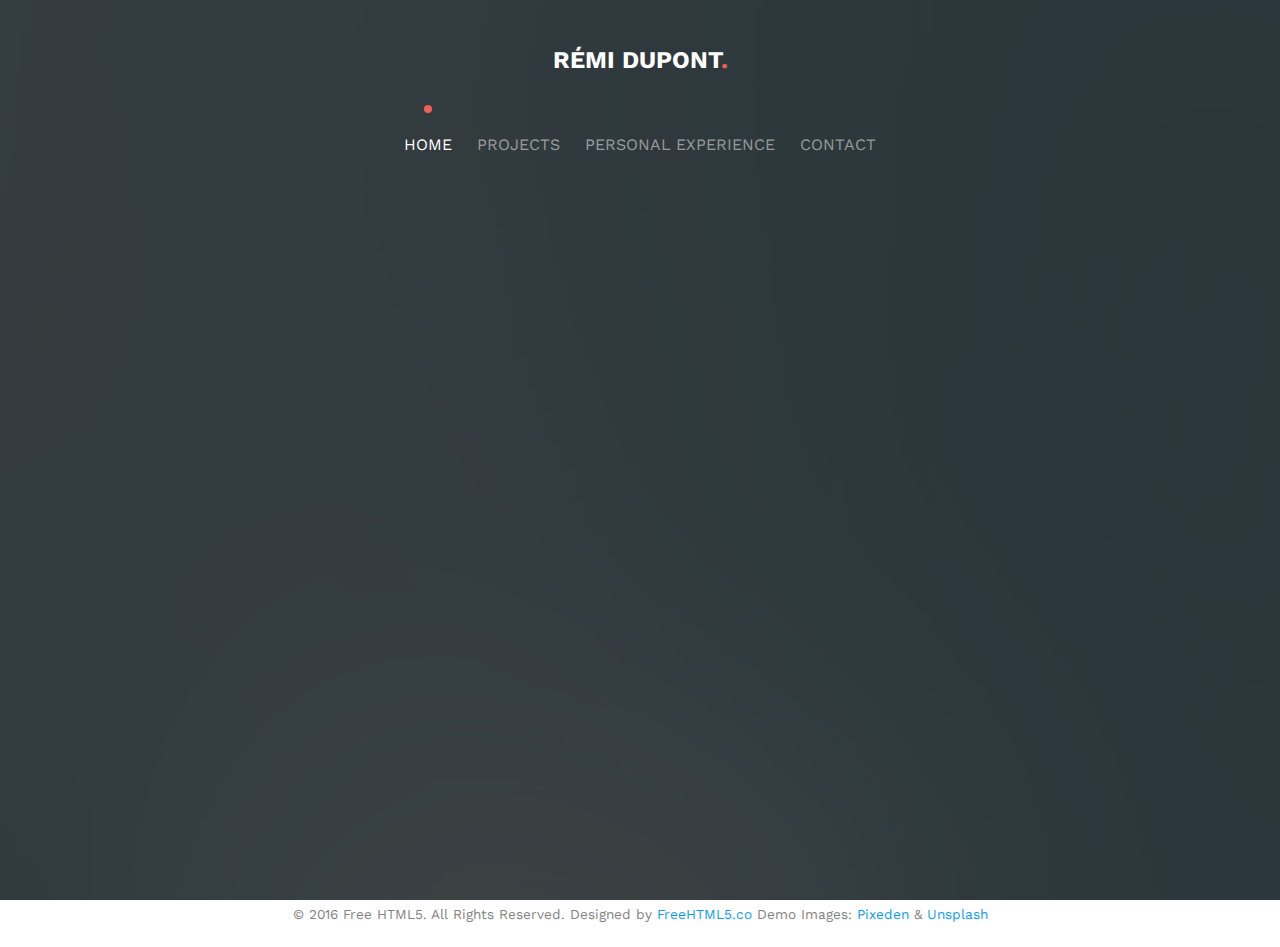
<file: index.html>
<!DOCTYPE HTML>
<html>
	<head>
	<meta charset="utf-8">
	<meta http-equiv="X-UA-Compatible" content="IE=edge">
	<title>Portfolio</title>
	<meta name="viewport" content="width=device-width, initial-scale=1">
	<meta name="description" content="Free HTML5 Website Template by FreeHTML5.co" />
	<meta name="keywords" content="free website templates, free html5, free template, free bootstrap, free website template, html5, css3, mobile first, responsive" />
	<meta name="author" content="FreeHTML5.co" />

	<!--
	//////////////////////////////////////////////////////

	FREE HTML5 TEMPLATE
	DESIGNED & DEVELOPED by FreeHTML5.co

	Website: 		http://freehtml5.co/
	Email: 			info@freehtml5.co
	Twitter: 		http://twitter.com/fh5co
	Facebook: 		https://www.facebook.com/fh5co

	//////////////////////////////////////////////////////
	 -->

  	<!-- Facebook and Twitter integration -->
	<meta property="og:title" content=""/>
	<meta property="og:image" content=""/>
	<meta property="og:url" content=""/>
	<meta property="og:site_name" content=""/>
	<meta property="og:description" content=""/>
	<meta name="twitter:title" content="" />
	<meta name="twitter:image" content="" />
	<meta name="twitter:url" content="" />
	<meta name="twitter:card" content="" />

	<link href='https://fonts.googleapis.com/css?family=Work+Sans:400,300,600,400italic,700' rel='stylesheet' type='text/css'>

	<!-- Animate.css -->
	<link rel="stylesheet" href="css/animate.css">
	<!-- Icomoon Icon Fonts-->
	<link rel="stylesheet" href="css/icomoon.css">
	<!-- Bootstrap  -->
	<link rel="stylesheet" href="css/bootstrap.css">

	<!-- Magnific Popup -->
	<link rel="stylesheet" href="css/magnific-popup.css">

	<!-- Theme style  -->
	<link rel="stylesheet" href="css/style.css">

	<!-- Modernizr JS -->
	<script src="js/modernizr-2.6.2.min.js"></script>
	<!-- FOR IE9 below -->
	<!--[if lt IE 9]>
	<script src="js/respond.min.js"></script>
	<![endif]-->

	</head>
	<body>

	<div class="fh5co-loader"></div>

	<div id="page">
	<nav class="fh5co-nav" role="navigation">
		<div class="container">
			<div class="row">
				<div class="col-xs-12 text-center">
					<div id="fh5co-logo"><a href="index.html">Rémi Dupont<span>.</span></a></div>
				</div>
				<div class="col-xs-12 text-center menu-1">
					<ul>
						<li class="active"><a href="index.html">Home</a></li>
						<li class="has-dropdown">
							<ul class="dropdown">
								<li><a href="#">Web Design</a></li>
								<li><a href="#">eCommerce</a></li>
								<li><a href="#">Branding</a></li>
								<li><a href="#">API</a></li>
							</ul>
						</li>

						<li><a href="projects.html">Projects</a></li>
						<li><a href="about.html">Personal experience</a></li>
						<li><a href="contact.html">Contact</a></li>
					</ul>
				</div>
			</div>

		</div>
	</nav>

	<header id="fh5co-header" class="fh5co-cover" role="banner" style="background-image:url(images/img_bg_1.jpg);">
		<div class="overlay"></div>
		<div class="container">
			<div class="row">
				<div class="col-md-12 col-md-offset-0 text-center">
					<div class="display-t">
						<div class="display-tc animate-box" data-animate-effect="fadeInUp">
							<h1 class="mb30">Welcome to my portfolio</h1>
							<p>
								<a href="images/CV_Anglais.pdf" target="_blank" class="btn btn-primary">Download my CV</a> <br> or <br>
								<a href="projects.html"> have a look on my machine learning projects</a>
							</p>
						</div>
					</div>
				</div>
			</div>
		</div>
	</header>


			<div class="row copyright">
				<div class="col-md-12 text-center">
					<p>
						<small class="block">&copy; 2016 Free HTML5. All Rights Reserved.</small>
						<small class="block">Designed by <a href="http://freehtml5.co/" target="_blank">FreeHTML5.co</a> Demo Images: <a href="http://pixeden.com/" target="_blank">Pixeden</a> &amp; <a href="http://unsplash.com/" target="_blank">Unsplash</a></small>
					</p>
				</div>
			</div>

		</div>
	</footer>
	</div>

	<div class="gototop js-top">
		<a href="#" class="js-gotop"><i class="icon-arrow-up"></i></a>
	</div>

	<!-- jQuery -->
	<script src="js/jquery.min.js"></script>
	<!-- jQuery Easing -->
	<script src="js/jquery.easing.1.3.js"></script>
	<!-- Bootstrap -->
	<script src="js/bootstrap.min.js"></script>
	<!-- Waypoints -->
	<script src="js/jquery.waypoints.min.js"></script>
	<!-- countTo -->
	<script src="js/jquery.countTo.js"></script>
	<!-- Magnific Popup -->
	<script src="js/jquery.magnific-popup.min.js"></script>
	<script src="js/magnific-popup-options.js"></script>
	<!-- Main -->
	<script src="js/main.js"></script>

	</body>
</html>
</file>
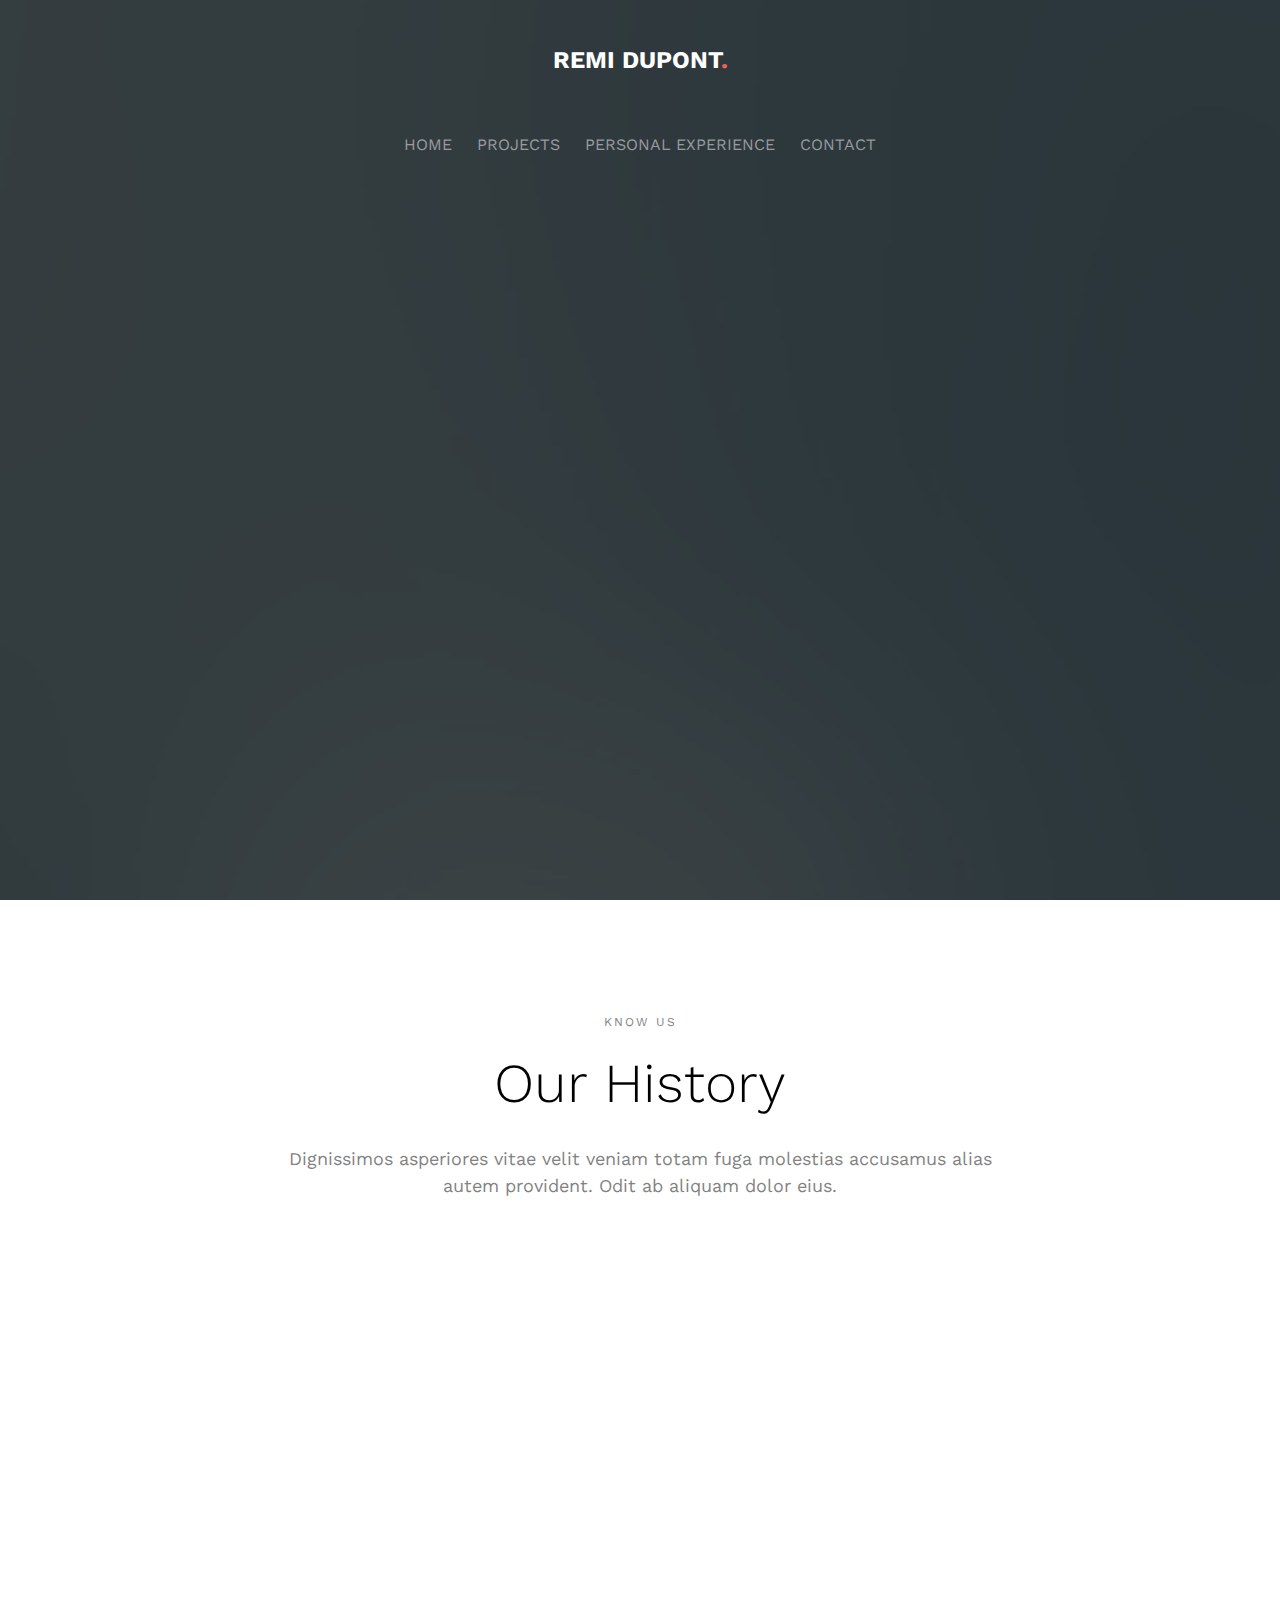
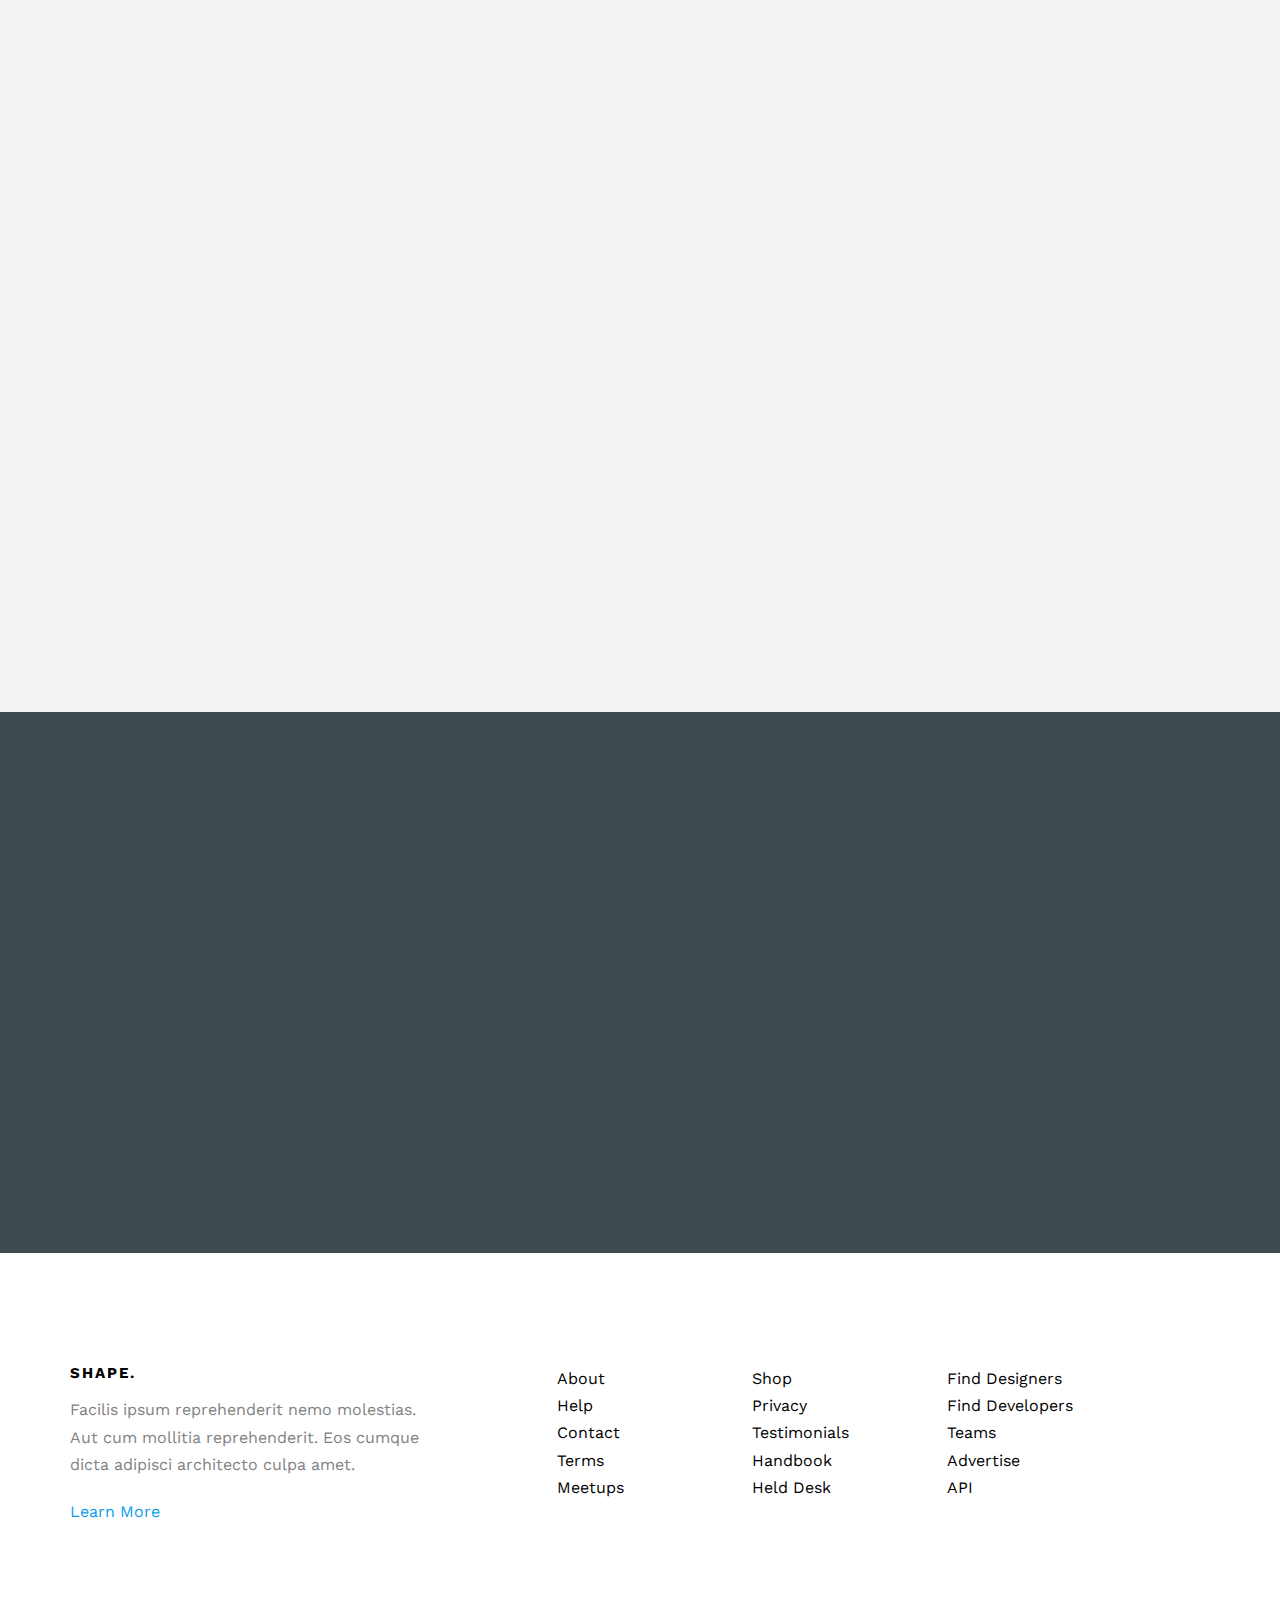
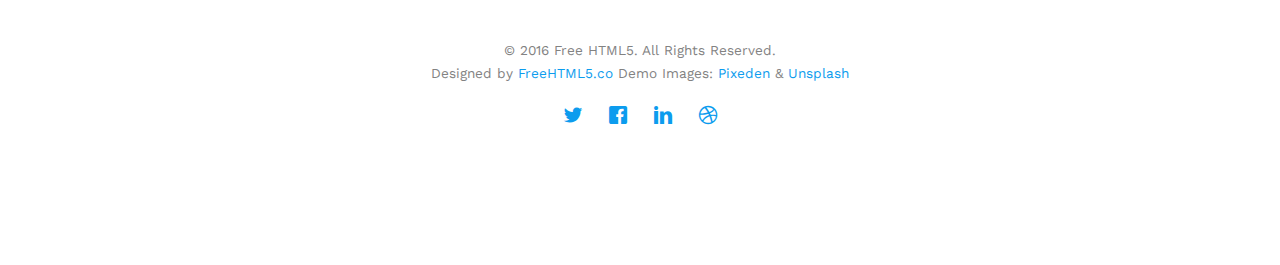
<file: about.html>
<!DOCTYPE HTML>
<html>
	<head>
	<meta charset="utf-8">
	<meta http-equiv="X-UA-Compatible" content="IE=edge">
	<title>Shape &mdash; Free Website Template, Free HTML5 Template by FreeHTML5.co</title>
	<meta name="viewport" content="width=device-width, initial-scale=1">
	<meta name="description" content="Free HTML5 Website Template by FreeHTML5.co" />
	<meta name="keywords" content="free website templates, free html5, free template, free bootstrap, free website template, html5, css3, mobile first, responsive" />
	<meta name="author" content="FreeHTML5.co" />

	<!--
	//////////////////////////////////////////////////////

	FREE HTML5 TEMPLATE
	DESIGNED & DEVELOPED by FreeHTML5.co

	Website: 		http://freehtml5.co/
	Email: 			info@freehtml5.co
	Twitter: 		http://twitter.com/fh5co
	Facebook: 		https://www.facebook.com/fh5co

	//////////////////////////////////////////////////////
	 -->

  	<!-- Facebook and Twitter integration -->
	<meta property="og:title" content=""/>
	<meta property="og:image" content=""/>
	<meta property="og:url" content=""/>
	<meta property="og:site_name" content=""/>
	<meta property="og:description" content=""/>
	<meta name="twitter:title" content="" />
	<meta name="twitter:image" content="" />
	<meta name="twitter:url" content="" />
	<meta name="twitter:card" content="" />

	<link href='https://fonts.googleapis.com/css?family=Work+Sans:400,300,600,400italic,700' rel='stylesheet' type='text/css'>

	<!-- Animate.css -->
	<link rel="stylesheet" href="css/animate.css">
	<!-- Icomoon Icon Fonts-->
	<link rel="stylesheet" href="css/icomoon.css">
	<!-- Bootstrap  -->
	<link rel="stylesheet" href="css/bootstrap.css">

	<!-- Magnific Popup -->
	<link rel="stylesheet" href="css/magnific-popup.css">

	<!-- Theme style  -->
	<link rel="stylesheet" href="css/style.css">

	<!-- Modernizr JS -->
	<script src="js/modernizr-2.6.2.min.js"></script>
	<!-- FOR IE9 below -->
	<!--[if lt IE 9]>
	<script src="js/respond.min.js"></script>
	<![endif]-->

	</head>
	<body>

	<div class="fh5co-loader"></div>

	<div id="page">
	<nav class="fh5co-nav" role="navigation">
		<div class="container">
			<div class="row">
				<div class="col-xs-12 text-center">
					<div id="fh5co-logo"><a href="index.html">Remi Dupont<span>.</span></a></div>
				</div>
				<div class="col-xs-12 text-center menu-1">
					<ul>
						<li><a href="index.html">Home</a></li>
						<li class="has-dropdown">
							<ul class="dropdown">
								<li><a href="#">Web Design</a></li>
								<li><a href="#">eCommerce</a></li>
								<li><a href="#">Branding</a></li>
								<li><a href="#">API</a></li>
							</ul>
						</li>

						<li><a href="projects.html">Projects</a></li>
						<li><a class="active"href="about.html">Personal experience</a></li>
						<li><a href="contact.html">Contact</a></li>
					</ul>
				</div>
			</div>

		</div>
	</nav>

	<header id="fh5co-header" class="fh5co-cover" role="banner" style="background-image:url(images/img_bg_1.jpg);">
		<div class="overlay"></div>
		<div class="container">
			<div class="row">
				<div class="col-md-12 col-md-offset-0 text-center">
					<div class="display-t">
						<div class="display-tc animate-box" data-animate-effect="fadeInUp">
							<h1 class="mb30">page in construction, please wait</h1>
						</div>
					</div>
				</div>
			</div>
		</div>
	</header>



	<div id="fh5co-about">
		<div class="container">
				<div class="row row-pb-md">
					<div class="col-md-8 col-md-offset-2 text-center fh5co-heading">
						<span>Know us</span>
						<h2>Our History</h2>
						<p>Dignissimos asperiores vitae velit veniam totam fuga molestias accusamus alias autem provident. Odit ab aliquam dolor eius.</p>
					</div>
				</div>
				<div class="row row-pb-md animate-box">
					<div class="col-md-6 col-md-push-6">

						<div class="desc">
							<h3>Mission &amp; Vission</h3>
							<p>Lorem ipsum dolor sit amet consectetur adipisicing elit. Esse quo est quis mollitia ratione magni assumenda repellat atque modi temporibus tempore ex. Dolore facilis ex sunt ea praesentium expedita numquam?</p>
							<p>Quos quia provident consequuntur culpa facere ratione maxime commodi voluptates id repellat velit eaque aspernatur expedita. Possimus itaque adipisci rem dolorem nesciunt perferendis quae amet deserunt eum labore quidem minima.</p>
						</div>
					</div>
					<div class="col-md-6 col-md-pull-6">
						<img class="img-responsive" src="images/img_bg_1.jpg" alt="about">
					</div>

				</div>

		</div>
	</div>

	<div id="fh5co-team" class="fh5co-bg-section">
		<div class="container">
			<div class="row animate-box">
				<div class="col-md-8 col-md-offset-2 text-center fh5co-heading">
					<span>Productive Staff</span>
					<h2>Meet Our Staff</h2>
					<p>Dignissimos asperiores vitae velit veniam totam fuga molestias accusamus alias autem provident. Odit ab aliquam dolor eius.</p>
				</div>
			</div>
			<div class="row">
				<div class="col-md-4 col-sm-4 animate-box" data-animate-effect="fadeIn">
					<div class="fh5co-staff">
						<img src="images/person1.jpg" alt="Free HTML5 Templates by gettemplates.co">
						<h3>Jean Smith</h3>
						<strong class="role">Web Designer</strong>
						<p>Quos quia provident consequuntur culpa facere ratione maxime commodi voluptates id repellat velit eaque aspernatur expedita. Possimus itaque adipisci.</p>
						<ul class="fh5co-social-icons">
							<li><a href="#"><i class="icon-facebook"></i></a></li>
							<li><a href="#"><i class="icon-twitter"></i></a></li>
							<li><a href="#"><i class="icon-dribbble"></i></a></li>
							<li><a href="#"><i class="icon-github"></i></a></li>
						</ul>
					</div>
				</div>
				<div class="col-md-4 col-sm-4 animate-box" data-animate-effect="fadeIn">
					<div class="fh5co-staff">
						<img src="images/person2.jpg" alt="Free HTML5 Templates by gettemplates.co">
						<h3>Hush Raven</h3>
						<strong class="role">Front-end Developer</strong>
						<p>Quos quia provident consequuntur culpa facere ratione maxime commodi voluptates id repellat velit eaque aspernatur expedita. Possimus itaque adipisci.</p>
						<ul class="fh5co-social-icons">
							<li><a href="#"><i class="icon-facebook"></i></a></li>
							<li><a href="#"><i class="icon-twitter"></i></a></li>
							<li><a href="#"><i class="icon-dribbble"></i></a></li>
							<li><a href="#"><i class="icon-github"></i></a></li>
						</ul>
					</div>
				</div>
				<div class="col-md-4 col-sm-4 animate-box" data-animate-effect="fadeIn">
					<div class="fh5co-staff">
						<img src="images/person3.jpg" alt="Free HTML5 Templates by gettemplates.co">
						<h3>Alex King</h3>
						<strong class="role">Back-end Developer</strong>
						<p>Quos quia provident consequuntur culpa facere ratione maxime commodi voluptates id repellat velit eaque aspernatur expedita. Possimus itaque adipisci.</p>
						<ul class="fh5co-social-icons">
							<li><a href="#"><i class="icon-facebook"></i></a></li>
							<li><a href="#"><i class="icon-twitter"></i></a></li>
							<li><a href="#"><i class="icon-dribbble"></i></a></li>
							<li><a href="#"><i class="icon-github"></i></a></li>
						</ul>
					</div>
				</div>
			</div>
		</div>
	</div>



	<div id="fh5co-testimonial" class="fh5co-bg-section">
		<div class="container">
			<div class="row animate-box row-pb-md">
				<div class="col-md-8 col-md-offset-2 text-center fh5co-heading">
					<span>You deserved happiness</span>
					<h2>Happy Clients</h2>
				</div>
			</div>
			<div class="row">
				<div class="col-md-6 animate-box">
					<div class="testimonial">
						<blockquote>
							<p>&ldquo;Facilis ipsum reprehenderit nemo molestias. Aut cum mollitia reprehenderit. Eos cumque dicta adipisci architecto culpa amet.&rdquo;</p>
							<p class="author"> <img src="images/person1.jpg" alt="Free HTML5 Bootstrap Template by FreeHTML5.co"> <cite>&mdash; Mike Adam</cite></p>
						</blockquote>
					</div>

					<div class="testimonial">
						<blockquote>
							<p>&ldquo;Dignissimos asperiores vitae velit veniam totam fuga molestias accusamus alias autem provident. Odit ab aliquam dolor eius. Facilis ipsum reprehenderit nemo molestias. Aut cum mollitia reprehenderit. Eos cumque dicta adipisci architecto culpa amet.&rdquo;</p>
							<p class="author"><img src="images/person2.jpg" alt="Free HTML5 Bootstrap Template by FreeHTML5.co"> <cite>&mdash; Eric Miller</cite></p>
						</blockquote>
					</div>
				</div>

				<div class="col-md-6 animate-box">
					<div class="testimonial">
						<blockquote>
							<p>&ldquo;Dignissimos asperiores vitae velit veniam totam fuga molestias accusamus alias autem provident. Odit ab aliquam dolor eius. Facilis ipsum reprehenderit nemo molestias. Aut cum mollitia reprehenderit. Eos cumque dicta adipisci architecto culpa amet.&rdquo;</p>
							<p class="author"><img src="images/person3.jpg" alt="Free HTML5 Bootstrap Template by FreeHTML5.co"> <cite>&mdash; Eric Miller</cite></p>
						</blockquote>
					</div>

					<div class="testimonial">
						<blockquote>
							<p>&ldquo;Facilis ipsum reprehenderit nemo molestias. Aut cum mollitia reprehenderit. Eos cumque dicta adipisci architecto culpa amet.&rdquo;</p>
							<p class="author"><img src="images/person1.jpg" alt="Free HTML5 Bootstrap Template by FreeHTML5.co"> <cite>&mdash; Mike Adam</cite></p>
						</blockquote>
					</div>

				</div>



			</div>
		</div>
	</div>



	<div id="fh5co-started">
		<div class="container">
			<div class="row animate-box">
				<div class="col-md-8 col-md-offset-2 text-center fh5co-heading">
					<span>Let's work together</span>
					<h2>Start Your Project</h2>
					<p>Dignissimos asperiores vitae velit veniam totam fuga molestias accusamus alias autem provident. Odit ab aliquam dolor eius.</p>
					<p><button type="submit" class="btn btn-default">Get In Touch</button></p>
				</div>
			</div>
		</div>
	</div>

	<footer id="fh5co-footer" role="contentinfo">
		<div class="container">
			<div class="row row-pb-md">
				<div class="col-md-4 fh5co-widget ">
					<h3>Shape.</h3>
					<p>Facilis ipsum reprehenderit nemo molestias. Aut cum mollitia reprehenderit. Eos cumque dicta adipisci architecto culpa amet.</p>
					<p><a href="#">Learn More</a></p>
				</div>
				<div class="col-md-2 col-sm-4 col-xs-6 col-md-push-1 ">
					<ul class="fh5co-footer-links">
						<li><a href="#">About</a></li>
						<li><a href="#">Help</a></li>
						<li><a href="#">Contact</a></li>
						<li><a href="#">Terms</a></li>
						<li><a href="#">Meetups</a></li>
					</ul>
				</div>

				<div class="col-md-2 col-sm-4 col-xs-6 col-md-push-1 ">
					<ul class="fh5co-footer-links">
						<li><a href="#">Shop</a></li>
						<li><a href="#">Privacy</a></li>
						<li><a href="#">Testimonials</a></li>
						<li><a href="#">Handbook</a></li>
						<li><a href="#">Held Desk</a></li>
					</ul>
				</div>

				<div class="col-md-2 col-sm-4 col-xs-6 col-md-push-1 ">
					<ul class="fh5co-footer-links">
						<li><a href="#">Find Designers</a></li>
						<li><a href="#">Find Developers</a></li>
						<li><a href="#">Teams</a></li>
						<li><a href="#">Advertise</a></li>
						<li><a href="#">API</a></li>
					</ul>
				</div>
			</div>

			<div class="row copyright">
				<div class="col-md-12 text-center">
					<p>
						<small class="block">&copy; 2016 Free HTML5. All Rights Reserved.</small>
						<small class="block">Designed by <a href="http://freehtml5.co/" target="_blank">FreeHTML5.co</a> Demo Images: <a href="http://pixeden.com/" target="_blank">Pixeden</a> &amp; <a href="http://unsplash.com/" target="_blank">Unsplash</a></small>
					</p>
					<p>
						<ul class="fh5co-social-icons">
							<li><a href="#"><i class="icon-twitter"></i></a></li>
							<li><a href="#"><i class="icon-facebook"></i></a></li>
							<li><a href="#"><i class="icon-linkedin"></i></a></li>
							<li><a href="#"><i class="icon-dribbble"></i></a></li>
						</ul>
					</p>
				</div>
			</div>

		</div>
	</footer>
	</div>

	<div class="gototop js-top">
		<a href="#" class="js-gotop"><i class="icon-arrow-up"></i></a>
	</div>

	<!-- jQuery -->
	<script src="js/jquery.min.js"></script>
	<!-- jQuery Easing -->
	<script src="js/jquery.easing.1.3.js"></script>
	<!-- Bootstrap -->
	<script src="js/bootstrap.min.js"></script>
	<!-- Waypoints -->
	<script src="js/jquery.waypoints.min.js"></script>
	<!-- countTo -->
	<script src="js/jquery.countTo.js"></script>
	<!-- Magnific Popup -->
	<script src="js/jquery.magnific-popup.min.js"></script>
	<script src="js/magnific-popup-options.js"></script>
	<!-- Main -->
	<script src="js/main.js"></script>

	</body>
</html>
</file>
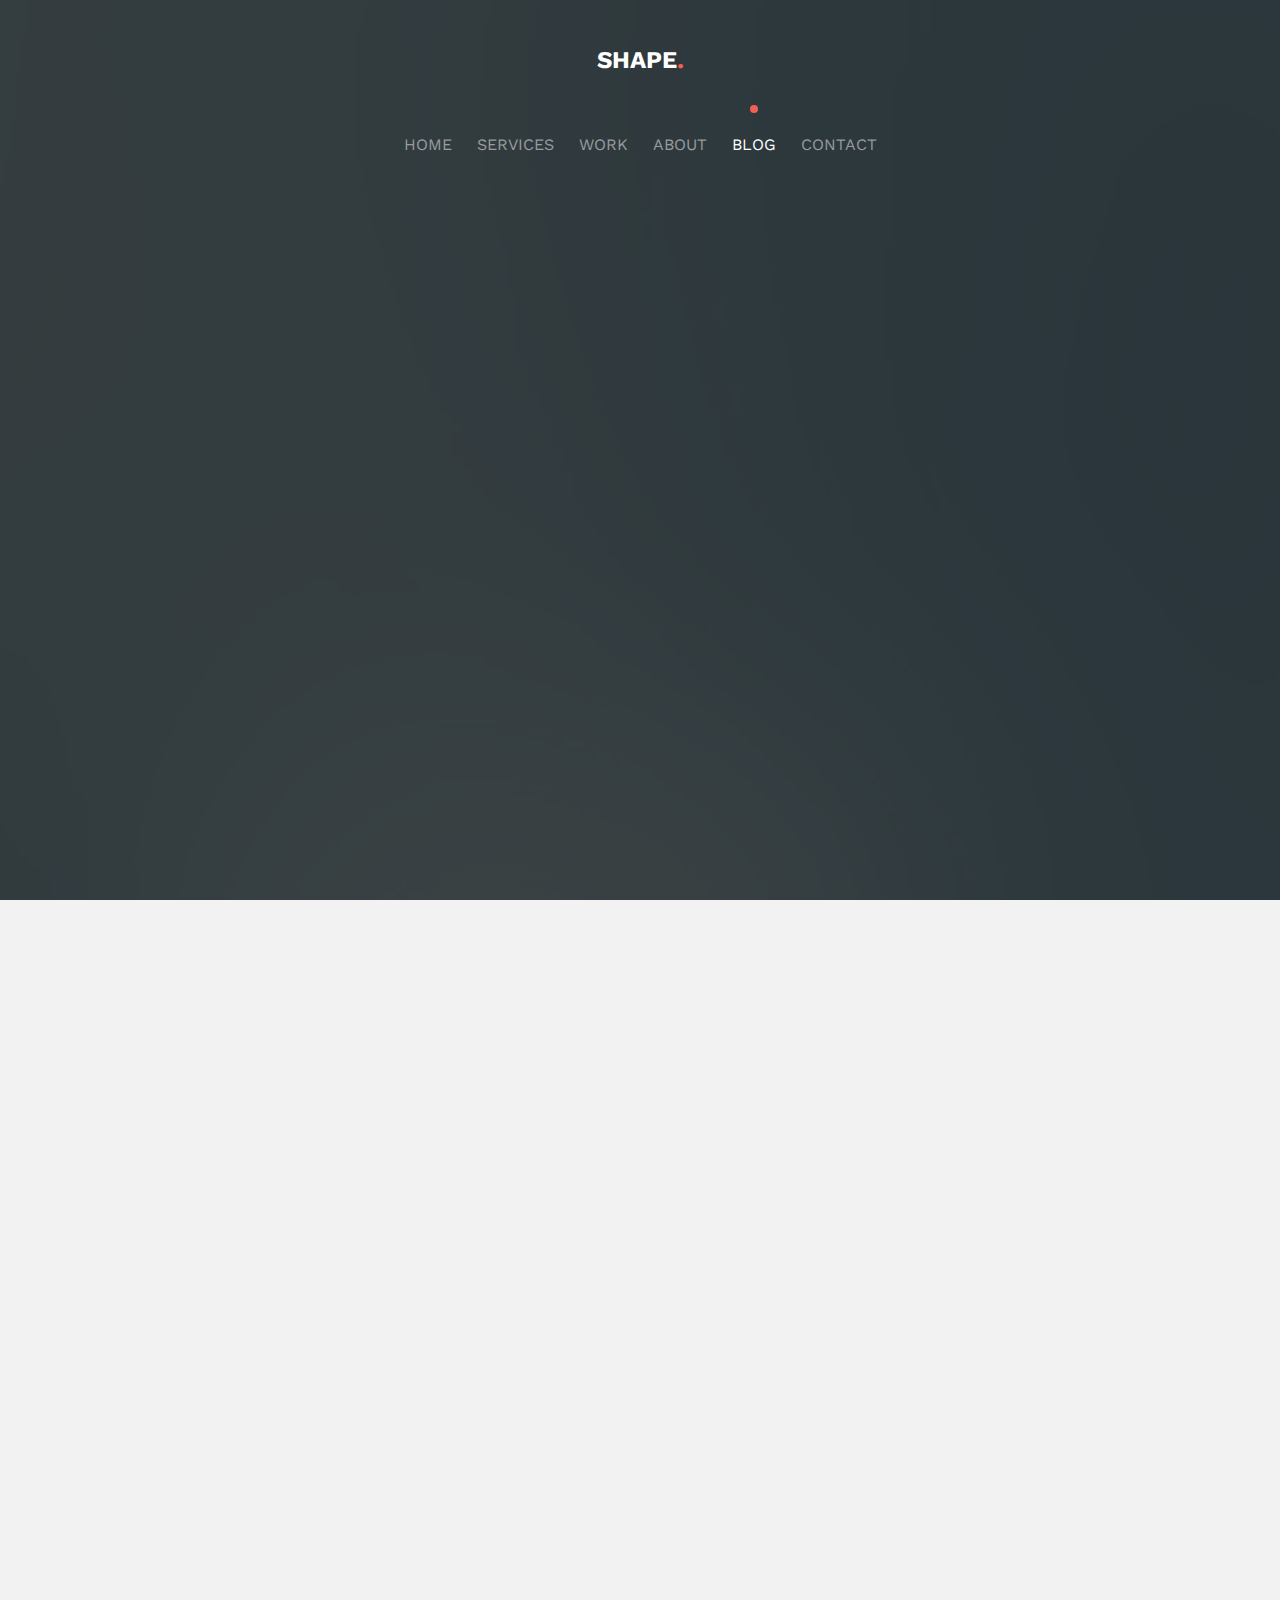
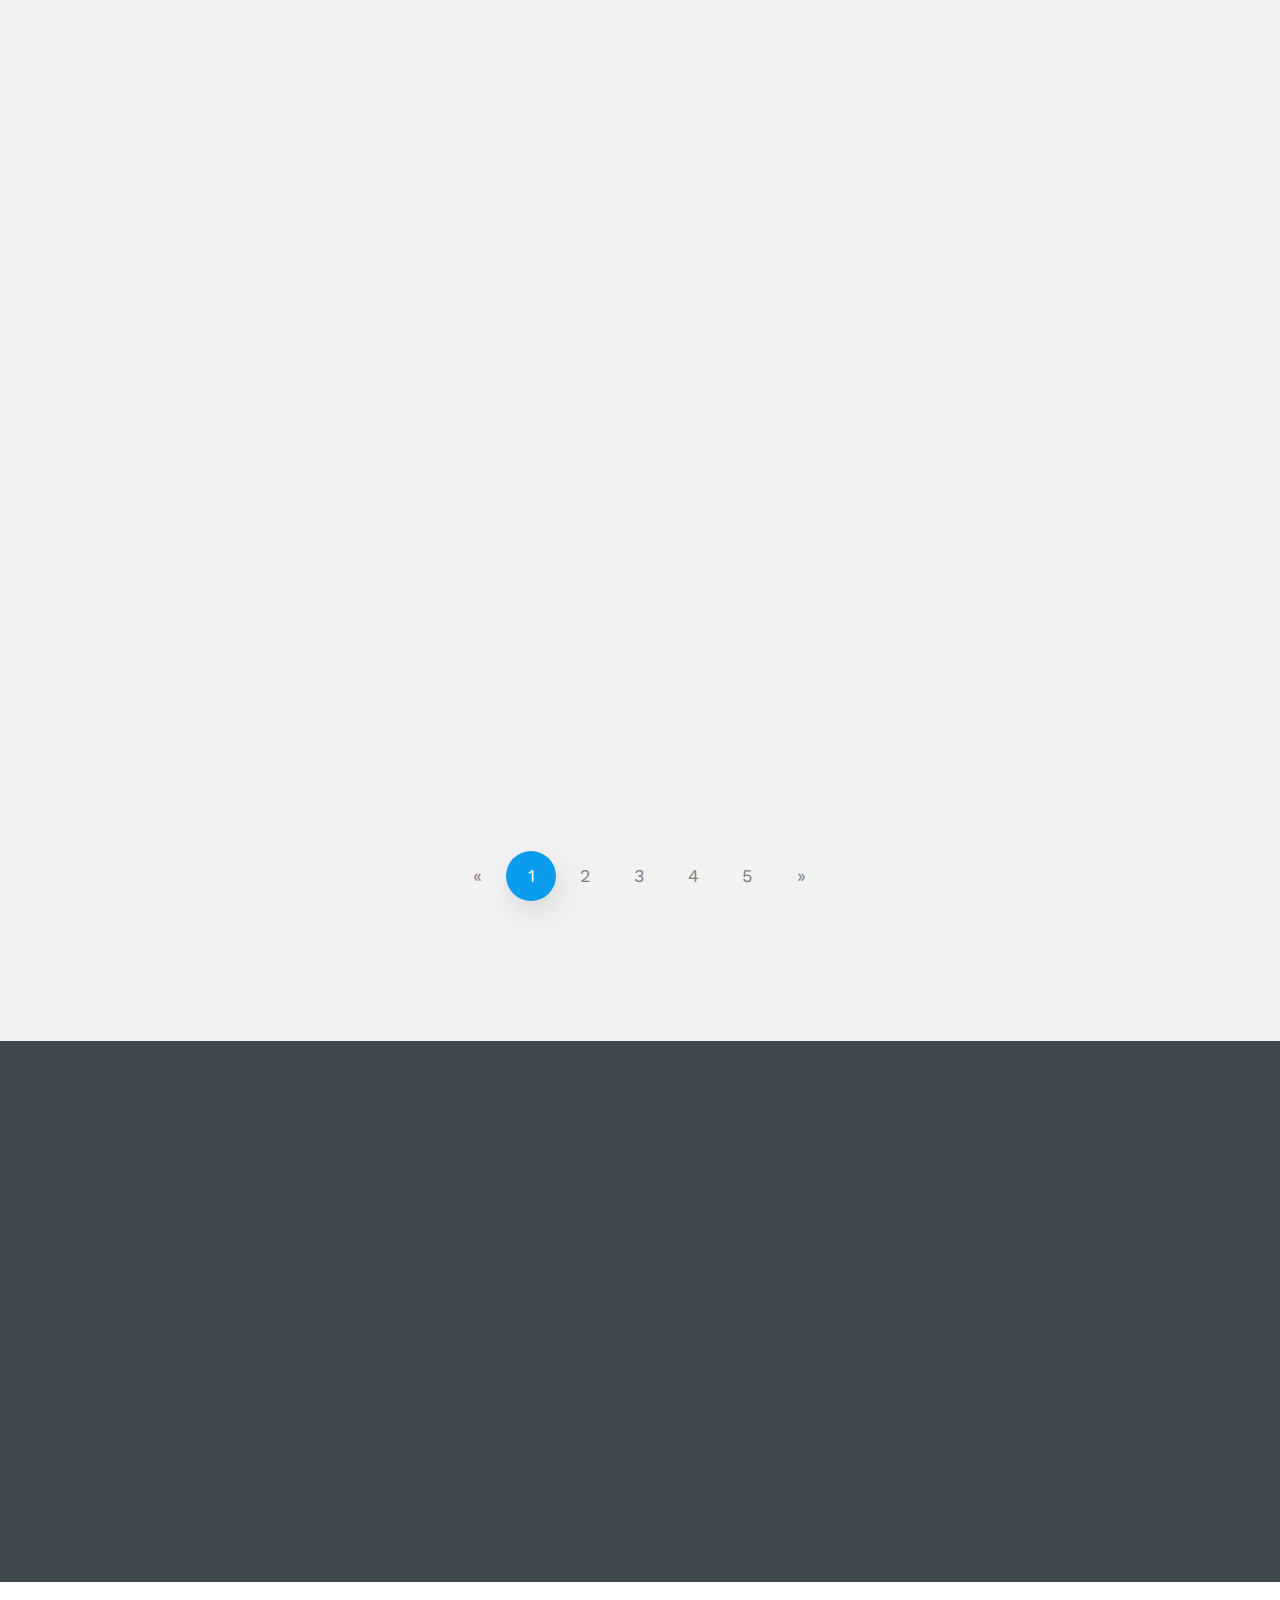
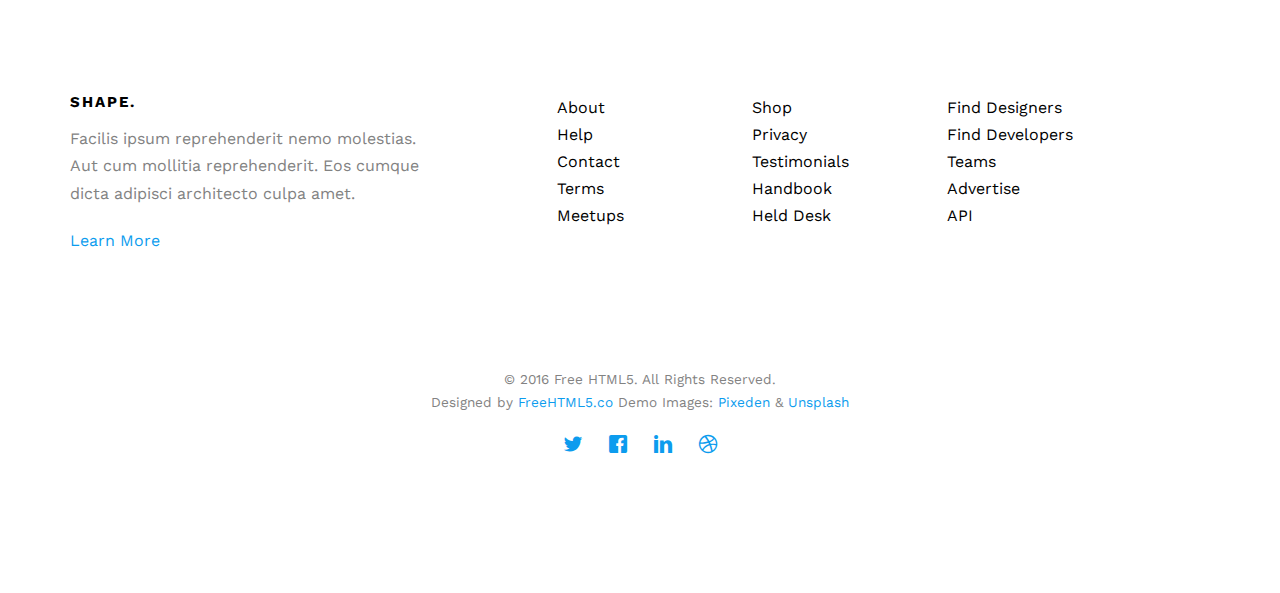
<file: blog.html>
<!DOCTYPE HTML>
<html>
	<head>
	<meta charset="utf-8">
	<meta http-equiv="X-UA-Compatible" content="IE=edge">
	<title>Shape &mdash; Free Website Template, Free HTML5 Template by FreeHTML5.co</title>
	<meta name="viewport" content="width=device-width, initial-scale=1">
	<meta name="description" content="Free HTML5 Website Template by FreeHTML5.co" />
	<meta name="keywords" content="free website templates, free html5, free template, free bootstrap, free website template, html5, css3, mobile first, responsive" />
	<meta name="author" content="FreeHTML5.co" />
	
	<!-- 
	//////////////////////////////////////////////////////

	FREE HTML5 TEMPLATE 
	DESIGNED & DEVELOPED by FreeHTML5.co
		
	Website: 		http://freehtml5.co/
	Email: 			info@freehtml5.co
	Twitter: 		http://twitter.com/fh5co
	Facebook: 		https://www.facebook.com/fh5co

	//////////////////////////////////////////////////////
	 -->

  	<!-- Facebook and Twitter integration -->
	<meta property="og:title" content=""/>
	<meta property="og:image" content=""/>
	<meta property="og:url" content=""/>
	<meta property="og:site_name" content=""/>
	<meta property="og:description" content=""/>
	<meta name="twitter:title" content="" />
	<meta name="twitter:image" content="" />
	<meta name="twitter:url" content="" />
	<meta name="twitter:card" content="" />

	<link href='https://fonts.googleapis.com/css?family=Work+Sans:400,300,600,400italic,700' rel='stylesheet' type='text/css'>
	
	<!-- Animate.css -->
	<link rel="stylesheet" href="css/animate.css">
	<!-- Icomoon Icon Fonts-->
	<link rel="stylesheet" href="css/icomoon.css">
	<!-- Bootstrap  -->
	<link rel="stylesheet" href="css/bootstrap.css">

	<!-- Magnific Popup -->
	<link rel="stylesheet" href="css/magnific-popup.css">

	<!-- Theme style  -->
	<link rel="stylesheet" href="css/style.css">

	<!-- Modernizr JS -->
	<script src="js/modernizr-2.6.2.min.js"></script>
	<!-- FOR IE9 below -->
	<!--[if lt IE 9]>
	<script src="js/respond.min.js"></script>
	<![endif]-->

	</head>
	<body>
		
	<div class="fh5co-loader"></div>
	
	<div id="page">
	<nav class="fh5co-nav" role="navigation">
		<div class="container">
			<div class="row">
				<div class="col-xs-12 text-center">
					<div id="fh5co-logo"><a href="index.html">Shape<span>.</span></a></div>
				</div>
				<div class="col-xs-12 text-center menu-1">
					<ul>
						<li><a href="index.html">Home</a></li>
						<li class="has-dropdown">
							<a href="services.html">Services</a>
							<ul class="dropdown">
								<li><a href="#">Web Design</a></li>
								<li><a href="#">eCommerce</a></li>
								<li><a href="#">Branding</a></li>
								<li><a href="#">API</a></li>
							</ul>
						</li>

						<li><a href="work.html">Work</a></li>
						<li><a href="about.html">About</a></li>
						<li class="active"><a href="blog.html">Blog</a></li>
						<li><a href="contact.html">Contact</a></li>
					</ul>
				</div>
			</div>
			
		</div>
	</nav>

	<header id="fh5co-header" class="fh5co-cover" role="banner" style="background-image:url(images/img_bg_1.jpg);">
		<div class="overlay"></div>
		<div class="container">
			<div class="row">
				<div class="col-md-12 col-md-offset-0 text-center">
					<div class="display-t">
						<div class="display-tc animate-box" data-animate-effect="fadeInUp">
							<h1 class="mb30">Our Blog</h1>
						</div>
					</div>
				</div>
			</div>
		</div>
	</header>

	

	<div id="fh5co-blog" class="fh5co-bg-section">
		<div class="container">
			<div class="row animate-box row-pb-md" data-animate-effect="fadeInUp">
				<div class="col-md-8 col-md-offset-2 text-center fh5co-heading">
					<span>Thoughts &amp; Ideas</span>
					<h2>Our Blog</h2>
					<p>Dignissimos asperiores vitae velit veniam totam fuga molestias accusamus alias autem provident. Odit ab aliquam dolor eius.</p>
				</div>
			</div>
			<div class="row">
				<div class="col-md-4 col-sm-4 animate-box" data-animate-effect="fadeInUp">
					<div class="fh5co-post">
						<span class="fh5co-date">Sep. 12th</span>
						<h3><a href="#">Web Design for the Future</a></h3>
						<p>Facilis ipsum reprehenderit nemo molestias. Aut cum mollitia reprehenderit. Eos cumque dicta adipisci architecto culpa amet.</p>
						<p class="author"><img src="images/person1.jpg" alt="Free HTML5 Bootstrap Template by FreeHTML5.co"> <cite> Mike Adam</cite></p>
					</div>
				</div>
				<div class="col-md-4 col-sm-4 animate-box" data-animate-effect="fadeInUp">
					<div class="fh5co-post">
						<span class="fh5co-date">Sep. 23rd</span>
						<h3><a href="#">Web Design for the Future</a></h3>
						<p>Facilis ipsum reprehenderit nemo molestias. Aut cum mollitia reprehenderit. Eos cumque dicta adipisci architecto culpa amet.</p>
						<p class="author"><img src="images/person1.jpg" alt="Free HTML5 Bootstrap Template by FreeHTML5.co"> <cite> Mike Adam</cite></p>
					</div>
				</div>
				<div class="col-md-4 col-sm-4 animate-box" data-animate-effect="fadeInUp">
					<div class="fh5co-post">
						<span class="fh5co-date">Sep. 24th</span>
						<h3><a href="#">Web Design for the Future</a></h3>
						<p>Facilis ipsum reprehenderit nemo molestias. Aut cum mollitia reprehenderit. Eos cumque dicta adipisci architecto culpa amet.</p>
						<p class="author"><img src="images/person1.jpg" alt="Free HTML5 Bootstrap Template by FreeHTML5.co"> <cite> Mike Adam</cite></p>
					</div>
				</div>

				<div class="col-md-4 col-sm-4 animate-box" data-animate-effect="fadeInUp">
					<div class="fh5co-post">
						<span class="fh5co-date">Sep. 12th</span>
						<h3><a href="#">Web Design for the Future</a></h3>
						<p>Facilis ipsum reprehenderit nemo molestias. Aut cum mollitia reprehenderit. Eos cumque dicta adipisci architecto culpa amet.</p>
						<p class="author"><img src="images/person1.jpg" alt="Free HTML5 Bootstrap Template by FreeHTML5.co"> <cite> Mike Adam</cite></p>
					</div>
				</div>
				<div class="col-md-4 col-sm-4 animate-box" data-animate-effect="fadeInUp">
					<div class="fh5co-post">
						<span class="fh5co-date">Sep. 23rd</span>
						<h3><a href="#">Web Design for the Future</a></h3>
						<p>Facilis ipsum reprehenderit nemo molestias. Aut cum mollitia reprehenderit. Eos cumque dicta adipisci architecto culpa amet.</p>
						<p class="author"><img src="images/person1.jpg" alt="Free HTML5 Bootstrap Template by FreeHTML5.co"> <cite> Mike Adam</cite></p>
					</div>
				</div>
				<div class="col-md-4 col-sm-4 animate-box" data-animate-effect="fadeInUp">
					<div class="fh5co-post">
						<span class="fh5co-date">Sep. 24th</span>
						<h3><a href="#">Web Design for the Future</a></h3>
						<p>Facilis ipsum reprehenderit nemo molestias. Aut cum mollitia reprehenderit. Eos cumque dicta adipisci architecto culpa amet.</p>
						<p class="author"><img src="images/person1.jpg" alt="Free HTML5 Bootstrap Template by FreeHTML5.co"> <cite> Mike Adam</cite></p>
					</div>
				</div>


				<div class="col-md-4 col-sm-4 animate-box" data-animate-effect="fadeInUp">
					<div class="fh5co-post">
						<span class="fh5co-date">Sep. 12th</span>
						<h3><a href="#">Web Design for the Future</a></h3>
						<p>Facilis ipsum reprehenderit nemo molestias. Aut cum mollitia reprehenderit. Eos cumque dicta adipisci architecto culpa amet.</p>
						<p class="author"><img src="images/person1.jpg" alt="Free HTML5 Bootstrap Template by FreeHTML5.co"> <cite> Mike Adam</cite></p>
					</div>
				</div>
				<div class="col-md-4 col-sm-4 animate-box" data-animate-effect="fadeInUp">
					<div class="fh5co-post">
						<span class="fh5co-date">Sep. 23rd</span>
						<h3><a href="#">Web Design for the Future</a></h3>
						<p>Facilis ipsum reprehenderit nemo molestias. Aut cum mollitia reprehenderit. Eos cumque dicta adipisci architecto culpa amet.</p>
						<p class="author"><img src="images/person1.jpg" alt="Free HTML5 Bootstrap Template by FreeHTML5.co"> <cite> Mike Adam</cite></p>
					</div>
				</div>
				<div class="col-md-4 col-sm-4 animate-box" data-animate-effect="fadeInUp">
					<div class="fh5co-post">
						<span class="fh5co-date">Sep. 24th</span>
						<h3><a href="#">Web Design for the Future</a></h3>
						<p>Facilis ipsum reprehenderit nemo molestias. Aut cum mollitia reprehenderit. Eos cumque dicta adipisci architecto culpa amet.</p>
						<p class="author"><img src="images/person1.jpg" alt="Free HTML5 Bootstrap Template by FreeHTML5.co"> <cite> Mike Adam</cite></p>
					</div>
				</div>

				<div class="col-md-12 text-center">
					<nav aria-label="Page navigation">
					  <ul class="pagination">
					    <li>
					      <a href="#" aria-label="Previous">
					        <span aria-hidden="true">&laquo;</span>
					      </a>
					    </li>
					    <li class="active"><a href="#">1</a></li>
					    <li><a href="#">2</a></li>
					    <li><a href="#">3</a></li>
					    <li><a href="#">4</a></li>
					    <li><a href="#">5</a></li>
					    <li>
					      <a href="#" aria-label="Next">
					        <span aria-hidden="true">&raquo;</span>
					      </a>
					    </li>
					  </ul>
					</nav>
				</div>
			</div>
		</div>
	</div>
	
	

	
	<div id="fh5co-started">
		<div class="container">
			<div class="row animate-box">
				<div class="col-md-8 col-md-offset-2 text-center fh5co-heading">
					<span>Let's work together</span>
					<h2>Start Your Project</h2>
					<p>Dignissimos asperiores vitae velit veniam totam fuga molestias accusamus alias autem provident. Odit ab aliquam dolor eius.</p>
					<p><button type="submit" class="btn btn-default">Get In Touch</button></p>
				</div>
			</div>
		</div>
	</div>

	<footer id="fh5co-footer" role="contentinfo">
		<div class="container">
			<div class="row row-pb-md">
				<div class="col-md-4 fh5co-widget ">
					<h3>Shape.</h3>
					<p>Facilis ipsum reprehenderit nemo molestias. Aut cum mollitia reprehenderit. Eos cumque dicta adipisci architecto culpa amet.</p>
					<p><a href="#">Learn More</a></p>
				</div>
				<div class="col-md-2 col-sm-4 col-xs-6 col-md-push-1 ">
					<ul class="fh5co-footer-links">
						<li><a href="#">About</a></li>
						<li><a href="#">Help</a></li>
						<li><a href="#">Contact</a></li>
						<li><a href="#">Terms</a></li>
						<li><a href="#">Meetups</a></li>
					</ul>
				</div>

				<div class="col-md-2 col-sm-4 col-xs-6 col-md-push-1 ">
					<ul class="fh5co-footer-links">
						<li><a href="#">Shop</a></li>
						<li><a href="#">Privacy</a></li>
						<li><a href="#">Testimonials</a></li>
						<li><a href="#">Handbook</a></li>
						<li><a href="#">Held Desk</a></li>
					</ul>
				</div>

				<div class="col-md-2 col-sm-4 col-xs-6 col-md-push-1 ">
					<ul class="fh5co-footer-links">
						<li><a href="#">Find Designers</a></li>
						<li><a href="#">Find Developers</a></li>
						<li><a href="#">Teams</a></li>
						<li><a href="#">Advertise</a></li>
						<li><a href="#">API</a></li>
					</ul>
				</div>
			</div>

			<div class="row copyright">
				<div class="col-md-12 text-center">
					<p>
						<small class="block">&copy; 2016 Free HTML5. All Rights Reserved.</small> 
						<small class="block">Designed by <a href="http://freehtml5.co/" target="_blank">FreeHTML5.co</a> Demo Images: <a href="http://pixeden.com/" target="_blank">Pixeden</a> &amp; <a href="http://unsplash.com/" target="_blank">Unsplash</a></small>
					</p>
					<p>
						<ul class="fh5co-social-icons">
							<li><a href="#"><i class="icon-twitter"></i></a></li>
							<li><a href="#"><i class="icon-facebook"></i></a></li>
							<li><a href="#"><i class="icon-linkedin"></i></a></li>
							<li><a href="#"><i class="icon-dribbble"></i></a></li>
						</ul>
					</p>
				</div>
			</div>

		</div>
	</footer>
	</div>

	<div class="gototop js-top">
		<a href="#" class="js-gotop"><i class="icon-arrow-up"></i></a>
	</div>
	
	<!-- jQuery -->
	<script src="js/jquery.min.js"></script>
	<!-- jQuery Easing -->
	<script src="js/jquery.easing.1.3.js"></script>
	<!-- Bootstrap -->
	<script src="js/bootstrap.min.js"></script>
	<!-- Waypoints -->
	<script src="js/jquery.waypoints.min.js"></script>
	<!-- countTo -->
	<script src="js/jquery.countTo.js"></script>
	<!-- Magnific Popup -->
	<script src="js/jquery.magnific-popup.min.js"></script>
	<script src="js/magnific-popup-options.js"></script>
	<!-- Main -->
	<script src="js/main.js"></script>

	</body>
</html>
</file>
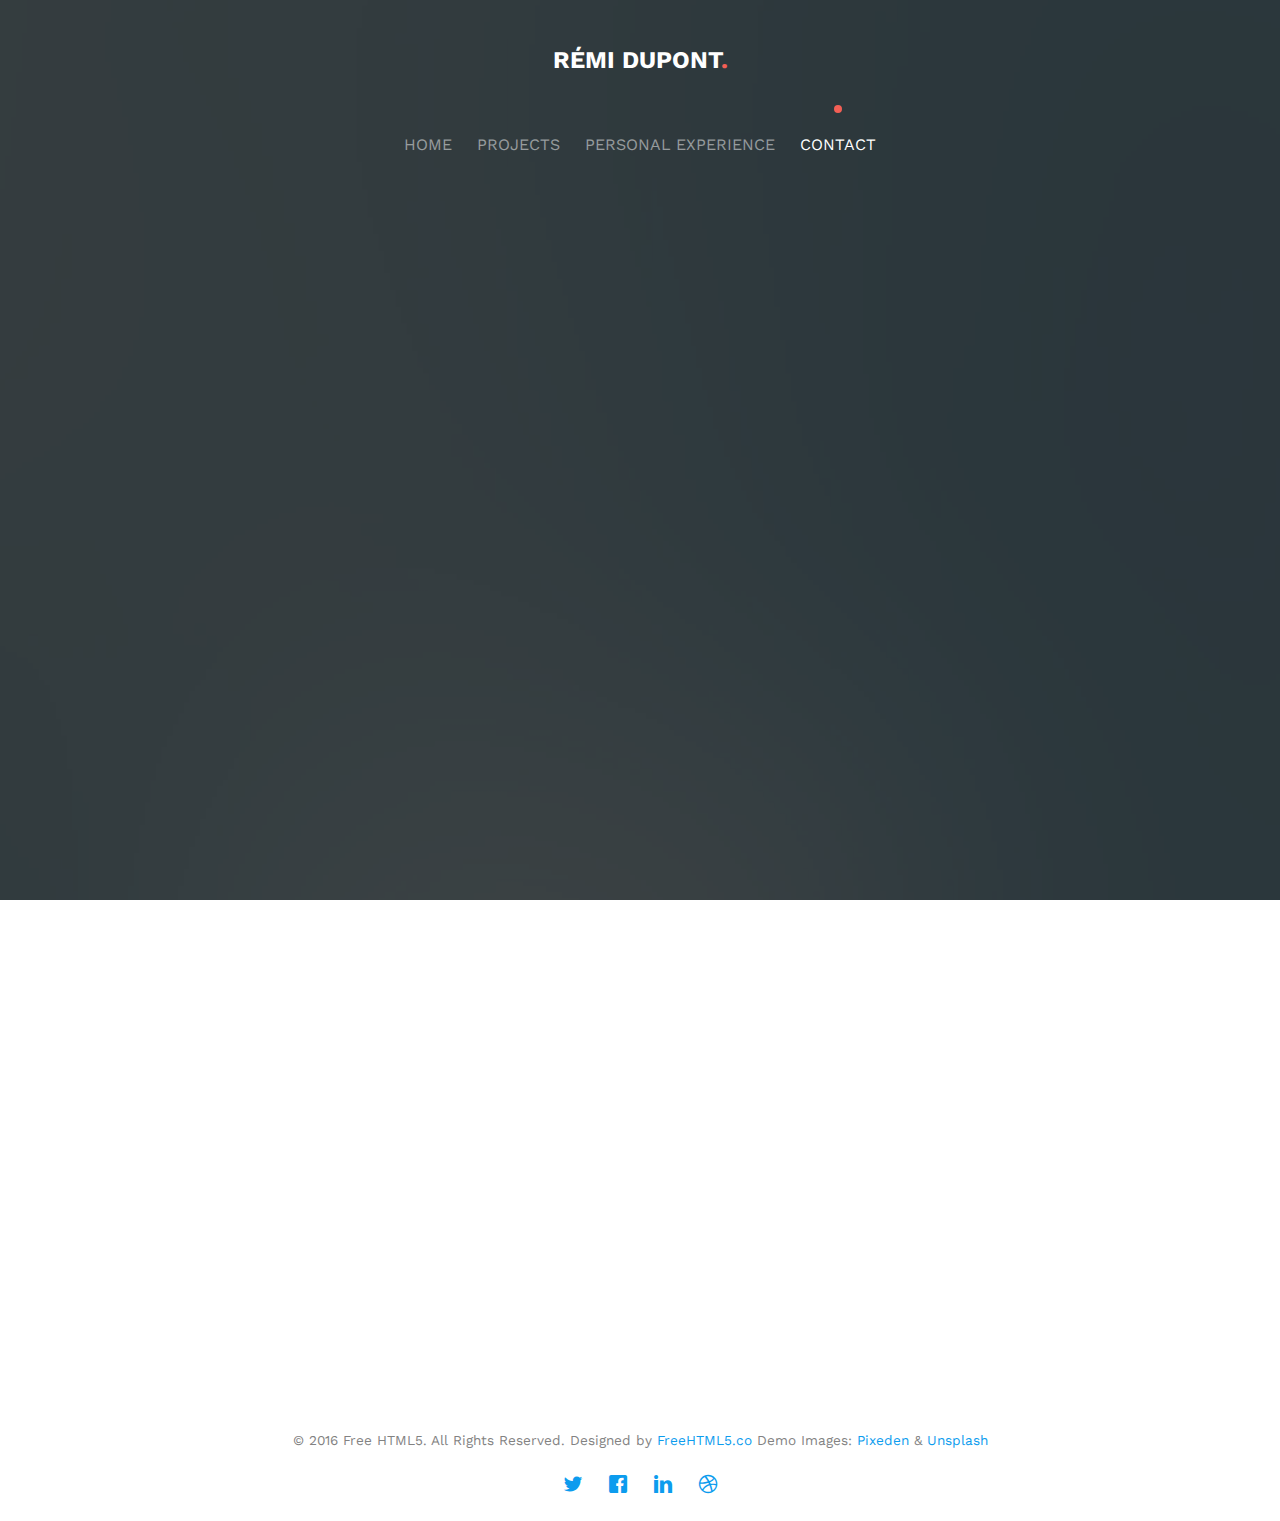
<file: contact.html>
<!DOCTYPE HTML>
<html>
	<head>
	<meta charset="utf-8">
	<meta http-equiv="X-UA-Compatible" content="IE=edge">
	<title>Portfolio</title>
	<meta name="viewport" content="width=device-width, initial-scale=1">
	<meta name="description" content="Free HTML5 Website Template by FreeHTML5.co" />
	<meta name="keywords" content="free website templates, free html5, free template, free bootstrap, free website template, html5, css3, mobile first, responsive" />
	<meta name="author" content="FreeHTML5.co" />

	<!--
	//////////////////////////////////////////////////////

	FREE HTML5 TEMPLATE
	DESIGNED & DEVELOPED by FreeHTML5.co

	Website: 		http://freehtml5.co/
	Email: 			info@freehtml5.co
	Twitter: 		http://twitter.com/fh5co
	Facebook: 		https://www.facebook.com/fh5co

	//////////////////////////////////////////////////////
	 -->

  	<!-- Facebook and Twitter integration -->
	<meta property="og:title" content=""/>
	<meta property="og:image" content=""/>
	<meta property="og:url" content=""/>
	<meta property="og:site_name" content=""/>
	<meta property="og:description" content=""/>
	<meta name="twitter:title" content="" />
	<meta name="twitter:image" content="" />
	<meta name="twitter:url" content="" />
	<meta name="twitter:card" content="" />

	<link href='https://fonts.googleapis.com/css?family=Work+Sans:400,300,600,400italic,700' rel='stylesheet' type='text/css'>

	<!-- Animate.css -->
	<link rel="stylesheet" href="css/animate.css">
	<!-- Icomoon Icon Fonts-->
	<link rel="stylesheet" href="css/icomoon.css">
	<!-- Bootstrap  -->
	<link rel="stylesheet" href="css/bootstrap.css">

	<!-- Magnific Popup -->
	<link rel="stylesheet" href="css/magnific-popup.css">

	<!-- Theme style  -->
	<link rel="stylesheet" href="css/style.css">

	<!-- Modernizr JS -->
	<script src="js/modernizr-2.6.2.min.js"></script>
	<!-- FOR IE9 below -->
	<!--[if lt IE 9]>
	<script src="js/respond.min.js"></script>
	<![endif]-->

	</head>
	<body>

	<div class="fh5co-loader"></div>

	<nav class="fh5co-nav" role="navigation">
		<div class="container">
			<div class="row">
				<div class="col-xs-12 text-center">
					<div id="fh5co-logo"><a href="index.html">Rémi Dupont<span>.</span></a></div>
				</div>
				<div class="col-xs-12 text-center menu-1">
					<ul>
						<li><a href="index.html">Home</a></li>
						<li><a href="projects.html">Projects</a></li>
						<li><a href="about.html">Personal experience</a></li>
						<li class="active"><a href="contact.html">Contact</a></li>


					</ul>
				</div>
			</div>

		</div>
	</nav>

	<header id="fh5co-header" class="fh5co-cover" role="banner" style="background-image:url(images/img_bg_1.jpg);">
		<div class="overlay"></div>
		<div class="container">
			<div class="row">
				<div class="col-md-12 col-md-offset-0 text-center">
					<div class="display-t">
						<div class="display-tc animate-box" data-animate-effect="fadeInUp">
							<h1 class="mb30">Contact Me</h1>
						</div>
					</div>
				</div>
			</div>
		</div>
	</header>



	<div id="fh5co-contact">
		<div class="container">
			<div class="row">
				<div class="col-md-5 col-md-push-1 animate-box">

					<div class="fh5co-contact-info">
						<h3>Contact Information</h3>
						<ul>
							<li class="address">50 impasse de la croix rouge<br> 45590, Saint cyr en Val ,France</li>
							<li class="phone"><a href="tel://1234567920">+ 33769807570</a></li>
							<li class="url"><a href="https://github.com/remidpnt/">My github</a></li>
							<li class="email">remi.dupont@utt.fr</a>
						</ul>
					</div>

				</div>
			</div>

		</div>
	</div>

			<div class="row copyright">
				<div class="col-md-12 text-center">
					<p>
						<small class="block">&copy; 2016 Free HTML5. All Rights Reserved.</small>
						<small class="block">Designed by <a href="http://freehtml5.co/" target="_blank">FreeHTML5.co</a> Demo Images: <a href="http://pixeden.com/" target="_blank">Pixeden</a> &amp; <a href="http://unsplash.com/" target="_blank">Unsplash</a></small>
					</p>
					<p>
						<ul class="fh5co-social-icons">
							<li><a href="#"><i class="icon-twitter"></i></a></li>
							<li><a href="#"><i class="icon-facebook"></i></a></li>
							<li><a href="#"><i class="icon-linkedin"></i></a></li>
							<li><a href="#"><i class="icon-dribbble"></i></a></li>
						</ul>
					</p>
				</div>
			</div>

		</div>
	</footer>
	</div>

	<div class="gototop js-top">
		<a href="#" class="js-gotop"><i class="icon-arrow-up"></i></a>
	</div>

	<!-- jQuery -->
	<script src="js/jquery.min.js"></script>
	<!-- jQuery Easing -->
	<script src="js/jquery.easing.1.3.js"></script>
	<!-- Bootstrap -->
	<script src="js/bootstrap.min.js"></script>
	<!-- Waypoints -->
	<script src="js/jquery.waypoints.min.js"></script>
	<!-- countTo -->
	<script src="js/jquery.countTo.js"></script>
	<!-- Magnific Popup -->
	<script src="js/jquery.magnific-popup.min.js"></script>
	<script src="js/magnific-popup-options.js"></script>
	<!-- Main -->
	<script src="js/main.js"></script>

	</body>
</html>
</file>
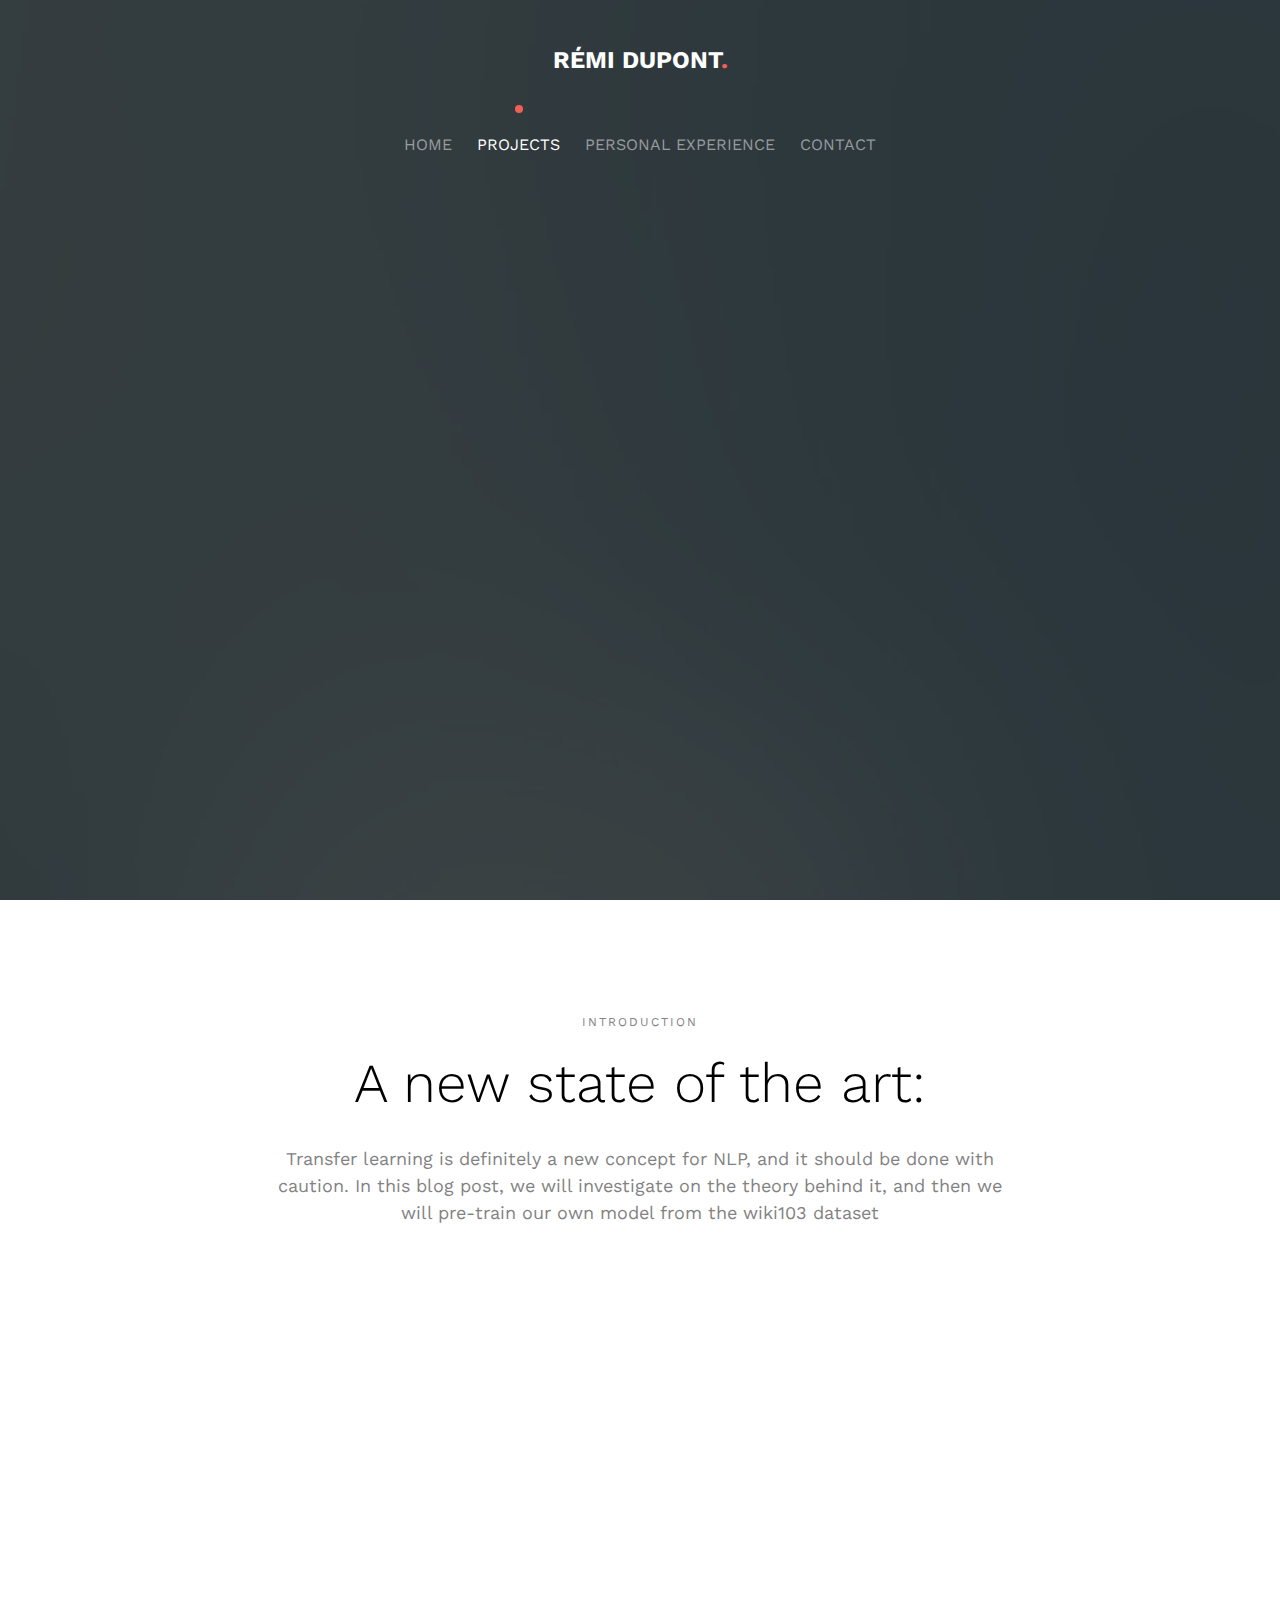
<file: NLP_transfer.html>
<!DOCTYPE HTML>
<html>
<head>
	<meta charset="utf-8">
	<meta http-equiv="X-UA-Compatible" content="IE=edge">
	<title>Portfolio</title>
	<meta name="viewport" content="width=device-width, initial-scale=1">
	<meta name="description" content="Free HTML5 Website Template by FreeHTML5.co" />
	<meta name="keywords" content="free website templates, free html5, free template, free bootstrap, free website template, html5, css3, mobile first, responsive" />
	<meta name="author" content="FreeHTML5.co" />

	<!--
	//////////////////////////////////////////////////////

	FREE HTML5 TEMPLATE
	DESIGNED & DEVELOPED by FreeHTML5.co

	Website: 		http://freehtml5.co/
	Email: 			info@freehtml5.co
	Twitter: 		http://twitter.com/fh5co
	Facebook: 		https://www.facebook.com/fh5co

	//////////////////////////////////////////////////////
-->

<!-- Facebook and Twitter integration -->
<meta property="og:title" content=""/>
<meta property="og:image" content=""/>
<meta property="og:url" content=""/>
<meta property="og:site_name" content=""/>
<meta property="og:description" content=""/>
<meta name="twitter:title" content="" />
<meta name="twitter:image" content="" />
<meta name="twitter:url" content="" />
<meta name="twitter:card" content="" />

<link href='https://fonts.googleapis.com/css?family=Work+Sans:400,300,600,400italic,700' rel='stylesheet' type='text/css'>

<!-- Animate.css -->
<link rel="stylesheet" href="css/animate.css">
<!-- Icomoon Icon Fonts-->
<link rel="stylesheet" href="css/icomoon.css">
<!-- Bootstrap  -->
<link rel="stylesheet" href="css/bootstrap.css">

<!-- Magnific Popup -->
<link rel="stylesheet" href="css/magnific-popup.css">

<!-- Theme style  -->
<link rel="stylesheet" href="css/style.css">

<!-- Modernizr JS -->
<script src="js/modernizr-2.6.2.min.js"></script>
<!-- FOR IE9 below -->
<!--[if lt IE 9]>
<script src="js/respond.min.js"></script>
<![endif]-->

</head>
<body>

	<div class="fh5co-loader"></div>

	<div id="page">
		<nav class="fh5co-nav" role="navigation">
			<div class="container">
				<div class="row">
					<div class="col-xs-12 text-center">
						<div id="fh5co-logo"><a href="index.html">Rémi Dupont<span>.</span></a></div>
					</div>
					<div class="col-xs-12 text-center menu-1">
						<ul>
							<li><a href="index.html">Home</a></li>
							<li class="active"><a href="projects.html">Projects</a></li>
							<li><a href="about.html">Personal experience</a></li>
							<li><a href="contact.html">Contact</a></li>
						</ul>
					</div>
				</div>

			</div>
		</nav>

		<header id="fh5co-header" class="fh5co-cover" role="banner" style="background-image:url(images/img_bg_1.jpg);">
			<div class="overlay"></div>
			<div class="container">
				<div class="row">
					<div class="col-md-12 col-md-offset-0 text-center">
						<div class="display-t">
							<div class="display-tc animate-box" data-animate-effect="fadeInUp">
								<h1 class="mb30">Transfer learning in natural language processing (NLP)</h1>
								<p>A new state of the art for text classification (April 2018)</p>
							</div>
						</div>
					</div>
				</div>
			</div>
		</header>

		<div id="fh5co-about">
			<div class="container">
				<div class="row row-pb-md">
					<div class="col-md-8 col-md-offset-2 text-center fh5co-heading">
						<span>Introduction</span>
						<h2>A new state of the art:</h2>
						<p>Transfer learning is definitely a new concept for NLP, and it should be done with caution.
							In this blog post, we will investigate on the theory behind it, and then we will pre-train our own model from the wiki103 dataset
							</p>
						</div>
					</div>
					<div class="row row-pb-md animate-box">
						<div class="col-md-8 col-md-offset-2 text-center-block fh5co-heading">
							<h3>General overview</h3>
							<p class="text-justify">
								Transfer Learning is a technique widely used in computer vision. It consists in using a pre-trained neural network
								on a similar task, and then training the last layers on our final task. For instance, we can use a convolutional
								neural network (Network A) trained to classify 1000 different types of images (cat, iris, aircraft, vehicles,...)
								and transfer some of his parameters to a network B before we train B on a more specific task, such as iceberg recognition.

								<a href="NLP_transfer.html"><img src="images/transfer.png" alt="Free HTML5 Website Template by FreeHTML5.co" class="img-responsive"></a>

								<br>This technique makes a lot of sense:
								This technique makes a lot of sense: even if the last layers are different from
								network A to network B, it would be very useful for our network B to reuse the first
								layers of network A to capture low-level features such as edges and basic shapes.
								 We can keep the first layers of our network A and train only the last fully connected
								 layers in B, or even better: use different learning-rates for every group of layer (Jeremy Howard, fastai).

								<br>
								So why don't researchers usually do the same with NLP models? Bryan McCann,James Bradbury,
								Caiming Xiong and Richard Socher tried to use a pre-train translation model in <a href="https://arxiv.org/pdf/1708.00107.pdf"> this paper:</a>:
								However, they didn't fine-tune their model (unfreezing and using different learning rates per group of parameters).
								<br>
								<br></p>
								<h3>Unified language model fine-tuning </h3>
								<p class="text-justify">

									I will base my work on <a href="https://arxiv.org/pdf/1801.06146.pdf"> this amazing paper</a>, by Jeremy Howard and Sebastian Ruder.
									Both are great researchers, Jeremy made some very good machine learning courses on<a href="https://www.fast.ai/"> fastai.</a> .
									Sebastian Ruder study NLP and <a href="http://ruder.io/"> his website </a> is very good as an overview on NLP and deep learning in general.
									Make sure to check it out if you are interested by these subjects.<br>
									Transfer learning in NLP is more complex than in computer vision as we have to care about our embeddings and how do we train our network on a new dataset.
									We can split this task in 3 steps:<br><br>
									- Pre-training a language model (AWD_LSTM) in a huge dataset such as wiki103 dataset (a).<br>
									-              Pre-training our previously pre-trained model in our target dataset (b)<br>
									- Training in our pre-trained model on our target dataset and our target task (ie classification,..) (c) <br>
									<br>



									<a href="NLP_transfer.html"><img src="images/figA.png" alt="Free HTML5 Website Template by FreeHTML5.co" class="img-responsive"></a>
								</p>
								<br>On this blog post, I will implement the first part of this paper, pre-training a AWD_LSTM model in a huge dataset such as wiki103 dataset.<br><br>
								<h3>Language model pre-training </h3>
								<h4>a) Our Language Model</h4>
								We will use a 3 layers AWD-LSTM Network as described in <a href="https://arxiv.org/pdf/1708.00107.pdf"> this paper </a>..
								AWD-LSTM give good results when they are well used thanks to their regularization in the weight
								matrix itself (DropConnect). We will also use the same dropout mask within a forward pass (Variational dropout).
								In a first time, I will not use any regularization on the hidden states (Activation Regularization or
								Temporal Activation Regularization). We will use a linear layer at the top of our LSTM on which
								we will use a softmax layer in order to predict the next word index. Our embedding layer will be a
								vocab_size by word_embedding_size embedding matrix, and we will share the weights between the embedding
								and softmax layer, substantially reducing the total parameters count in the model (<a href="https://arxiv.org/pdf/1608.05859.pdf"> Weight tying (Press & Wolf 2016) </a> )

								<br>
								<br>
								<h4>b) How to pre-train our model ?</h4>
								<p class="text-justify">
									So, what do I mean when I say pre-training? What we want to do is to learn the general structure of our language.
									For instance, it is more likely that a verb follows a noun than a second verb. We will also learn our embedding
									from scratch, using a 400 dimensions vector for each word. To do this pre-training, we will train our language_model to predict each next word: <br>
									Let's say I have a sentence in my corpus, "I love machine learning". My first input at t=0 will be
									"I", and my language model will have to predict "love". At t=1, my input will be "love",
									and the LSTM have seen "I" before. Our language model will have to predict "machine". Training
									our model this way, we force our model to learn dependencies between words, and this is very convenient
									as we don’t need any labelled data as input! We keep iterating this way for BPTT words.
									<br>
									<br>
									<h4>c) BPTT </h4>
									<p class="text-justify">
										BPTT stands for BackPropagation Through Time. This is a number that will set
										 the maximum time-step on which we will backpropagate our gradient. As always
										 in machine learning, we will have to find out the good trade-off: A value too
										 small will make it more difficult for our network to learn long-term dependencies,
										 as we will not retro-propagate our gradient through a lot of time-steps. On the other hand,
										 a value that is too important will force our machine to store gradient for a lot of
										 time-step, leading to more computation and therefore a longer training time.
										<p/>
										<h3>Implementation</h3>
										<p class="text-justify">
											Now that we have a good understanding of our model, let's code it!<br>
											All my code is available on <a href="https://github.com/remidpnt/machine_learning/tree/master/Personal_projects/LSTM_Pytorch"> my github account</a>.
										</p>
										<h4>a) Wikitext103 dataset</h4>
										<p class="text-justify">
											Wikitext103 is a 28,475 Wikipedia articles dataset available <a href="https://einstein.ai/research/blog/the-wikitext-long-term-dependency-language-modeling-dataset">here</a>.
											Here is an example of one article:
											<br>
											<br>
											= Gold dollar =
											<br/>
											The gold dollar or gold one @-@ dollar piece was a coin struck as a regular issue by the United States Bureau of the Mint from 1849 to 1889 . The coin had three types over its lifetime , all designed by Mint Chief Engraver James B. Longacre . The Type 1 issue had the smallest diameter of any United States coin ever minted .
											A gold dollar had been proposed several times in the 1830s and 1840s , but was not initially adopted . Congress was finally galvanized into action by the increased supply of bullion caused by the California gold rush , and in 1849 authorized a gold dollar . In its early years , silver coins were being hoarded or exported , and the gold dollar found a ready place in commerce . Silver again circulated after Congress in 1853 required that new coins of that metal be made lighter , and the gold dollar became a rarity in commerce even before federal coins vanished from circulation because of the economic disruption caused by the American Civil War .
											Gold did not again circulate in most of the nation until 1879 ; once it did , the gold dollar did not regain its place . In its final years , it was struck in small numbers , causing speculation by hoarders . It was also in demand to be mounted in jewelry . The regular issue gold dollar was last struck in 1889 ; the following year , Congress ended the series .
											<br>
											<br>
											 It is very convenient as it cover lot of different subjects, allowing us to train from a wide range of words embeddings.
										</p>

									</p>
									<h4>b)Data pre-processing</h4>
									<p class="text-justify">
										I remove the title for each article as I want my model to understand complex sentences. I also clean my dataset, replacing some special
										 characters plus some HTML tag to specific tokens. From this cleaned dataset, I created my 1_gram word embedding. I built my vocabulary,
										 ranking each word by its probability to appear in a given sentence, and taking the 30 000 most common words. Note that it would have been
										 better to build a specific embedding for each of our 230 000 different words on this dataset, but it is not possible for memory reason
										 (embedding matrix is vocab_size by num_token size). I also added 2 words to my vocab, respectively "unk" for unknown token, and "_pad_" for padding.
										<br>
										<br>
									</p>

									<h4>c) Slanted triangular learning rates</h4>
									<p class="text-justify">
										To train, we increase our learning rate at the beginning of the training
										to make the model to quickly converge to a suitable region of the parameter space and then refine
										its parameters using a linearly decreasing learning rate.
										<br>
										<br>
										<img src="images/trianguar_lr.png" alt="Free HTML5 Website Template by FreeHTML5.co" class="img-responsive">
										<br>
										<br>
									</p>

								</p>
								<h4>d) Training</h4>
								<p class="text-justify">
									I trained my model on a GTX-1080TI GPU. I used the same parameters used in the paper (ULMFT):<br><br>

									maximal lr =0.001<br>
									batch_size = 64<br>
									BPTT = 70 in average, 95% of the time.<br>
									dropout_input_LSTM = 0.25*0.7<br>
									dropout_decoder = 0.2<br>
									dropout_Weight_LSTM = 0.02*0.7<br>
									dropout_embedding = 0.02*0.7<br>
									dropout_hidden = 0.15*0.7<br>
									Adam optimizer(B1=0.9, B2=0.999)<br>
									validation part = 5 last percent of the articles, testing part given in the dataset<br><br>

									I increased linearly my learning rate for 1.5 epoch, and I decreased it for 8.5 epoch. At the end, it reached the minimal value of 0.05*0.001 for the last five epochs.<br>
									As in the paper, I set BPTT to have length defined by a Gaussian distribution centred in 70 95% of the time, and centred around 35 the rest of the time.<br>
									These variations on BPTT allow the model to train on different batches for two different epochs, leading to better overall results.<br>

									<br>
									<br>
								</p>

								<h4>e) Results</h4>

								<p class="text-justify">
									Here are the results after 1 week of experiments:<br>

									<br>
									<img src="images/resultNLP.PNG" alt="Free HTML5 Website Template by FreeHTML5.co" class="img-responsive">
									<img src="images/resultNLPbas.PNG" alt="Free HTML5 Website Template by FreeHTML5.co" class="img-responsive">
									<br>
									As we can see, I get down to a perplexity of 32.5, that is quite good. According to Fastai forum, Sebastian Ruder
									 get down to a perplexity of 30. However, he was training on more than 200 k embedding, and not 30 k as I am doing.
									  Another interesting point is the fact that that my validation and testing loss is highly correlated, proving that
										 my validation loss is representative of unseen articles.<br>
									I was surprised by the fact that my validation loss is almost not increasing at the end of the training, as it does
									when a model overfits. My explanation is that we are training on so much data (nearly 27 k article) that it is very
									difficult for the model to overfit, plus the fact I am using “only” 30k embeddings.
									<br><br>
									I will now work on the second part, using this pretrain model for text classification
									<br>
								</p>

							</div>
						</a>
					</div>
				</div>

				<div class="gototop js-top">
					<a href="#" class="js-gotop"><i class="icon-arrow-up"></i></a>
				</div>

				<!-- jQuery -->
				<script src="js/jquery.min.js"></script>
				<!-- jQuery Easing -->
				<script src="js/jquery.easing.1.3.js"></script>
				<!-- Bootstrap -->
				<script src="js/bootstrap.min.js"></script>
				<!-- Waypoints -->
				<script src="js/jquery.waypoints.min.js"></script>
				<!-- countTo -->
				<script src="js/jquery.countTo.js"></script>
				<!-- Magnific Popup -->
				<script src="js/jquery.magnific-popup.min.js"></script>
				<script src="js/magnific-popup-options.js"></script>
				<!-- Main -->
				<script src="js/main.js"></script>

			</body>
			</html>
</file>
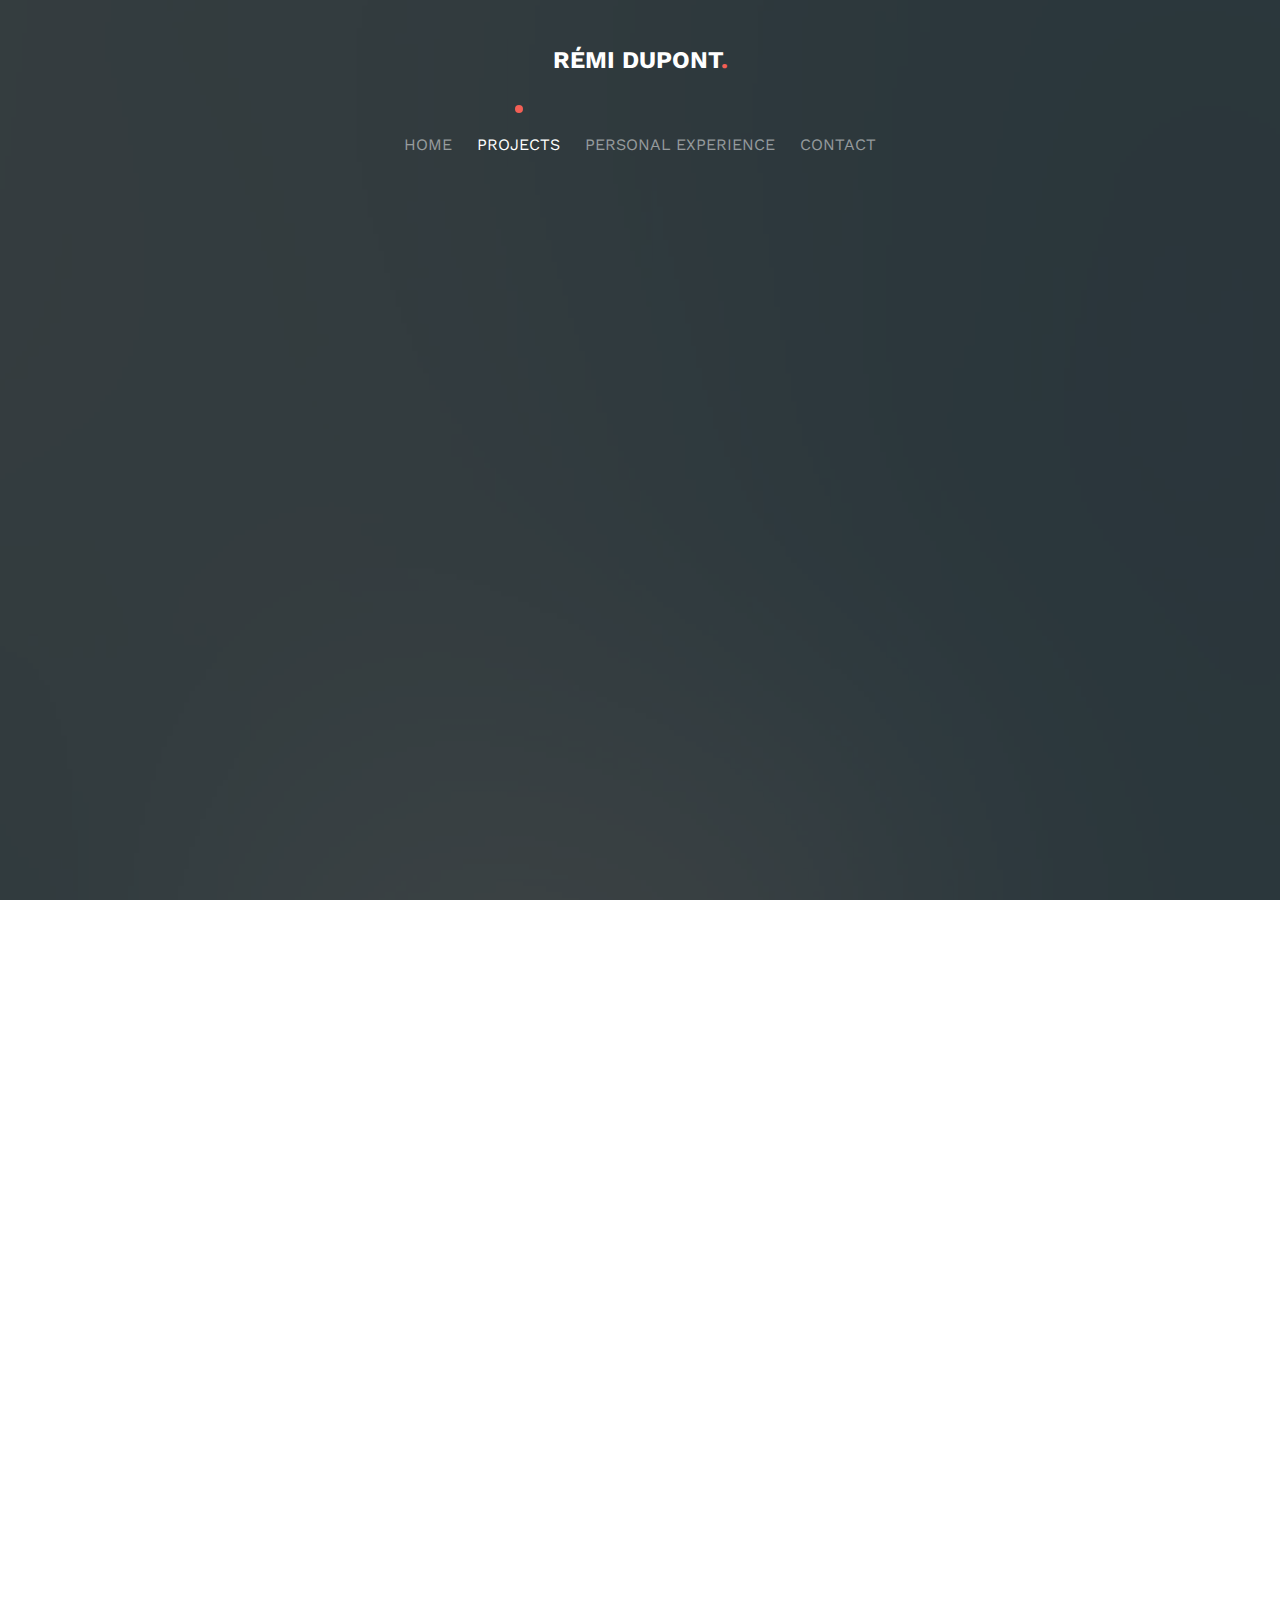
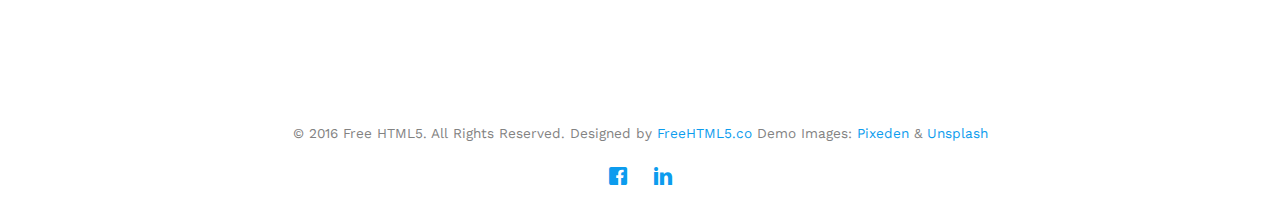
<file: projects.html>
<!DOCTYPE HTML>
<html>
	<head>
	<meta charset="utf-8">
	<meta http-equiv="X-UA-Compatible" content="IE=edge">
	<title>Portfolio</title>
	<meta name="viewport" content="width=device-width, initial-scale=1">
	<meta name="description" content="Free HTML5 Website Template by FreeHTML5.co" />
	<meta name="keywords" content="free website templates, free html5, free template, free bootstrap, free website template, html5, css3, mobile first, responsive" />
	<meta name="author" content="FreeHTML5.co" />

	<!--
	//////////////////////////////////////////////////////

	FREE HTML5 TEMPLATE
	DESIGNED & DEVELOPED by FreeHTML5.co

	Website: 		http://freehtml5.co/
	Email: 			info@freehtml5.co
	Twitter: 		http://twitter.com/fh5co
	Facebook: 		https://www.facebook.com/fh5co

	//////////////////////////////////////////////////////
	 -->

  	<!-- Facebook and Twitter integration -->
	<meta property="og:title" content=""/>
	<meta property="og:image" content=""/>
	<meta property="og:url" content=""/>
	<meta property="og:site_name" content=""/>
	<meta property="og:description" content=""/>
	<meta name="twitter:title" content="" />
	<meta name="twitter:image" content="" />
	<meta name="twitter:url" content="" />
	<meta name="twitter:card" content="" />

	<link href='https://fonts.googleapis.com/css?family=Work+Sans:400,300,600,400italic,700' rel='stylesheet' type='text/css'>

	<!-- Animate.css -->
	<link rel="stylesheet" href="css/animate.css">
	<!-- Icomoon Icon Fonts-->
	<link rel="stylesheet" href="css/icomoon.css">
	<!-- Bootstrap  -->
	<link rel="stylesheet" href="css/bootstrap.css">

	<!-- Magnific Popup -->
	<link rel="stylesheet" href="css/magnific-popup.css">

	<!-- Theme style  -->
	<link rel="stylesheet" href="css/style.css">

	<!-- Modernizr JS -->
	<script src="js/modernizr-2.6.2.min.js"></script>
	<!-- FOR IE9 below -->
	<!--[if lt IE 9]>
	<script src="js/respond.min.js"></script>
	<![endif]-->

	</head>
	<body>

	<div class="fh5co-loader"></div>

	<div id="page">
	<nav class="fh5co-nav" role="navigation">
		<div class="container">
			<div class="row">
				<div class="col-xs-12 text-center">
					<div id="fh5co-logo"><a href="index.html">Rémi Dupont<span>.</span></a></div>
				</div>
				<div class="col-xs-12 text-center menu-1">
					<ul>
						<li><a href="index.html">Home</a></li>
						<li class="active"><a href="projects.html">Projects</a></li>
						<li><a href="about.html">Personal experience</a></li>
						<li><a href="contact.html">Contact</a></li>


					</ul>
				</div>
			</div>

		</div>
	</nav>

	<header id="fh5co-header" class="fh5co-cover" role="banner" style="background-image:url(images/img_bg_1.jpg);">
		<div class="overlay"></div>
		<div class="container">
			<div class="row">
				<div class="col-md-12 col-md-offset-0 text-center">
					<div class="display-t">
						<div class="display-tc animate-box" data-animate-effect="fadeInUp">
							<h1 class="mb30">Deep learning projects</h1>
							<h2 class="mb30">Scroll down to read about my NLP and style transfer projects <br>
							all the related code is availaible on my github
							 </h2>
						</div>
					</div>
				</div>
			</div>
		</div>
	</header>



	<div id="fh5co-project">
		<div class="container">
			<div class="row row-pb-md">
				<div class="col-md-8 col-md-offset-2 text-center fh5co-heading  animate-box">
					<span>Get the code and the theory behind the code</span>
					<h2>Recent projects</h2>
					<p>Machine learning is a very exciting field, so why don't we try to repruce some cutting edge research papers on our own?</p>
				</div>
			</div>


				<div class="col-md-4 col-sm-6 fh5co-project animate-box" data-animate-effect="fadeIn">
					<a href="NLP_transfer.html"><img src="images/NLP_small.png" alt="Free HTML5 Website Template by FreeHTML5.co" class="img-responsive">
						<h3>Pretrain a state of the art NLP Language model</h3>
					</a>
				</div>
				<div class="col-md-4 col-sm-6 fh5co-project animate-box" data-animate-effect="fadeIn">
					<a href="#"><img src="images/work-5.jpg" alt="Free HTML5 Website Template by FreeHTML5.co" class="img-responsive">
						<h3>(future post) NLP Classifier, Part 2 and 3</h3>
					</a>
				</div>
				<div class="col-md-4 col-sm-6 fh5co-project animate-box" data-animate-effect="fadeIn">
					<a href="style_transfer.html"><img src="images/3-Prisma.jpg" alt="Free HTML5 Website Template by FreeHTML5.co" class="img-responsive">
						<h3>Image style transfer</h3>
					</a>
				</div>

			</div>
		</div>

	</div>



			<div class="row copyright">
				<div class="col-md-12 text-center">
					<p>
						<small class="block">&copy; 2016 Free HTML5. All Rights Reserved.</small>
						<small class="block">Designed by <a href="http://freehtml5.co/" target="_blank">FreeHTML5.co</a> Demo Images: <a href="http://pixeden.com/" target="_blank">Pixeden</a> &amp; <a href="http://unsplash.com/" target="_blank">Unsplash</a></small>
					</p>
					<p>
						<ul class="fh5co-social-icons">
							<li><a href="#"><i class="icon-facebook"></i></a></li>
							<li><a href="#"><i class="icon-linkedin"></i></a></li>
						</ul>
					</p>
				</div>
			</div>

		</div>
	</footer>
	</div>

	<div class="gototop js-top">
		<a href="#" class="js-gotop"><i class="icon-arrow-up"></i></a>
	</div>

	<!-- jQuery -->
	<script src="js/jquery.min.js"></script>
	<!-- jQuery Easing -->
	<script src="js/jquery.easing.1.3.js"></script>
	<!-- Bootstrap -->
	<script src="js/bootstrap.min.js"></script>
	<!-- Waypoints -->
	<script src="js/jquery.waypoints.min.js"></script>
	<!-- countTo -->
	<script src="js/jquery.countTo.js"></script>
	<!-- Magnific Popup -->
	<script src="js/jquery.magnific-popup.min.js"></script>
	<script src="js/magnific-popup-options.js"></script>
	<!-- Main -->
	<script src="js/main.js"></script>

	</body>
</html>
</file>
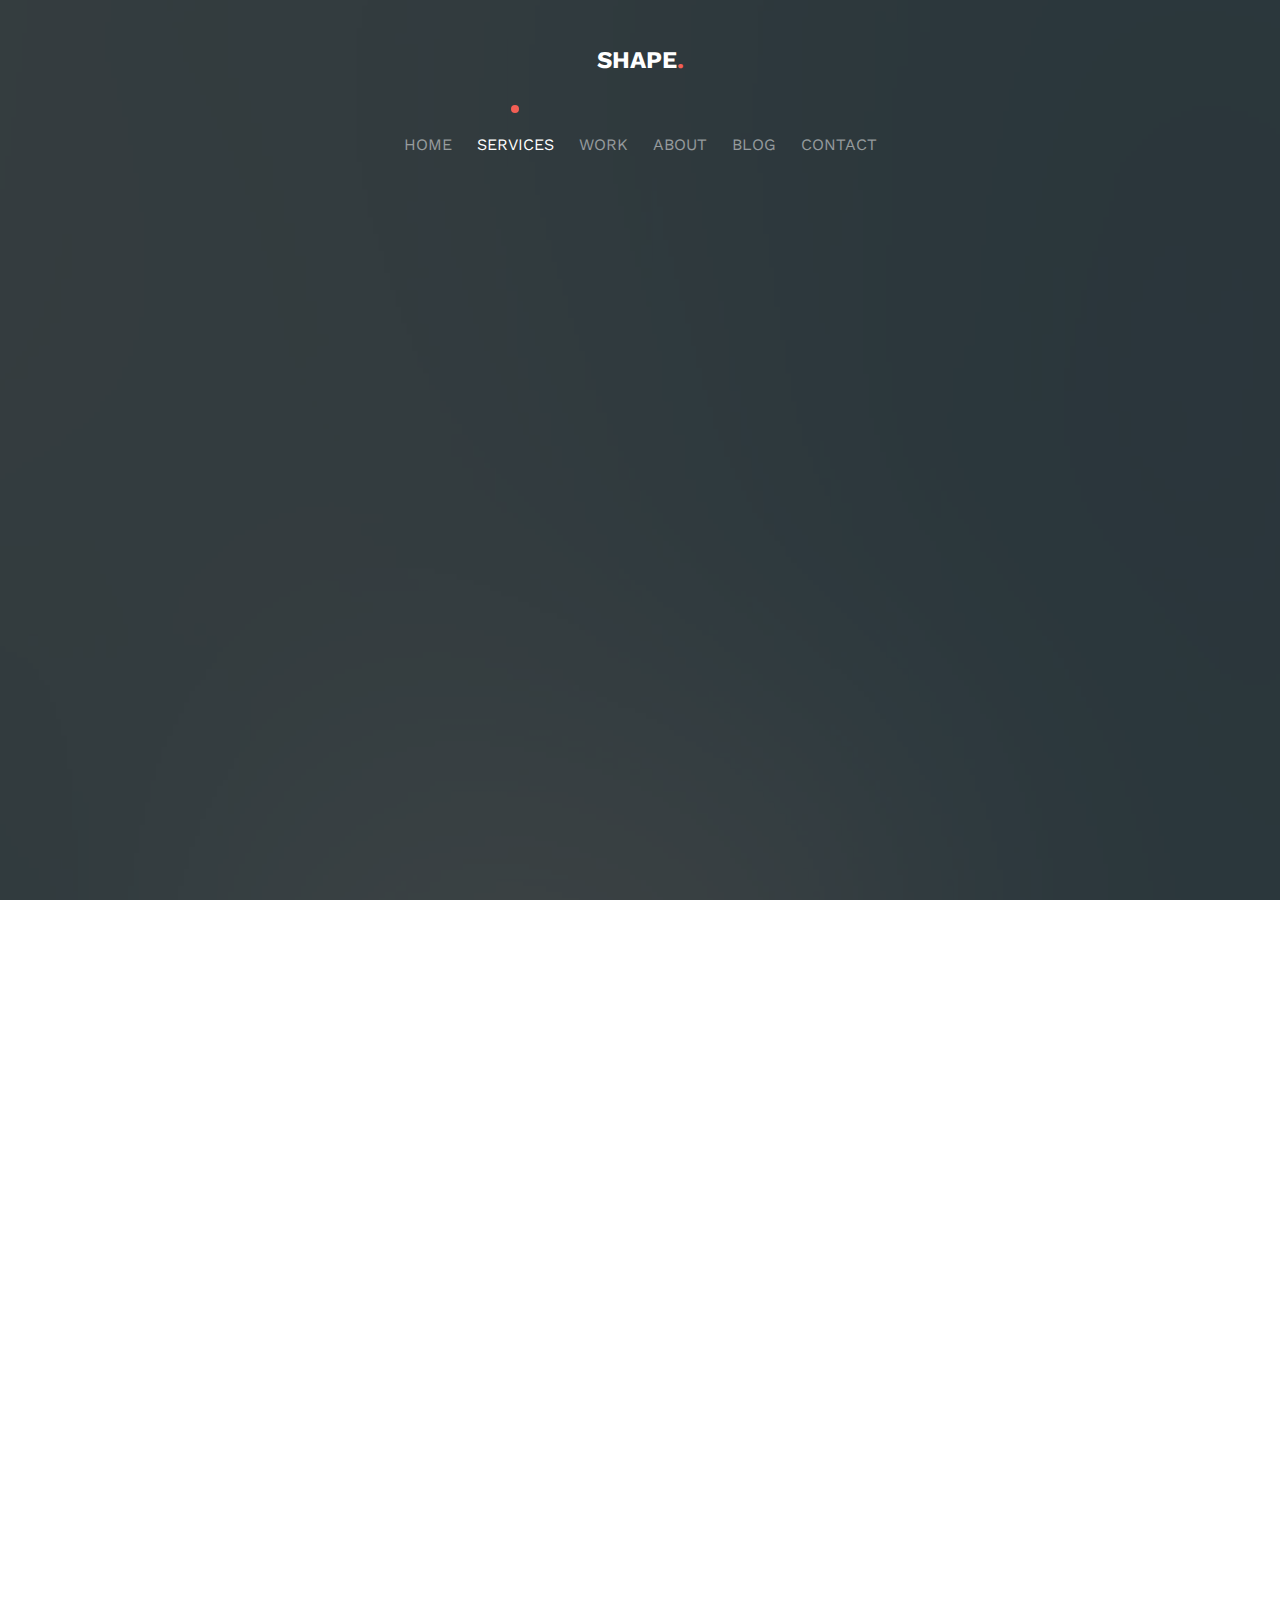
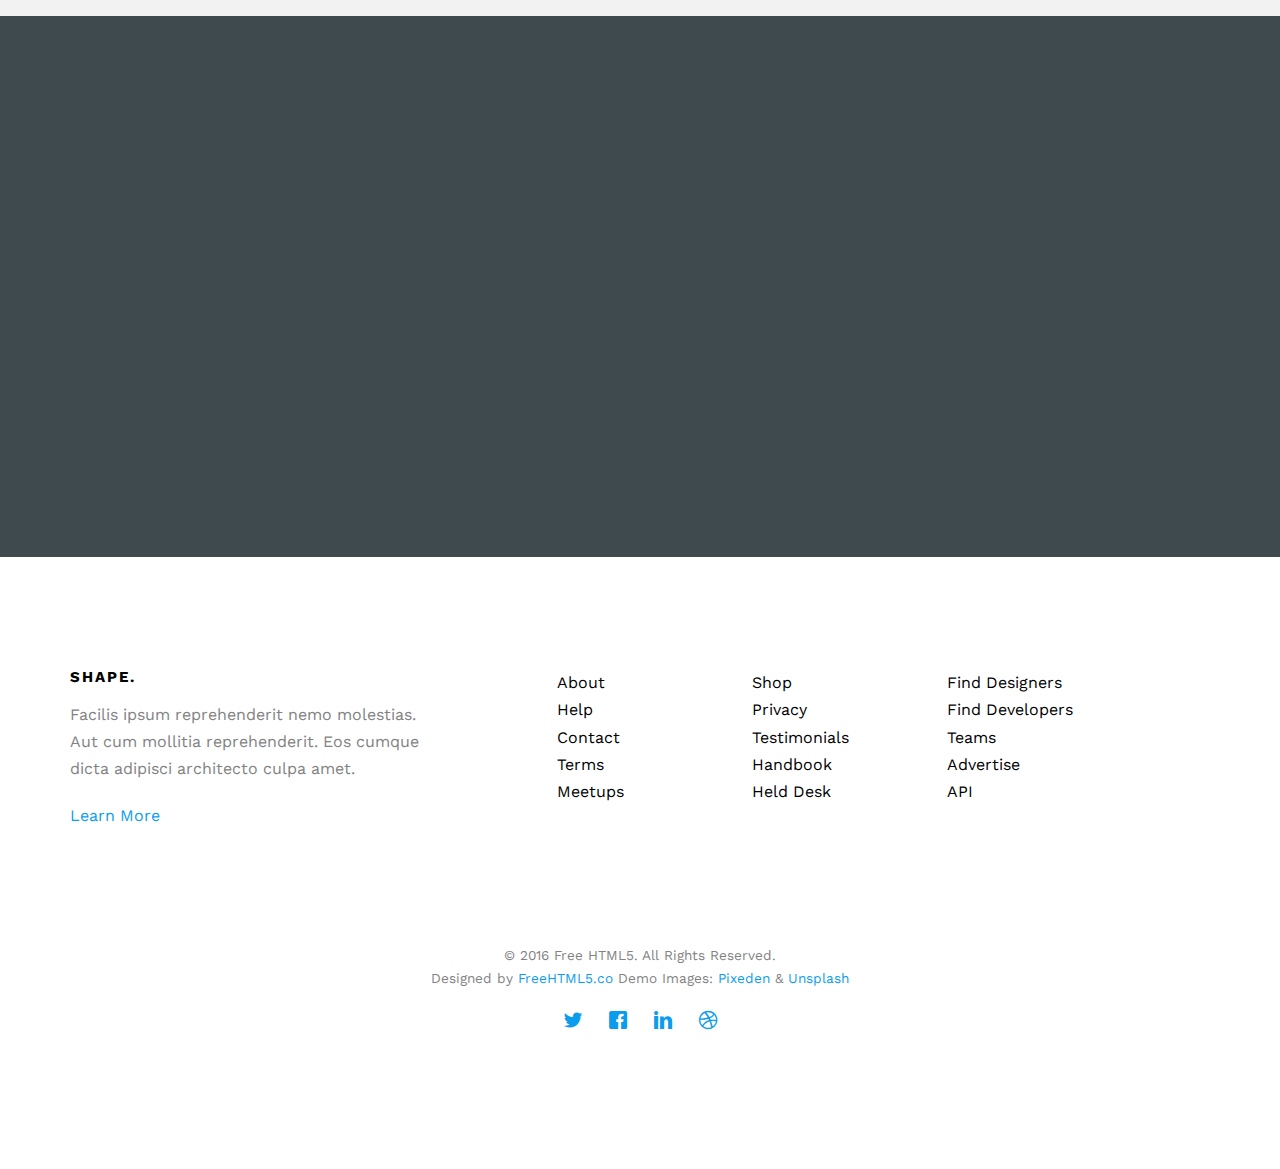
<file: services.html>
<!DOCTYPE HTML>
<html>
	<head>
	<meta charset="utf-8">
	<meta http-equiv="X-UA-Compatible" content="IE=edge">
	<title>Shape &mdash; Free Website Template, Free HTML5 Template by FreeHTML5.co</title>
	<meta name="viewport" content="width=device-width, initial-scale=1">
	<meta name="description" content="Free HTML5 Website Template by FreeHTML5.co" />
	<meta name="keywords" content="free website templates, free html5, free template, free bootstrap, free website template, html5, css3, mobile first, responsive" />
	<meta name="author" content="FreeHTML5.co" />
	
	<!-- 
	//////////////////////////////////////////////////////

	FREE HTML5 TEMPLATE 
	DESIGNED & DEVELOPED by FreeHTML5.co
		
	Website: 		http://freehtml5.co/
	Email: 			info@freehtml5.co
	Twitter: 		http://twitter.com/fh5co
	Facebook: 		https://www.facebook.com/fh5co

	//////////////////////////////////////////////////////
	 -->

  	<!-- Facebook and Twitter integration -->
	<meta property="og:title" content=""/>
	<meta property="og:image" content=""/>
	<meta property="og:url" content=""/>
	<meta property="og:site_name" content=""/>
	<meta property="og:description" content=""/>
	<meta name="twitter:title" content="" />
	<meta name="twitter:image" content="" />
	<meta name="twitter:url" content="" />
	<meta name="twitter:card" content="" />

	<link href='https://fonts.googleapis.com/css?family=Work+Sans:400,300,600,400italic,700' rel='stylesheet' type='text/css'>
	
	<!-- Animate.css -->
	<link rel="stylesheet" href="css/animate.css">
	<!-- Icomoon Icon Fonts-->
	<link rel="stylesheet" href="css/icomoon.css">
	<!-- Bootstrap  -->
	<link rel="stylesheet" href="css/bootstrap.css">

	<!-- Magnific Popup -->
	<link rel="stylesheet" href="css/magnific-popup.css">

	<!-- Theme style  -->
	<link rel="stylesheet" href="css/style.css">

	<!-- Modernizr JS -->
	<script src="js/modernizr-2.6.2.min.js"></script>
	<!-- FOR IE9 below -->
	<!--[if lt IE 9]>
	<script src="js/respond.min.js"></script>
	<![endif]-->

	</head>
	<body>
		
	<div class="fh5co-loader"></div>
	
	<div id="page">
	<nav class="fh5co-nav" role="navigation">
		<div class="container">
			<div class="row">
				<div class="col-xs-12 text-center">
					<div id="fh5co-logo"><a href="index.html">Shape<span>.</span></a></div>
				</div>
				<div class="col-xs-12 text-center menu-1">
					<ul>
						<li><a href="index.html">Home</a></li>
						<li class="has-dropdown active">
							<a href="services.html">Services</a>
							<ul class="dropdown">
								<li><a href="#">Web Design</a></li>
								<li><a href="#">eCommerce</a></li>
								<li><a href="#">Branding</a></li>
								<li><a href="#">API</a></li>
							</ul>
						</li>

						<li><a href="work.html">Work</a></li>
						<li><a href="about.html">About</a></li>
						<li><a href="blog.html">Blog</a></li>
						<li><a href="contact.html">Contact</a></li>
					</ul>
				</div>
			</div>
			
		</div>
	</nav>

	<header id="fh5co-header" class="fh5co-cover" role="banner" style="background-image:url(images/img_bg_1.jpg);">
		<div class="overlay"></div>
		<div class="container">
			<div class="row">
				<div class="col-md-12 col-md-offset-0 text-center">
					<div class="display-t">
						<div class="display-tc animate-box" data-animate-effect="fadeInUp">
							<h1 class="mb30">Services</h1>
						</div>
					</div>
				</div>
			</div>
		</div>
	</header>

	

	<div id="fh5co-services">
		<div class="container">
			<div class="row row-pb-md">
				<div class="col-md-8 col-md-offset-2 text-center animate-box" data-animate-effect="fadeInUp">
					<div class="fh5co-heading">
						<span>We're expert</span>
						<h2>What We Do</h2>
						<p>Far far away, behind the word mountains, far from the countries Vokalia and Consonantia, there live the blind texts.</p>
					</div>
				</div>
			</div>
			<div class="row">
				<div class="col-md-4 col-sm-4 ">
					<div class="feature-center animate-box" data-animate-effect="fadeInUp">
						<span class="icon">
							<i class="icon-eye"></i>
						</span>
						<h3>Retina Ready</h3>
						<p>Far far away, behind the word mountains, far from the countries Vokalia and Consonantia, there live the blind texts.</p>
						<p><a href="#">Learn more</a></p>
					</div>
				</div>
				<div class="col-md-4 col-sm-4 ">
					<div class="feature-center animate-box" data-animate-effect="fadeInUp">
						<span class="icon">
							<i class="icon-command"></i>
						</span>
						<h3>Fully Responsive</h3>
						<p>Far far away, behind the word mountains, far from the countries Vokalia and Consonantia, there live the blind texts.</p>
						<p><a href="#">Learn more</a></p>
					</div>
				</div>
				<div class="col-md-4 col-sm-4 ">
					<div class="feature-center animate-box" data-animate-effect="fadeInUp">
						<span class="icon">
							<i class="icon-power"></i>
						</span>
						<h3>Web Starter</h3>
						<p>Far far away, behind the word mountains, far from the countries Vokalia and Consonantia, there live the blind texts.</p>
						<p><a href="#">Learn more</a></p>
					</div>
				</div>

				<div class="col-md-4 col-sm-4 ">
					<div class="feature-center animate-box" data-animate-effect="fadeInUp">
						<span class="icon">
							<i class="icon-eye"></i>
						</span>
						<h3>Retina Ready</h3>
						<p>Far far away, behind the word mountains, far from the countries Vokalia and Consonantia, there live the blind texts.</p>
						<p><a href="#">Learn more</a></p>
					</div>
				</div>
				<div class="col-md-4 col-sm-4 ">
					<div class="feature-center animate-box" data-animate-effect="fadeInUp">
						<span class="icon">
							<i class="icon-command"></i>
						</span>
						<h3>Fully Responsive</h3>
						<p>Far far away, behind the word mountains, far from the countries Vokalia and Consonantia, there live the blind texts.</p>
						<p><a href="#">Learn more</a></p>
					</div>
				</div>
				<div class="col-md-4 col-sm-4 ">
					<div class="feature-center animate-box" data-animate-effect="fadeInUp">
						<span class="icon">
							<i class="icon-power"></i>
						</span>
						<h3>Web Starter</h3>
						<p>Far far away, behind the word mountains, far from the countries Vokalia and Consonantia, there live the blind texts.</p>
						<p><a href="#">Learn more</a></p>
					</div>
				</div>

			</div>
		</div>
	</div>
	
	

	<div id="fh5co-testimonial" class="fh5co-bg-section">
		<div class="container">
			<div class="row animate-box row-pb-md">
				<div class="col-md-8 col-md-offset-2 text-center fh5co-heading">
					<span>You deserved happiness</span>
					<h2>Happy Clients</h2>
				</div>
			</div>
			<div class="row">
				<div class="col-md-6 animate-box">
					<div class="testimonial">
						<blockquote>
							<p>&ldquo;Facilis ipsum reprehenderit nemo molestias. Aut cum mollitia reprehenderit. Eos cumque dicta adipisci architecto culpa amet.&rdquo;</p>
							<p class="author"> <img src="images/person1.jpg" alt="Free HTML5 Bootstrap Template by FreeHTML5.co"> <cite>&mdash; Mike Adam</cite></p>
						</blockquote>
					</div>

					<div class="testimonial">
						<blockquote>
							<p>&ldquo;Dignissimos asperiores vitae velit veniam totam fuga molestias accusamus alias autem provident. Odit ab aliquam dolor eius. Facilis ipsum reprehenderit nemo molestias. Aut cum mollitia reprehenderit. Eos cumque dicta adipisci architecto culpa amet.&rdquo;</p>
							<p class="author"><img src="images/person2.jpg" alt="Free HTML5 Bootstrap Template by FreeHTML5.co"> <cite>&mdash; Eric Miller</cite></p>
						</blockquote>
					</div>
				</div>

				<div class="col-md-6 animate-box">
					<div class="testimonial">
						<blockquote>
							<p>&ldquo;Dignissimos asperiores vitae velit veniam totam fuga molestias accusamus alias autem provident. Odit ab aliquam dolor eius. Facilis ipsum reprehenderit nemo molestias. Aut cum mollitia reprehenderit. Eos cumque dicta adipisci architecto culpa amet.&rdquo;</p>
							<p class="author"><img src="images/person3.jpg" alt="Free HTML5 Bootstrap Template by FreeHTML5.co"> <cite>&mdash; Eric Miller</cite></p>
						</blockquote>
					</div>

					<div class="testimonial">
						<blockquote>
							<p>&ldquo;Facilis ipsum reprehenderit nemo molestias. Aut cum mollitia reprehenderit. Eos cumque dicta adipisci architecto culpa amet.&rdquo;</p>
							<p class="author"><img src="images/person1.jpg" alt="Free HTML5 Bootstrap Template by FreeHTML5.co"> <cite>&mdash; Mike Adam</cite></p>
						</blockquote>
					</div>

				</div>

				

			</div>
		</div>
	</div>


	
	<div id="fh5co-started">
		<div class="container">
			<div class="row animate-box">
				<div class="col-md-8 col-md-offset-2 text-center fh5co-heading">
					<span>Let's work together</span>
					<h2>Start Your Project</h2>
					<p>Dignissimos asperiores vitae velit veniam totam fuga molestias accusamus alias autem provident. Odit ab aliquam dolor eius.</p>
					<p><button type="submit" class="btn btn-default">Get In Touch</button></p>
				</div>
			</div>
		</div>
	</div>

	<footer id="fh5co-footer" role="contentinfo">
		<div class="container">
			<div class="row row-pb-md">
				<div class="col-md-4 fh5co-widget ">
					<h3>Shape.</h3>
					<p>Facilis ipsum reprehenderit nemo molestias. Aut cum mollitia reprehenderit. Eos cumque dicta adipisci architecto culpa amet.</p>
					<p><a href="#">Learn More</a></p>
				</div>
				<div class="col-md-2 col-sm-4 col-xs-6 col-md-push-1 ">
					<ul class="fh5co-footer-links">
						<li><a href="#">About</a></li>
						<li><a href="#">Help</a></li>
						<li><a href="#">Contact</a></li>
						<li><a href="#">Terms</a></li>
						<li><a href="#">Meetups</a></li>
					</ul>
				</div>

				<div class="col-md-2 col-sm-4 col-xs-6 col-md-push-1 ">
					<ul class="fh5co-footer-links">
						<li><a href="#">Shop</a></li>
						<li><a href="#">Privacy</a></li>
						<li><a href="#">Testimonials</a></li>
						<li><a href="#">Handbook</a></li>
						<li><a href="#">Held Desk</a></li>
					</ul>
				</div>

				<div class="col-md-2 col-sm-4 col-xs-6 col-md-push-1 ">
					<ul class="fh5co-footer-links">
						<li><a href="#">Find Designers</a></li>
						<li><a href="#">Find Developers</a></li>
						<li><a href="#">Teams</a></li>
						<li><a href="#">Advertise</a></li>
						<li><a href="#">API</a></li>
					</ul>
				</div>
			</div>

			<div class="row copyright">
				<div class="col-md-12 text-center">
					<p>
						<small class="block">&copy; 2016 Free HTML5. All Rights Reserved.</small> 
						<small class="block">Designed by <a href="http://freehtml5.co/" target="_blank">FreeHTML5.co</a> Demo Images: <a href="http://pixeden.com/" target="_blank">Pixeden</a> &amp; <a href="http://unsplash.com/" target="_blank">Unsplash</a></small>
					</p>
					<p>
						<ul class="fh5co-social-icons">
							<li><a href="#"><i class="icon-twitter"></i></a></li>
							<li><a href="#"><i class="icon-facebook"></i></a></li>
							<li><a href="#"><i class="icon-linkedin"></i></a></li>
							<li><a href="#"><i class="icon-dribbble"></i></a></li>
						</ul>
					</p>
				</div>
			</div>

		</div>
	</footer>
	</div>

	<div class="gototop js-top">
		<a href="#" class="js-gotop"><i class="icon-arrow-up"></i></a>
	</div>
	
	<!-- jQuery -->
	<script src="js/jquery.min.js"></script>
	<!-- jQuery Easing -->
	<script src="js/jquery.easing.1.3.js"></script>
	<!-- Bootstrap -->
	<script src="js/bootstrap.min.js"></script>
	<!-- Waypoints -->
	<script src="js/jquery.waypoints.min.js"></script>
	<!-- countTo -->
	<script src="js/jquery.countTo.js"></script>
	<!-- Magnific Popup -->
	<script src="js/jquery.magnific-popup.min.js"></script>
	<script src="js/magnific-popup-options.js"></script>
	<!-- Main -->
	<script src="js/main.js"></script>

	</body>
</html>
</file>
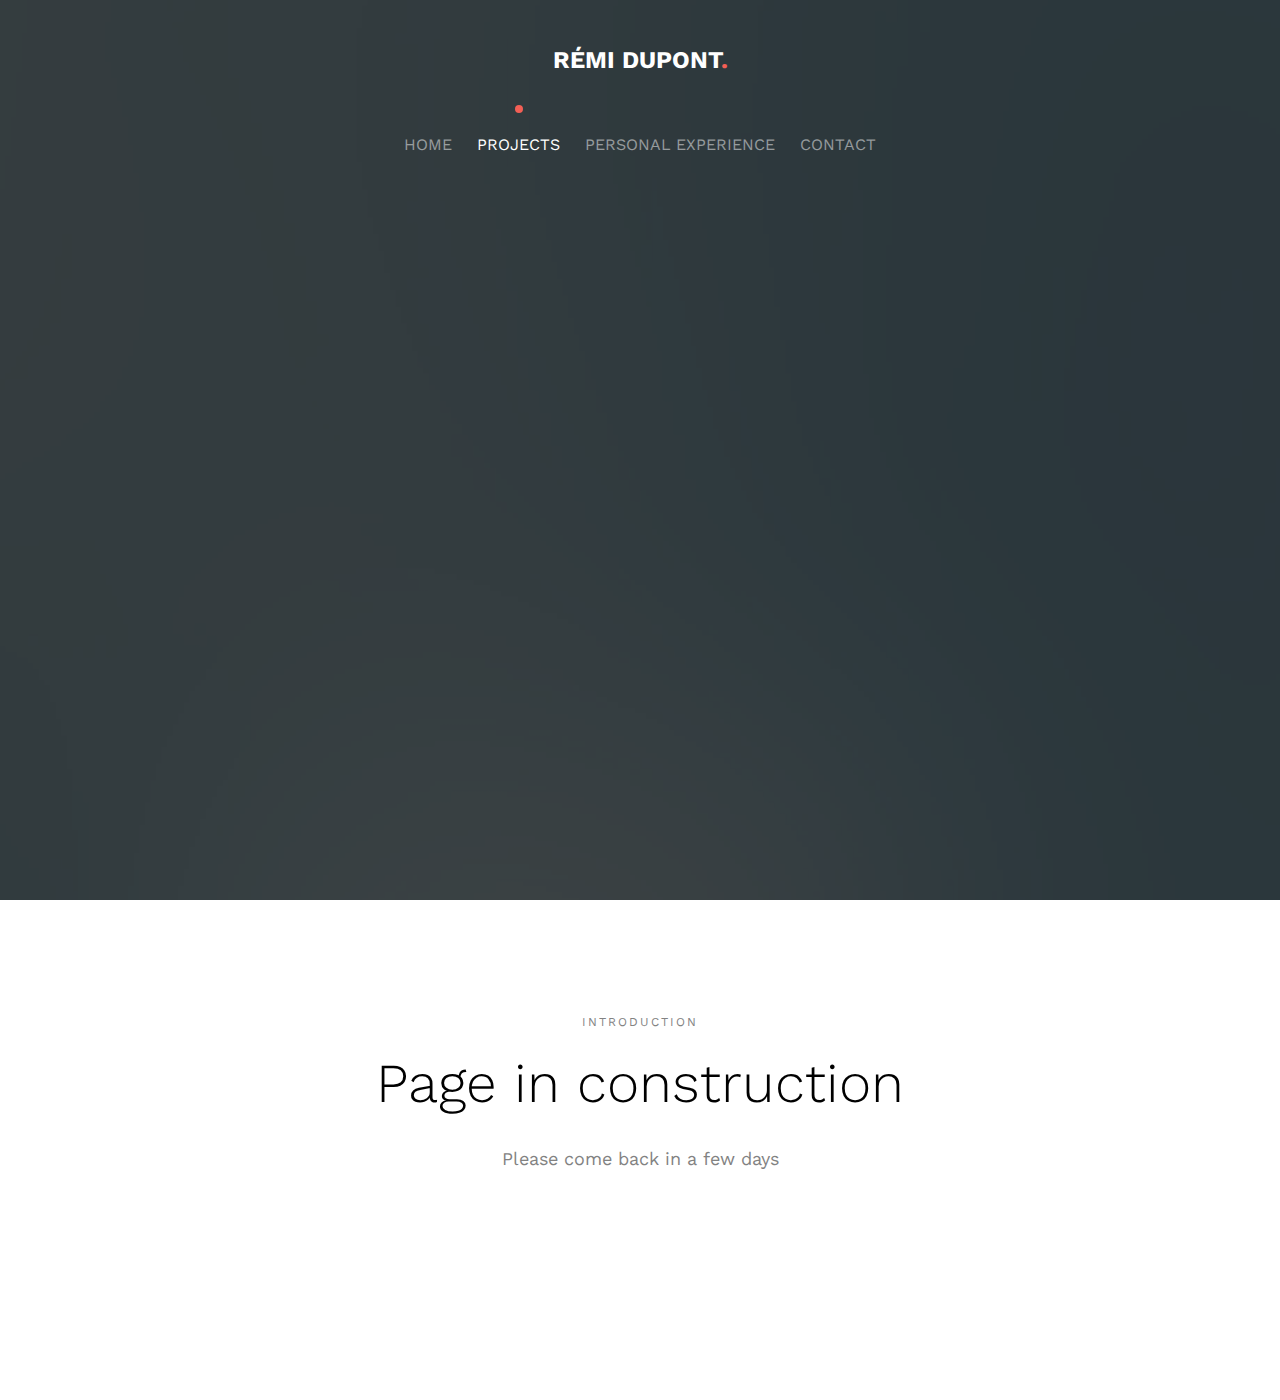
<file: style_transfer.html>
<!DOCTYPE HTML>
<html>
<head>
	<meta charset="utf-8">
	<meta http-equiv="X-UA-Compatible" content="IE=edge">
	<title>Portfolio</title>
	<meta name="viewport" content="width=device-width, initial-scale=1">
	<meta name="description" content="Free HTML5 Website Template by FreeHTML5.co" />
	<meta name="keywords" content="free website templates, free html5, free template, free bootstrap, free website template, html5, css3, mobile first, responsive" />
	<meta name="author" content="FreeHTML5.co" />

	<!--
	//////////////////////////////////////////////////////

	FREE HTML5 TEMPLATE
	DESIGNED & DEVELOPED by FreeHTML5.co

	Website: 		http://freehtml5.co/
	Email: 			info@freehtml5.co
	Twitter: 		http://twitter.com/fh5co
	Facebook: 		https://www.facebook.com/fh5co

	//////////////////////////////////////////////////////
-->

<!-- Facebook and Twitter integration -->
<meta property="og:title" content=""/>
<meta property="og:image" content=""/>
<meta property="og:url" content=""/>
<meta property="og:site_name" content=""/>
<meta property="og:description" content=""/>
<meta name="twitter:title" content="" />
<meta name="twitter:image" content="" />
<meta name="twitter:url" content="" />
<meta name="twitter:card" content="" />

<link href='https://fonts.googleapis.com/css?family=Work+Sans:400,300,600,400italic,700' rel='stylesheet' type='text/css'>

<!-- Animate.css -->
<link rel="stylesheet" href="css/animate.css">
<!-- Icomoon Icon Fonts-->
<link rel="stylesheet" href="css/icomoon.css">
<!-- Bootstrap  -->
<link rel="stylesheet" href="css/bootstrap.css">

<!-- Magnific Popup -->
<link rel="stylesheet" href="css/magnific-popup.css">

<!-- Theme style  -->
<link rel="stylesheet" href="css/style.css">

<!-- Modernizr JS -->
<script src="js/modernizr-2.6.2.min.js"></script>
<!-- FOR IE9 below -->
<!--[if lt IE 9]>
<script src="js/respond.min.js"></script>
<![endif]-->

</head>
<body>

	<div class="fh5co-loader"></div>

	<div id="page">
		<nav class="fh5co-nav" role="navigation">
			<div class="container">
				<div class="row">
					<div class="col-xs-12 text-center">
						<div id="fh5co-logo"><a href="index.html">Rémi Dupont<span>.</span></a></div>
					</div>
					<div class="col-xs-12 text-center menu-1">
						<ul>
							<li><a href="index.html">Home</a></li>
							<li class="active"><a href="projects.html">Projects</a></li>
							<li><a href="about.html">Personal experience</a></li>
							<li><a href="contact.html">Contact</a></li>
						</ul>
					</div>
				</div>

			</div>
		</nav>

		<header id="fh5co-header" class="fh5co-cover" role="banner" style="background-image:url(images/img_bg_1.jpg);">
			<div class="overlay"></div>
			<div class="container">
				<div class="row">
					<div class="col-md-12 col-md-offset-0 text-center">
						<div class="display-t">
							<div class="display-tc animate-box" data-animate-effect="fadeInUp">
								<h1 class="mb30">Style transfer</h1>
								<p>separate the style and the content of an image</p>
							</div>
						</div>
					</div>
				</div>
			</div>
		</header>

		<div id="fh5co-about">
			<div class="container">
				<div class="row row-pb-md">
					<div class="col-md-8 col-md-offset-2 text-center fh5co-heading">
						<span>Introduction</span>
						<h2>Page in construction</h2>
						<p>Please come back in a few days</p>
						</div>
					</div>
				</div>

				<div class="gototop js-top">
					<a href="#" class="js-gotop"><i class="icon-arrow-up"></i></a>
				</div>

				<!-- jQuery -->
				<script src="js/jquery.min.js"></script>
				<!-- jQuery Easing -->
				<script src="js/jquery.easing.1.3.js"></script>
				<!-- Bootstrap -->
				<script src="js/bootstrap.min.js"></script>
				<!-- Waypoints -->
				<script src="js/jquery.waypoints.min.js"></script>
				<!-- countTo -->
				<script src="js/jquery.countTo.js"></script>
				<!-- Magnific Popup -->
				<script src="js/jquery.magnific-popup.min.js"></script>
				<script src="js/magnific-popup-options.js"></script>
				<!-- Main -->
				<script src="js/main.js"></script>

			</body>
			</html>
</file>
<file: css/icomoon.css>
@font-face {
  font-family: 'icomoon';
  src:  url('../fonts/icomoon/icomoon.eot?6iuir');
  src:  url('../fonts/icomoon/icomoon.eot?6iuir#iefix') format('embedded-opentype'),
    url('../fonts/icomoon/icomoon.ttf?6iuir') format('truetype'),
    url('../fonts/icomoon/icomoon.woff?6iuir') format('woff'),
    url('../fonts/icomoon/icomoon.svg?6iuir#icomoon') format('svg');
  font-weight: normal;
  font-style: normal;
}

[class^="icon-"], [class*=" icon-"] {
  /* use !important to prevent issues with browser extensions that change fonts */
  font-family: 'icomoon' !important;
  speak: none;
  font-style: normal;
  font-weight: normal;
  font-variant: normal;
  text-transform: none;
  line-height: 1;

  /* Better Font Rendering =========== */
  -webkit-font-smoothing: antialiased;
  -moz-osx-font-smoothing: grayscale;
}

.icon-eye:before {
  content: "\e000";
}
.icon-paper-clip:before {
  content: "\e001";
}
.icon-mail:before {
  content: "\e002";
}
.icon-toggle:before {
  content: "\e003";
}
.icon-layout:before {
  content: "\e004";
}
.icon-link:before {
  content: "\e005";
}
.icon-bell:before {
  content: "\e006";
}
.icon-lock:before {
  content: "\e007";
}
.icon-unlock:before {
  content: "\e008";
}
.icon-ribbon:before {
  content: "\e009";
}
.icon-image:before {
  content: "\e010";
}
.icon-signal:before {
  content: "\e011";
}
.icon-target:before {
  content: "\e012";
}
.icon-clipboard:before {
  content: "\e013";
}
.icon-clock:before {
  content: "\e014";
}
.icon-watch:before {
  content: "\e015";
}
.icon-air-play:before {
  content: "\e016";
}
.icon-camera:before {
  content: "\e017";
}
.icon-video:before {
  content: "\e018";
}
.icon-disc:before {
  content: "\e019";
}
.icon-printer:before {
  content: "\e020";
}
.icon-monitor:before {
  content: "\e021";
}
.icon-server:before {
  content: "\e022";
}
.icon-cog:before {
  content: "\e023";
}
.icon-heart:before {
  content: "\e024";
}
.icon-paragraph:before {
  content: "\e025";
}
.icon-align-justify:before {
  content: "\e026";
}
.icon-align-left:before {
  content: "\e027";
}
.icon-align-center:before {
  content: "\e028";
}
.icon-align-right:before {
  content: "\e029";
}
.icon-book:before {
  content: "\e030";
}
.icon-layers:before {
  content: "\e031";
}
.icon-stack:before {
  content: "\e032";
}
.icon-stack-2:before {
  content: "\e033";
}
.icon-paper:before {
  content: "\e034";
}
.icon-paper-stack:before {
  content: "\e035";
}
.icon-search:before {
  content: "\e036";
}
.icon-zoom-in:before {
  content: "\e037";
}
.icon-zoom-out:before {
  content: "\e038";
}
.icon-reply:before {
  content: "\e039";
}
.icon-circle-plus:before {
  content: "\e040";
}
.icon-circle-minus:before {
  content: "\e041";
}
.icon-circle-check:before {
  content: "\e042";
}
.icon-circle-cross:before {
  content: "\e043";
}
.icon-square-plus:before {
  content: "\e044";
}
.icon-square-minus:before {
  content: "\e045";
}
.icon-square-check:before {
  content: "\e046";
}
.icon-square-cross:before {
  content: "\e047";
}
.icon-microphone:before {
  content: "\e048";
}
.icon-record:before {
  content: "\e049";
}
.icon-skip-back:before {
  content: "\e050";
}
.icon-rewind:before {
  content: "\e051";
}
.icon-play:before {
  content: "\e052";
}
.icon-pause:before {
  content: "\e053";
}
.icon-stop:before {
  content: "\e054";
}
.icon-fast-forward:before {
  content: "\e055";
}
.icon-skip-forward:before {
  content: "\e056";
}
.icon-shuffle:before {
  content: "\e057";
}
.icon-repeat:before {
  content: "\e058";
}
.icon-folder:before {
  content: "\e059";
}
.icon-umbrella:before {
  content: "\e060";
}
.icon-moon:before {
  content: "\e061";
}
.icon-thermometer:before {
  content: "\e062";
}
.icon-drop:before {
  content: "\e063";
}
.icon-sun:before {
  content: "\e064";
}
.icon-cloud:before {
  content: "\e065";
}
.icon-cloud-upload:before {
  content: "\e066";
}
.icon-cloud-download:before {
  content: "\e067";
}
.icon-upload:before {
  content: "\e068";
}
.icon-download:before {
  content: "\e069";
}
.icon-location:before {
  content: "\e070";
}
.icon-location-2:before {
  content: "\e071";
}
.icon-map:before {
  content: "\e072";
}
.icon-battery:before {
  content: "\e073";
}
.icon-head:before {
  content: "\e074";
}
.icon-briefcase:before {
  content: "\e075";
}
.icon-speech-bubble:before {
  content: "\e076";
}
.icon-anchor:before {
  content: "\e077";
}
.icon-globe:before {
  content: "\e078";
}
.icon-box:before {
  content: "\e079";
}
.icon-reload:before {
  content: "\e080";
}
.icon-share:before {
  content: "\e081";
}
.icon-marquee:before {
  content: "\e082";
}
.icon-marquee-plus:before {
  content: "\e083";
}
.icon-marquee-minus:before {
  content: "\e084";
}
.icon-tag:before {
  content: "\e085";
}
.icon-power:before {
  content: "\e086";
}
.icon-command:before {
  content: "\e087";
}
.icon-alt:before {
  content: "\e088";
}
.icon-esc:before {
  content: "\e089";
}
.icon-bar-graph:before {
  content: "\e090";
}
.icon-bar-graph-2:before {
  content: "\e091";
}
.icon-pie-graph:before {
  content: "\e092";
}
.icon-star:before {
  content: "\e093";
}
.icon-arrow-left:before {
  content: "\e094";
}
.icon-arrow-right:before {
  content: "\e095";
}
.icon-arrow-up:before {
  content: "\e096";
}
.icon-arrow-down:before {
  content: "\e097";
}
.icon-volume:before {
  content: "\e098";
}
.icon-mute:before {
  content: "\e099";
}
.icon-content-right:before {
  content: "\e100";
}
.icon-content-left:before {
  content: "\e101";
}
.icon-grid:before {
  content: "\e102";
}
.icon-grid-2:before {
  content: "\e103";
}
.icon-columns:before {
  content: "\e104";
}
.icon-loader:before {
  content: "\e105";
}
.icon-bag:before {
  content: "\e106";
}
.icon-ban:before {
  content: "\e107";
}
.icon-flag:before {
  content: "\e108";
}
.icon-trash:before {
  content: "\e109";
}
.icon-expand:before {
  content: "\e110";
}
.icon-contract:before {
  content: "\e111";
}
.icon-maximize:before {
  content: "\e112";
}
.icon-minimize:before {
  content: "\e113";
}
.icon-plus:before {
  content: "\e114";
}
.icon-minus:before {
  content: "\e115";
}
.icon-check:before {
  content: "\e116";
}
.icon-cross:before {
  content: "\e117";
}
.icon-move:before {
  content: "\e118";
}
.icon-delete:before {
  content: "\e119";
}
.icon-menu:before {
  content: "\e120";
}
.icon-archive:before {
  content: "\e121";
}
.icon-inbox:before {
  content: "\e122";
}
.icon-outbox:before {
  content: "\e123";
}
.icon-file:before {
  content: "\e124";
}
.icon-file-add:before {
  content: "\e125";
}
.icon-file-subtract:before {
  content: "\e126";
}
.icon-help:before {
  content: "\e127";
}
.icon-open:before {
  content: "\e128";
}
.icon-ellipsis:before {
  content: "\e129";
}
.icon-add-to-list:before {
  content: "\e900";
}
.icon-classic-computer:before {
  content: "\e901";
}
.icon-controller-fast-backward:before {
  content: "\e902";
}
.icon-creative-commons-attribution:before {
  content: "\e903";
}
.icon-creative-commons-noderivs:before {
  content: "\e904";
}
.icon-creative-commons-noncommercial-eu:before {
  content: "\e905";
}
.icon-creative-commons-noncommercial-us:before {
  content: "\e906";
}
.icon-creative-commons-public-domain:before {
  content: "\e907";
}
.icon-creative-commons-remix:before {
  content: "\e908";
}
.icon-creative-commons-share:before {
  content: "\e909";
}
.icon-creative-commons-sharealike:before {
  content: "\e90a";
}
.icon-creative-commons:before {
  content: "\e90b";
}
.icon-document-landscape:before {
  content: "\e90c";
}
.icon-remove-user:before {
  content: "\e90d";
}
.icon-warning:before {
  content: "\e90e";
}
.icon-arrow-bold-down:before {
  content: "\e90f";
}
.icon-arrow-bold-left:before {
  content: "\e910";
}
.icon-arrow-bold-right:before {
  content: "\e911";
}
.icon-arrow-bold-up:before {
  content: "\e912";
}
.icon-arrow-down2:before {
  content: "\e913";
}
.icon-arrow-left2:before {
  content: "\e914";
}
.icon-arrow-long-down:before {
  content: "\e915";
}
.icon-arrow-long-left:before {
  content: "\e916";
}
.icon-arrow-long-right:before {
  content: "\e917";
}
.icon-arrow-long-up:before {
  content: "\e918";
}
.icon-arrow-right2:before {
  content: "\e919";
}
.icon-arrow-up2:before {
  content: "\e91a";
}
.icon-arrow-with-circle-down:before {
  content: "\e91b";
}
.icon-arrow-with-circle-left:before {
  content: "\e91c";
}
.icon-arrow-with-circle-right:before {
  content: "\e91d";
}
.icon-arrow-with-circle-up:before {
  content: "\e91e";
}
.icon-bookmark:before {
  content: "\e91f";
}
.icon-bookmarks:before {
  content: "\e920";
}
.icon-chevron-down:before {
  content: "\e921";
}
.icon-chevron-left:before {
  content: "\e922";
}
.icon-chevron-right:before {
  content: "\e923";
}
.icon-chevron-small-down:before {
  content: "\e924";
}
.icon-chevron-small-left:before {
  content: "\e925";
}
.icon-chevron-small-right:before {
  content: "\e926";
}
.icon-chevron-small-up:before {
  content: "\e927";
}
.icon-chevron-thin-down:before {
  content: "\e928";
}
.icon-chevron-thin-left:before {
  content: "\e929";
}
.icon-chevron-thin-right:before {
  content: "\e92a";
}
.icon-chevron-thin-up:before {
  content: "\e92b";
}
.icon-chevron-up:before {
  content: "\e92c";
}
.icon-chevron-with-circle-down:before {
  content: "\e92d";
}
.icon-chevron-with-circle-left:before {
  content: "\e92e";
}
.icon-chevron-with-circle-right:before {
  content: "\e92f";
}
.icon-chevron-with-circle-up:before {
  content: "\e930";
}
.icon-cloud2:before {
  content: "\e931";
}
.icon-controller-fast-forward:before {
  content: "\e932";
}
.icon-controller-jump-to-start:before {
  content: "\e933";
}
.icon-controller-next:before {
  content: "\e934";
}
.icon-controller-paus:before {
  content: "\e935";
}
.icon-controller-play:before {
  content: "\e936";
}
.icon-controller-record:before {
  content: "\e937";
}
.icon-controller-stop:before {
  content: "\e938";
}
.icon-controller-volume:before {
  content: "\e939";
}
.icon-dot-single:before {
  content: "\e93a";
}
.icon-dots-three-horizontal:before {
  content: "\e93b";
}
.icon-dots-three-vertical:before {
  content: "\e93c";
}
.icon-dots-two-horizontal:before {
  content: "\e93d";
}
.icon-dots-two-vertical:before {
  content: "\e93e";
}
.icon-download2:before {
  content: "\e93f";
}
.icon-emoji-flirt:before {
  content: "\e940";
}
.icon-flow-branch:before {
  content: "\e941";
}
.icon-flow-cascade:before {
  content: "\e942";
}
.icon-flow-line:before {
  content: "\e943";
}
.icon-flow-parallel:before {
  content: "\e944";
}
.icon-flow-tree:before {
  content: "\e945";
}
.icon-install:before {
  content: "\e946";
}
.icon-layers2:before {
  content: "\e947";
}
.icon-open-book:before {
  content: "\e948";
}
.icon-resize-100:before {
  content: "\e949";
}
.icon-resize-full-screen:before {
  content: "\e94a";
}
.icon-save:before {
  content: "\e94b";
}
.icon-select-arrows:before {
  content: "\e94c";
}
.icon-sound-mute:before {
  content: "\e94d";
}
.icon-sound:before {
  content: "\e94e";
}
.icon-trash2:before {
  content: "\e94f";
}
.icon-triangle-down:before {
  content: "\e950";
}
.icon-triangle-left:before {
  content: "\e951";
}
.icon-triangle-right:before {
  content: "\e952";
}
.icon-triangle-up:before {
  content: "\e953";
}
.icon-uninstall:before {
  content: "\e954";
}
.icon-upload-to-cloud:before {
  content: "\e955";
}
.icon-upload2:before {
  content: "\e956";
}
.icon-add-user:before {
  content: "\e957";
}
.icon-address:before {
  content: "\e958";
}
.icon-adjust:before {
  content: "\e959";
}
.icon-air:before {
  content: "\e95a";
}
.icon-aircraft-landing:before {
  content: "\e95b";
}
.icon-aircraft-take-off:before {
  content: "\e95c";
}
.icon-aircraft:before {
  content: "\e95d";
}
.icon-align-bottom:before {
  content: "\e95e";
}
.icon-align-horizontal-middle:before {
  content: "\e95f";
}
.icon-align-left2:before {
  content: "\e960";
}
.icon-align-right2:before {
  content: "\e961";
}
.icon-align-top:before {
  content: "\e962";
}
.icon-align-vertical-middle:before {
  content: "\e963";
}
.icon-archive2:before {
  content: "\e964";
}
.icon-area-graph:before {
  content: "\e965";
}
.icon-attachment:before {
  content: "\e966";
}
.icon-awareness-ribbon:before {
  content: "\e967";
}
.icon-back-in-time:before {
  content: "\e968";
}
.icon-back:before {
  content: "\e969";
}
.icon-bar-graph2:before {
  content: "\e96a";
}
.icon-battery2:before {
  content: "\e96b";
}
.icon-beamed-note:before {
  content: "\e96c";
}
.icon-bell2:before {
  content: "\e96d";
}
.icon-blackboard:before {
  content: "\e96e";
}
.icon-block:before {
  content: "\e96f";
}
.icon-book2:before {
  content: "\e970";
}
.icon-bowl:before {
  content: "\e971";
}
.icon-box2:before {
  content: "\e972";
}
.icon-briefcase2:before {
  content: "\e973";
}
.icon-browser:before {
  content: "\e974";
}
.icon-brush:before {
  content: "\e975";
}
.icon-bucket:before {
  content: "\e976";
}
.icon-cake:before {
  content: "\e977";
}
.icon-calculator:before {
  content: "\e978";
}
.icon-calendar:before {
  content: "\e979";
}
.icon-camera2:before {
  content: "\e97a";
}
.icon-ccw:before {
  content: "\e97b";
}
.icon-chat:before {
  content: "\e97c";
}
.icon-check2:before {
  content: "\e97d";
}
.icon-circle-with-cross:before {
  content: "\e97e";
}
.icon-circle-with-minus:before {
  content: "\e97f";
}
.icon-circle-with-plus:before {
  content: "\e980";
}
.icon-circle:before {
  content: "\e981";
}
.icon-circular-graph:before {
  content: "\e982";
}
.icon-clapperboard:before {
  content: "\e983";
}
.icon-clipboard2:before {
  content: "\e984";
}
.icon-clock2:before {
  content: "\e985";
}
.icon-code:before {
  content: "\e986";
}
.icon-cog2:before {
  content: "\e987";
}
.icon-colours:before {
  content: "\e988";
}
.icon-compass:before {
  content: "\e989";
}
.icon-copy:before {
  content: "\e98a";
}
.icon-credit-card:before {
  content: "\e98b";
}
.icon-credit:before {
  content: "\e98c";
}
.icon-cross2:before {
  content: "\e98d";
}
.icon-cup:before {
  content: "\e98e";
}
.icon-cw:before {
  content: "\e98f";
}
.icon-cycle:before {
  content: "\e990";
}
.icon-database:before {
  content: "\e991";
}
.icon-dial-pad:before {
  content: "\e992";
}
.icon-direction:before {
  content: "\e993";
}
.icon-document:before {
  content: "\e994";
}
.icon-documents:before {
  content: "\e995";
}
.icon-drink:before {
  content: "\e996";
}
.icon-drive:before {
  content: "\e997";
}
.icon-drop2:before {
  content: "\e998";
}
.icon-edit:before {
  content: "\e999";
}
.icon-email:before {
  content: "\e99a";
}
.icon-emoji-happy:before {
  content: "\e99b";
}
.icon-emoji-neutral:before {
  content: "\e99c";
}
.icon-emoji-sad:before {
  content: "\e99d";
}
.icon-erase:before {
  content: "\e99e";
}
.icon-eraser:before {
  content: "\e99f";
}
.icon-export:before {
  content: "\e9a0";
}
.icon-eye2:before {
  content: "\e9a1";
}
.icon-feather:before {
  content: "\e9a2";
}
.icon-flag2:before {
  content: "\e9a3";
}
.icon-flash:before {
  content: "\e9a4";
}
.icon-flashlight:before {
  content: "\e9a5";
}
.icon-flat-brush:before {
  content: "\e9a6";
}
.icon-folder-images:before {
  content: "\e9a7";
}
.icon-folder-music:before {
  content: "\e9a8";
}
.icon-folder-video:before {
  content: "\e9a9";
}
.icon-folder2:before {
  content: "\e9aa";
}
.icon-forward:before {
  content: "\e9ab";
}
.icon-funnel:before {
  content: "\e9ac";
}
.icon-game-controller:before {
  content: "\e9ad";
}
.icon-gauge:before {
  content: "\e9ae";
}
.icon-globe2:before {
  content: "\e9af";
}
.icon-graduation-cap:before {
  content: "\e9b0";
}
.icon-grid2:before {
  content: "\e9b1";
}
.icon-hair-cross:before {
  content: "\e9b2";
}
.icon-hand:before {
  content: "\e9b3";
}
.icon-heart-outlined:before {
  content: "\e9b4";
}
.icon-heart2:before {
  content: "\e9b5";
}
.icon-help-with-circle:before {
  content: "\e9b6";
}
.icon-help2:before {
  content: "\e9b7";
}
.icon-home:before {
  content: "\e9b8";
}
.icon-hour-glass:before {
  content: "\e9b9";
}
.icon-image-inverted:before {
  content: "\e9ba";
}
.icon-image2:before {
  content: "\e9bb";
}
.icon-images:before {
  content: "\e9bc";
}
.icon-inbox2:before {
  content: "\e9bd";
}
.icon-infinity:before {
  content: "\e9be";
}
.icon-info-with-circle:before {
  content: "\e9bf";
}
.icon-info:before {
  content: "\e9c0";
}
.icon-key:before {
  content: "\e9c1";
}
.icon-keyboard:before {
  content: "\e9c2";
}
.icon-lab-flask:before {
  content: "\e9c3";
}
.icon-landline:before {
  content: "\e9c4";
}
.icon-language:before {
  content: "\e9c5";
}
.icon-laptop:before {
  content: "\e9c6";
}
.icon-leaf:before {
  content: "\e9c7";
}
.icon-level-down:before {
  content: "\e9c8";
}
.icon-level-up:before {
  content: "\e9c9";
}
.icon-lifebuoy:before {
  content: "\e9ca";
}
.icon-light-bulb:before {
  content: "\e9cb";
}
.icon-light-down:before {
  content: "\e9cc";
}
.icon-light-up:before {
  content: "\e9cd";
}
.icon-line-graph:before {
  content: "\e9ce";
}
.icon-link2:before {
  content: "\e9cf";
}
.icon-list:before {
  content: "\e9d0";
}
.icon-location-pin:before {
  content: "\e9d1";
}
.icon-location2:before {
  content: "\e9d2";
}
.icon-lock-open:before {
  content: "\e9d3";
}
.icon-lock2:before {
  content: "\e9d4";
}
.icon-log-out:before {
  content: "\e9d5";
}
.icon-login:before {
  content: "\e9d6";
}
.icon-loop:before {
  content: "\e9d7";
}
.icon-magnet:before {
  content: "\e9d8";
}
.icon-magnifying-glass:before {
  content: "\e9d9";
}
.icon-mail2:before {
  content: "\e9da";
}
.icon-man:before {
  content: "\e9db";
}
.icon-map2:before {
  content: "\e9dc";
}
.icon-mask:before {
  content: "\e9dd";
}
.icon-medal:before {
  content: "\e9de";
}
.icon-megaphone:before {
  content: "\e9df";
}
.icon-menu2:before {
  content: "\e9e0";
}
.icon-message:before {
  content: "\e9e1";
}
.icon-mic:before {
  content: "\e9e2";
}
.icon-minus2:before {
  content: "\e9e3";
}
.icon-mobile:before {
  content: "\e9e4";
}
.icon-modern-mic:before {
  content: "\e9e5";
}
.icon-moon2:before {
  content: "\e9e6";
}
.icon-mouse:before {
  content: "\e9e7";
}
.icon-music:before {
  content: "\e9e8";
}
.icon-network:before {
  content: "\e9e9";
}
.icon-new-message:before {
  content: "\e9ea";
}
.icon-new:before {
  content: "\e9eb";
}
.icon-news:before {
  content: "\e9ec";
}
.icon-note:before {
  content: "\e9ed";
}
.icon-notification:before {
  content: "\e9ee";
}
.icon-old-mobile:before {
  content: "\e9ef";
}
.icon-old-phone:before {
  content: "\e9f0";
}
.icon-palette:before {
  content: "\e9f1";
}
.icon-paper-plane:before {
  content: "\e9f2";
}
.icon-pencil:before {
  content: "\e9f3";
}
.icon-phone:before {
  content: "\e9f4";
}
.icon-pie-chart:before {
  content: "\e9f5";
}
.icon-pin:before {
  content: "\e9f6";
}
.icon-plus2:before {
  content: "\e9f7";
}
.icon-popup:before {
  content: "\e9f8";
}
.icon-power-plug:before {
  content: "\e9f9";
}
.icon-price-ribbon:before {
  content: "\e9fa";
}
.icon-price-tag:before {
  content: "\e9fb";
}
.icon-print:before {
  content: "\e9fc";
}
.icon-progress-empty:before {
  content: "\e9fd";
}
.icon-progress-full:before {
  content: "\e9fe";
}
.icon-progress-one:before {
  content: "\e9ff";
}
.icon-progress-two:before {
  content: "\ea00";
}
.icon-publish:before {
  content: "\ea01";
}
.icon-quote:before {
  content: "\ea02";
}
.icon-radio:before {
  content: "\ea03";
}
.icon-reply-all:before {
  content: "\ea04";
}
.icon-reply2:before {
  content: "\ea05";
}
.icon-retweet:before {
  content: "\ea06";
}
.icon-rocket:before {
  content: "\ea07";
}
.icon-round-brush:before {
  content: "\ea08";
}
.icon-rss:before {
  content: "\ea09";
}
.icon-ruler:before {
  content: "\ea0a";
}
.icon-scissors:before {
  content: "\ea0b";
}
.icon-share-alternitive:before {
  content: "\ea0c";
}
.icon-share2:before {
  content: "\ea0d";
}
.icon-shareable:before {
  content: "\ea0e";
}
.icon-shield:before {
  content: "\ea0f";
}
.icon-shop:before {
  content: "\ea10";
}
.icon-shopping-bag:before {
  content: "\ea11";
}
.icon-shopping-basket:before {
  content: "\ea12";
}
.icon-shopping-cart:before {
  content: "\ea13";
}
.icon-shuffle2:before {
  content: "\ea14";
}
.icon-signal2:before {
  content: "\ea15";
}
.icon-sound-mix:before {
  content: "\ea16";
}
.icon-sports-club:before {
  content: "\ea17";
}
.icon-spreadsheet:before {
  content: "\ea18";
}
.icon-squared-cross:before {
  content: "\ea19";
}
.icon-squared-minus:before {
  content: "\ea1a";
}
.icon-squared-plus:before {
  content: "\ea1b";
}
.icon-star-outlined:before {
  content: "\ea1c";
}
.icon-star2:before {
  content: "\ea1d";
}
.icon-stopwatch:before {
  content: "\ea1e";
}
.icon-suitcase:before {
  content: "\ea1f";
}
.icon-swap:before {
  content: "\ea20";
}
.icon-sweden:before {
  content: "\ea21";
}
.icon-switch:before {
  content: "\ea22";
}
.icon-tablet:before {
  content: "\ea23";
}
.icon-tag2:before {
  content: "\ea24";
}
.icon-text-document-inverted:before {
  content: "\ea25";
}
.icon-text-document:before {
  content: "\ea26";
}
.icon-text:before {
  content: "\ea27";
}
.icon-thermometer2:before {
  content: "\ea28";
}
.icon-thumbs-down:before {
  content: "\ea29";
}
.icon-thumbs-up:before {
  content: "\ea2a";
}
.icon-thunder-cloud:before {
  content: "\ea2b";
}
.icon-ticket:before {
  content: "\ea2c";
}
.icon-time-slot:before {
  content: "\ea2d";
}
.icon-tools:before {
  content: "\ea2e";
}
.icon-traffic-cone:before {
  content: "\ea2f";
}
.icon-tree:before {
  content: "\ea30";
}
.icon-trophy:before {
  content: "\ea31";
}
.icon-tv:before {
  content: "\ea32";
}
.icon-typing:before {
  content: "\ea33";
}
.icon-unread:before {
  content: "\ea34";
}
.icon-untag:before {
  content: "\ea35";
}
.icon-user:before {
  content: "\ea36";
}
.icon-users:before {
  content: "\ea37";
}
.icon-v-card:before {
  content: "\ea38";
}
.icon-video2:before {
  content: "\ea39";
}
.icon-vinyl:before {
  content: "\ea3a";
}
.icon-voicemail:before {
  content: "\ea3b";
}
.icon-wallet:before {
  content: "\ea3c";
}
.icon-water:before {
  content: "\ea3d";
}
.icon-px-with-circle:before {
  content: "\ea3e";
}
.icon-px:before {
  content: "\ea3f";
}
.icon-basecamp:before {
  content: "\ea40";
}
.icon-behance:before {
  content: "\ea41";
}
.icon-creative-cloud:before {
  content: "\ea42";
}
.icon-dropbox:before {
  content: "\ea43";
}
.icon-evernote:before {
  content: "\ea44";
}
.icon-flattr:before {
  content: "\ea45";
}
.icon-foursquare:before {
  content: "\ea46";
}
.icon-google-drive:before {
  content: "\ea47";
}
.icon-google-hangouts:before {
  content: "\ea48";
}
.icon-grooveshark:before {
  content: "\ea49";
}
.icon-icloud:before {
  content: "\ea4a";
}
.icon-mixi:before {
  content: "\ea4b";
}
.icon-onedrive:before {
  content: "\ea4c";
}
.icon-paypal:before {
  content: "\ea4d";
}
.icon-picasa:before {
  content: "\ea4e";
}
.icon-qq:before {
  content: "\ea4f";
}
.icon-rdio-with-circle:before {
  content: "\ea50";
}
.icon-renren:before {
  content: "\ea51";
}
.icon-scribd:before {
  content: "\ea52";
}
.icon-sina-weibo:before {
  content: "\ea53";
}
.icon-skype-with-circle:before {
  content: "\ea54";
}
.icon-skype:before {
  content: "\ea55";
}
.icon-slideshare:before {
  content: "\ea56";
}
.icon-smashing:before {
  content: "\ea57";
}
.icon-soundcloud:before {
  content: "\ea58";
}
.icon-spotify-with-circle:before {
  content: "\ea59";
}
.icon-spotify:before {
  content: "\ea5a";
}
.icon-swarm:before {
  content: "\ea5b";
}
.icon-vine-with-circle:before {
  content: "\ea5c";
}
.icon-vine:before {
  content: "\ea5d";
}
.icon-vk-alternitive:before {
  content: "\ea5e";
}
.icon-vk-with-circle:before {
  content: "\ea5f";
}
.icon-vk:before {
  content: "\ea60";
}
.icon-xing-with-circle:before {
  content: "\ea61";
}
.icon-xing:before {
  content: "\ea62";
}
.icon-yelp:before {
  content: "\ea63";
}
.icon-dribbble-with-circle:before {
  content: "\ea64";
}
.icon-dribbble:before {
  content: "\ea65";
}
.icon-facebook-with-circle:before {
  content: "\ea66";
}
.icon-facebook:before {
  content: "\ea67";
}
.icon-flickr-with-circle:before {
  content: "\ea68";
}
.icon-flickr:before {
  content: "\ea69";
}
.icon-github-with-circle:before {
  content: "\ea6a";
}
.icon-github:before {
  content: "\ea6b";
}
.icon-google-with-circle:before {
  content: "\ea6c";
}
.icon-google:before {
  content: "\ea6d";
}
.icon-instagram-with-circle:before {
  content: "\ea6e";
}
.icon-instagram:before {
  content: "\ea6f";
}
.icon-lastfm-with-circle:before {
  content: "\ea70";
}
.icon-lastfm:before {
  content: "\ea71";
}
.icon-linkedin-with-circle:before {
  content: "\ea72";
}
.icon-linkedin:before {
  content: "\ea73";
}
.icon-pinterest-with-circle:before {
  content: "\ea74";
}
.icon-pinterest:before {
  content: "\ea75";
}
.icon-rdio:before {
  content: "\ea76";
}
.icon-stumbleupon-with-circle:before {
  content: "\ea77";
}
.icon-stumbleupon:before {
  content: "\ea78";
}
.icon-tumblr-with-circle:before {
  content: "\ea79";
}
.icon-tumblr:before {
  content: "\ea7a";
}
.icon-twitter-with-circle:before {
  content: "\ea7b";
}
.icon-twitter:before {
  content: "\ea7c";
}
.icon-vimeo-with-circle:before {
  content: "\ea7d";
}
.icon-vimeo:before {
  content: "\ea7e";
}
.icon-youtube-with-circle:before {
  content: "\ea7f";
}
.icon-youtube:before {
  content: "\ea80";
}
</file>
<file: css/style.css>
@font-face {
  font-family: 'icomoon';
  src: url("../fonts/icomoon/icomoon.eot?srf3rx");
  src: url("../fonts/icomoon/icomoon.eot?srf3rx#iefix") format("embedded-opentype"), url("../fonts/icomoon/icomoon.ttf?srf3rx") format("truetype"), url("../fonts/icomoon/icomoon.woff?srf3rx") format("woff"), url("../fonts/icomoon/icomoon.svg?srf3rx#icomoon") format("svg");
  font-weight: normal;
  font-style: normal;
}
/* =======================================================
*
* 	Template Style 
*
* ======================================================= */
body {
  font-family: "Work Sans", Arial, sans-serif;
  font-weight: 400;
  font-size: 16px;
  line-height: 1.7;
  color: #828282;
  background: #fff;
}

#page {
  position: relative;
  overflow-x: hidden;
  width: 100%;
  height: 100%;
  -webkit-transition: 0.5s;
  -o-transition: 0.5s;
  transition: 0.5s;
}
.offcanvas #page {
  overflow: hidden;
  position: absolute;
}
.offcanvas #page:after {
  -webkit-transition: 2s;
  -o-transition: 2s;
  transition: 2s;
  position: absolute;
  top: 0;
  right: 0;
  bottom: 0;
  left: 0;
  z-index: 101;
  background: rgba(0, 0, 0, 0.7);
  content: "";
}

a {
  color: #0C9CEE;
  -webkit-transition: 0.5s;
  -o-transition: 0.5s;
  transition: 0.5s;
}
a:hover, a:active, a:focus {
  color: #0C9CEE;
  outline: none;
  text-decoration: none;
}

p {
  margin-bottom: 20px;
}

h1, h2, h3, h4, h5, h6, figure {
  color: #000;
  font-family: "Work Sans", Arial, sans-serif;
  font-weight: 400;
  margin: 0 0 20px 0;
}

::-webkit-selection {
  color: #fff;
  background: #0C9CEE;
}

::-moz-selection {
  color: #fff;
  background: #0C9CEE;
}

::selection {
  color: #fff;
  background: #0C9CEE;
}

.fh5co-nav {
  position: absolute;
  top: 0;
  margin: 0;
  padding: 0;
  width: 100%;
  padding: 40px 0;
  z-index: 1001;
}
@media screen and (max-width: 768px) {
  .fh5co-nav {
    padding: 20px 0;
  }
}
.fh5co-nav #fh5co-logo {
  font-size: 24px;
  margin: 0 0 2em 0;
  padding: 0;
  text-transform: uppercase;
  font-weight: bold;
}
@media screen and (max-width: 768px) {
  .fh5co-nav #fh5co-logo {
    margin-bottom: 0;
  }
}
.fh5co-nav #fh5co-logo a > span {
  color: #f35f55;
}
.fh5co-nav a {
  padding: 5px 10px;
  color: #fff;
}
@media screen and (max-width: 768px) {
  .fh5co-nav .menu-1 {
    display: none;
  }
}
.fh5co-nav ul {
  padding: 0;
  margin: 2px 0 0 0;
}
.fh5co-nav ul li {
  padding: 0;
  margin: 0;
  list-style: none;
  display: inline;
}
.fh5co-nav ul li a {
  font-size: 16px;
  padding: 30px 10px;
  text-transform: uppercase;
  color: rgba(255, 255, 255, 0.5);
  -webkit-transition: 0.5s;
  -o-transition: 0.5s;
  transition: 0.5s;
}
.fh5co-nav ul li a:hover, .fh5co-nav ul li a:focus, .fh5co-nav ul li a:active {
  color: white;
}
.fh5co-nav ul li.has-dropdown {
  position: relative;
}
.fh5co-nav ul li.has-dropdown .dropdown {
  width: 130px;
  -webkit-box-shadow: 0px 14px 33px -9px rgba(0, 0, 0, 0.75);
  -moz-box-shadow: 0px 14px 33px -9px rgba(0, 0, 0, 0.75);
  box-shadow: 0px 14px 33px -9px rgba(0, 0, 0, 0.75);
  z-index: 1002;
  visibility: hidden;
  opacity: 0;
  position: absolute;
  top: 40px;
  left: 0;
  text-align: left;
  background: #fff;
  padding: 20px;
  -webkit-border-radius: 4px;
  -moz-border-radius: 4px;
  -ms-border-radius: 4px;
  border-radius: 4px;
  -webkit-transition: 0s;
  -o-transition: 0s;
  transition: 0s;
}
.fh5co-nav ul li.has-dropdown .dropdown:before {
  bottom: 100%;
  left: 40px;
  border: solid transparent;
  content: " ";
  height: 0;
  width: 0;
  position: absolute;
  pointer-events: none;
  border-bottom-color: #fff;
  border-width: 8px;
  margin-left: -8px;
}
.fh5co-nav ul li.has-dropdown .dropdown li {
  display: block;
  margin-bottom: 7px;
}
.fh5co-nav ul li.has-dropdown .dropdown li:last-child {
  margin-bottom: 0;
}
.fh5co-nav ul li.has-dropdown .dropdown li a {
  padding: 2px 0;
  display: block;
  color: #999999;
  line-height: 1.2;
  text-transform: none;
  font-size: 15px;
}
.fh5co-nav ul li.has-dropdown .dropdown li a:hover {
  color: #000;
}
.fh5co-nav ul li.has-dropdown:hover a, .fh5co-nav ul li.has-dropdown:focus a {
  color: #fff;
}
.fh5co-nav ul li.btn-cta a {
  color: #0C9CEE;
}
.fh5co-nav ul li.btn-cta a span {
  background: #f35f55;
  color: #fff;
  padding: 4px 20px;
  display: -moz-inline-stack;
  display: inline-block;
  zoom: 1;
  *display: inline;
  -webkit-transition: 0.3s;
  -o-transition: 0.3s;
  transition: 0.3s;
  -webkit-border-radius: 4px;
  -moz-border-radius: 4px;
  -ms-border-radius: 4px;
  border-radius: 4px;
}
.fh5co-nav ul li.btn-cta a:hover span {
  background: #f14034 !important;
  -webkit-box-shadow: 0px 14px 20px -9px rgba(0, 0, 0, 0.75);
  -moz-box-shadow: 0px 14px 20px -9px rgba(0, 0, 0, 0.75);
  box-shadow: 0px 14px 20px -9px rgba(0, 0, 0, 0.75);
}
.fh5co-nav ul li.active > a {
  color: #fff !important;
  position: relative;
}
.fh5co-nav ul li.active > a:before {
  position: absolute;
  content: "";
  width: 8px;
  height: 8px;
  top: 0;
  margin-top: 0px;
  left: 50%;
  margin-left: -4px;
  background: #f35f55;
  -webkit-border-radius: 50%;
  -moz-border-radius: 50%;
  -ms-border-radius: 50%;
  border-radius: 50%;
}

#fh5co-header,
#fh5co-counter,
.fh5co-bg {
  background-size: cover;
  background-position: top center;
  background-repeat: no-repeat;
  position: relative;
}

.fh5co-bg {
  background-size: cover;
  background-position: center center;
  position: relative;
  width: 100%;
  float: left;
  position: relative;
}

#fh5co-header a {
  color: rgba(255, 255, 255, 0.5);
  border-bottom: 1px solid rgba(255, 255, 255, 0.5);
}
#fh5co-header a:hover {
  color: white;
  border-bottom: 1px solid white;
}

.fh5co-cover {
  height: 900px;
  background-size: cover;
  background-position: top center;
  background-repeat: no-repeat;
  position: relative;
  float: left;
  width: 100%;
}
.fh5co-cover .overlay {
  z-index: 0;
  position: absolute;
  bottom: 0;
  top: 0;
  left: 0;
  right: 0;
  background: rgba(42, 54, 59, 0.9);
}
.fh5co-cover > .fh5co-container {
  position: relative;
  z-index: 10;
}
@media screen and (max-width: 768px) {
  .fh5co-cover {
    height: 600px;
  }
}
.fh5co-cover .display-t,
.fh5co-cover .display-tc {
  z-index: 9;
  height: 900px;
  display: table;
  width: 100%;
}
@media screen and (max-width: 768px) {
  .fh5co-cover .display-t,
  .fh5co-cover .display-tc {
    height: 600px;
  }
}
.fh5co-cover.fh5co-cover-sm {
  height: 600px;
}
@media screen and (max-width: 768px) {
  .fh5co-cover.fh5co-cover-sm {
    height: 400px;
  }
}
.fh5co-cover.fh5co-cover-sm .display-t,
.fh5co-cover.fh5co-cover-sm .display-tc {
  height: 600px;
  display: table;
  width: 100%;
}
@media screen and (max-width: 768px) {
  .fh5co-cover.fh5co-cover-sm .display-t,
  .fh5co-cover.fh5co-cover-sm .display-tc {
    height: 400px;
  }
}

.fh5co-staff {
  text-align: center;
  margin-bottom: 30px;
  background: #fff;
  padding: 30px;
  float: left;
  width: 100%;
}
.fh5co-staff img {
  width: 100px;
  margin-bottom: 20px;
  -webkit-border-radius: 50%;
  -moz-border-radius: 50%;
  -ms-border-radius: 50%;
  border-radius: 50%;
}
.fh5co-staff h3 {
  font-size: 24px;
  margin-bottom: 5px;
}
.fh5co-staff p {
  margin-bottom: 30px;
}
.fh5co-staff .role {
  color: #bfbfbf;
  margin-bottom: 30px;
  font-weight: normal;
  display: block;
}

.pagination a {
  background: none;
  border: none !important;
  color: gray !important;
}
.pagination a:hover, .pagination a:focus, .pagination a:active {
  background: none !important;
}
.pagination > li > a {
  margin: 0 2px;
  font-size: 18px;
  padding: 0 !important;
  background: none;
  -webkit-border-radius: 50% !important;
  -moz-border-radius: 50% !important;
  -ms-border-radius: 50% !important;
  -o-border-radius: 50% !important;
  border-radius: 50% !important;
  height: 50px;
  width: 50px;
  line-height: 50px;
  display: table-cell;
  vertical-align: middle;
}
.pagination > li > a:hover {
  color: #000;
  background: #e6e6e6 !important;
}
.pagination > li.disabled > a {
  background: none;
}
.pagination > li.active > a {
  background: #0C9CEE !important;
  -webkit-box-shadow: 4px 11px 35px -14px rgba(0, 0, 0, 0.5);
  -moz-box-shadow: 4px 11px 35px -14px rgba(0, 0, 0, 0.5);
  -ms-box-shadow: 4px 11px 35px -14px rgba(0, 0, 0, 0.5);
  -o-box-shadow: 4px 11px 35px -14px rgba(0, 0, 0, 0.5);
  box-shadow: 4px 11px 35px -14px rgba(0, 0, 0, 0.5);
  color: #fff !important;
}
.pagination > li.active > a:hover {
  cursor: pointer;
  background: #38b0f5 !important;
}

.fh5co-social-icons {
  margin: 0;
  padding: 0;
}
.fh5co-social-icons li {
  margin: 0;
  padding: 0;
  list-style: none;
  display: -moz-inline-stack;
  display: inline-block;
  zoom: 1;
  *display: inline;
}
.fh5co-social-icons li a {
  display: -moz-inline-stack;
  display: inline-block;
  zoom: 1;
  *display: inline;
  color: #0C9CEE;
  padding-left: 10px;
  padding-right: 10px;
}
.fh5co-social-icons li a i {
  font-size: 20px;
}

.fh5co-contact-info ul {
  padding: 0;
  margin: 0;
}
.fh5co-contact-info ul li {
  padding: 0 0 0 40px;
  margin: 0 0 30px 0;
  list-style: none;
  position: relative;
}
.fh5co-contact-info ul li:before {
  color: #0C9CEE;
  position: absolute;
  left: 0;
  top: .05em;
  font-family: 'icomoon';
  speak: none;
  font-style: normal;
  font-weight: normal;
  font-variant: normal;
  text-transform: none;
  line-height: 1;
  /* Better Font Rendering =========== */
  -webkit-font-smoothing: antialiased;
  -moz-osx-font-smoothing: grayscale;
}
.fh5co-contact-info ul li.address:before {
  font-size: 30px;
  content: "\e9d1";
}
.fh5co-contact-info ul li.phone:before {
  font-size: 23px;
  content: "\e9f4";
}
.fh5co-contact-info ul li.email:before {
  font-size: 23px;
  content: "\e9da";
}
.fh5co-contact-info ul li.url:before {
  font-size: 23px;
  content: "\e9af";
}

#fh5co-header .display-tc,
#fh5co-counter .display-tc,
.fh5co-cover .display-tc {
  display: table-cell !important;
  vertical-align: middle;
}
#fh5co-header .display-tc h1, #fh5co-header .display-tc h2,
#fh5co-counter .display-tc h1,
#fh5co-counter .display-tc h2,
.fh5co-cover .display-tc h1,
.fh5co-cover .display-tc h2 {
  margin: 0;
  padding: 0;
  color: white;
}
#fh5co-header .display-tc h1,
#fh5co-counter .display-tc h1,
.fh5co-cover .display-tc h1 {
  margin-bottom: 0px;
  margin-top: 0;
  font-size: 60px;
  line-height: 1.5;
  text-transform: uppercase;
  font-weight: 300;
}
@media screen and (max-width: 768px) {
  #fh5co-header .display-tc h1,
  #fh5co-counter .display-tc h1,
  .fh5co-cover .display-tc h1 {
    font-size: 40px;
  }
}
#fh5co-header .display-tc h2,
#fh5co-counter .display-tc h2,
.fh5co-cover .display-tc h2 {
  font-size: 20px;
  line-height: 1.5;
  margin-bottom: 30px;
  text-transform: uppercase;
}
#fh5co-header .display-tc .btn,
#fh5co-counter .display-tc .btn,
.fh5co-cover .display-tc .btn {
  padding: 15px 30px;
  background: #0C9CEE;
  color: #fff;
  border: none !important;
  font-size: 18px;
  text-transform: uppercase;
  -webkit-border-radius: 4px;
  -moz-border-radius: 4px;
  -ms-border-radius: 4px;
  border-radius: 4px;
}
#fh5co-header .display-tc .btn:hover,
#fh5co-counter .display-tc .btn:hover,
.fh5co-cover .display-tc .btn:hover {
  background: #0a86cc !important;
  -webkit-box-shadow: 0px 14px 30px -15px rgba(0, 0, 0, 0.75) !important;
  -moz-box-shadow: 0px 14px 30px -15px rgba(0, 0, 0, 0.75) !important;
  box-shadow: 0px 14px 30px -15px rgba(0, 0, 0, 0.75) !important;
}
#fh5co-header .display-tc .link-watch,
#fh5co-counter .display-tc .link-watch,
.fh5co-cover .display-tc .link-watch {
  border-bottom: none;
}
#fh5co-header .display-tc .form-inline .form-group,
#fh5co-counter .display-tc .form-inline .form-group,
.fh5co-cover .display-tc .form-inline .form-group {
  width: 100% !important;
  margin-bottom: 10px;
}
#fh5co-header .display-tc .form-inline .form-group .form-control,
#fh5co-counter .display-tc .form-inline .form-group .form-control,
.fh5co-cover .display-tc .form-inline .form-group .form-control {
  width: 100%;
  background: #fff;
  border: none;
}

.fh5co-bg-section {
  background: rgba(0, 0, 0, 0.05);
}

#fh5co-services,
#fh5co-started,
#fh5co-testimonial,
#fh5co-blog,
#fh5co-project,
#fh5co-about,
#fh5co-team,
#fh5co-contact,
#fh5co-footer {
  padding: 7em 0;
  clear: both;
}
@media screen and (max-width: 768px) {
  #fh5co-services,
  #fh5co-started,
  #fh5co-testimonial,
  #fh5co-blog,
  #fh5co-project,
  #fh5co-about,
  #fh5co-team,
  #fh5co-contact,
  #fh5co-footer {
    padding: 3em 0;
  }
}

#fh5co-testimonial .testimonial {
  background: #fff;
  padding: 30px;
  position: relative;
  margin-bottom: 4em;
}
#fh5co-testimonial .testimonial blockquote {
  border-left: none;
  padding: 0;
  margin: 0;
}
#fh5co-testimonial .testimonial p {
  color: #000;
}
#fh5co-testimonial .testimonial p.author {
  color: #b3b3b3;
}
#fh5co-testimonial .testimonial p.author img {
  width: 60px;
  margin-right: 20px;
  -webkit-border-radius: 50%;
  -moz-border-radius: 50%;
  -ms-border-radius: 50%;
  border-radius: 50%;
}
#fh5co-testimonial .testimonial p.author cite {
  font-style: normal;
  font-size: 13px;
}
#fh5co-testimonial .testimonial p:last-child {
  margin-bottom: 0;
}
#fh5co-testimonial .testimonial:after {
  position: absolute;
  left: 11%;
  bottom: -30px;
  display: block;
  width: 0;
  content: "";
  border-width: 30px 30px 0 0;
  border-style: solid;
  border-color: #fff transparent;
}

#fh5co-blog .fh5co-post {
  background: #fff;
  float: left;
  width: 100%;
  margin-bottom: 30px;
  padding: 30px;
  -webkit-box-shadow: -2px 11px 24px -8px rgba(0, 0, 0, 0.15);
  -moz-box-shadow: -2px 11px 24px -8px rgba(0, 0, 0, 0.15);
  box-shadow: -2px 11px 24px -8px rgba(0, 0, 0, 0.15);
  position: relative;
  bottom: 0;
  -webkit-transition: 0.3s;
  -o-transition: 0.3s;
  transition: 0.3s;
}
#fh5co-blog .fh5co-post h3 {
  margin-bottom: 20px;
}
#fh5co-blog .fh5co-post h3 a {
  color: #0C9CEE;
}
#fh5co-blog .fh5co-post h3 a:hover {
  color: #f35f55;
}
#fh5co-blog .fh5co-post .fh5co-date {
  display: block;
  margin-bottom: 10px;
  text-transform: uppercase;
  font-size: 12px;
  color: #cccccc;
  letter-spacing: .07em;
}
#fh5co-blog .fh5co-post p.author {
  color: #b3b3b3;
}
#fh5co-blog .fh5co-post p.author img {
  width: 50px;
  margin-right: 10px;
  -webkit-border-radius: 50%;
  -moz-border-radius: 50%;
  -ms-border-radius: 50%;
  border-radius: 50%;
}
#fh5co-blog .fh5co-post p.author cite {
  font-style: normal;
  font-size: 13px;
}
#fh5co-blog .fh5co-post p:last-child {
  margin-bottom: 0;
}
#fh5co-blog .fh5co-post:hover, #fh5co-blog .fh5co-post:focus {
  bottom: 10px;
}
@media screen and (max-width: 768px) {
  #fh5co-blog .fh5co-post:hover, #fh5co-blog .fh5co-post:focus {
    bottom: 0;
  }
}

#fh5co-counter {
  padding: 7em 0;
  text-align: center;
}
@media screen and (max-width: 768px) {
  #fh5co-counter {
    padding: 3em 0;
  }
}
#fh5co-counter .counter {
  font-size: 50px;
  margin-bottom: 10px;
  color: #0C9CEE;
  font-weight: 100;
  display: block;
}
#fh5co-counter .counter-label {
  margin-bottom: 0;
  text-transform: uppercase;
  color: rgba(0, 0, 0, 0.5);
  letter-spacing: .1em;
}
@media screen and (max-width: 768px) {
  #fh5co-counter .feature-center {
    margin-bottom: 30px;
  }
}
#fh5co-counter .icon {
  width: 70px;
  height: 70px;
  text-align: center;
  margin-bottom: 20px;
  background: none !important;
  border: none !important;
}
#fh5co-counter .icon i {
  height: 70px;
}
#fh5co-counter .icon i:before {
  color: #cccccc;
  display: block;
  text-align: center;
  margin-left: 3px;
}

#fh5co-project .fh5co-project {
  margin-bottom: 30px;
}
#fh5co-project .fh5co-project > a {
  display: block;
  color: #000;
  position: relative;
  bottom: 0;
  overflow: hidden;
  -webkit-transition: 0.5s;
  -o-transition: 0.5s;
  transition: 0.5s;
}
#fh5co-project .fh5co-project > a img {
  position: relative;
  -webkit-transition: 0.5s;
  -o-transition: 0.5s;
  transition: 0.5s;
}
#fh5co-project .fh5co-project > a:after {
  opacity: 0;
  visibility: hidden;
  content: "";
  position: absolute;
  bottom: 0;
  left: 0;
  right: 0;
  top: 0;
  -webkit-box-shadow: inset 0px -86px 116px -8px rgba(0, 0, 0, 0.75);
  -moz-box-shadow: inset 0px -86px 116px -8px rgba(0, 0, 0, 0.75);
  box-shadow: inset 0px -86px 116px -8px rgba(0, 0, 0, 0.75);
  z-index: 8;
  -webkit-transition: 0.5s;
  -o-transition: 0.5s;
  transition: 0.5s;
}
#fh5co-project .fh5co-project > a h3 {
  z-index: 12;
  position: absolute;
  right: 20px;
  left: 20px;
  bottom: 0px;
  color: #fff;
  margin: 0;
  padding: 0;
  opacity: 0;
  font-size: 20px;
  font-weight: 300;
  visibility: hidden;
  -webkit-transition: 0.3s;
  -o-transition: 0.3s;
  transition: 0.3s;
}
@media screen and (max-width: 768px) {
  #fh5co-project .fh5co-project > a h3 {
    position: relative;
    visibility: visible;
    opacity: 1;
    bottom: 0;
    color: #000;
    padding: 20px;
    background: #fff;
  }
}
#fh5co-project .fh5co-project > a:hover {
  -webkit-box-shadow: 0px 18px 71px -10px rgba(0, 0, 0, 0.75);
  -moz-box-shadow: 0px 18px 71px -10px rgba(0, 0, 0, 0.75);
  box-shadow: 0px 18px 71px -10px rgba(0, 0, 0, 0.75);
}
@media screen and (max-width: 768px) {
  #fh5co-project .fh5co-project > a:hover {
    bottom: 0;
  }
}
#fh5co-project .fh5co-project > a:hover:after {
  opacity: 1;
  visibility: visible;
}
@media screen and (max-width: 768px) {
  #fh5co-project .fh5co-project > a:hover:after {
    opacity: 0;
    visibility: hidden;
  }
}
#fh5co-project .fh5co-project > a:hover h3 {
  opacity: 1;
  visibility: visible;
  bottom: 20px;
}
@media screen and (max-width: 768px) {
  #fh5co-project .fh5co-project > a:hover h3 {
    bottom: 0;
    padding: 20px;
    background: #fff;
  }
}
#fh5co-project .fh5co-project > a:hover img {
  -webkit-transform: scale(1.1);
  -moz-transform: scale(1.1);
  -o-transform: scale(1.1);
  transform: scale(1.1);
}
@media screen and (max-width: 768px) {
  #fh5co-project .fh5co-project > a:hover img {
    -webkit-transform: scale(1);
    -moz-transform: scale(1);
    -o-transform: scale(1);
    transform: scale(1);
  }
}

#fh5co-core-feature {
  padding-top: 10em;
  clear: both;
}
@media screen and (max-width: 768px) {
  #fh5co-core-feature {
    padding-top: 3em;
    padding-bottom: 0em;
  }
}

.features {
  display: -webkit-box;
  display: -moz-box;
  display: -ms-flexbox;
  display: -webkit-flex;
  display: flex;
  flex-wrap: wrap;
  -webkit-flex-wrap: wrap;
  -moz-flex-wrap: wrap;
  width: 100%;
  height: auto;
  position: relative;
}
.features .col-half,
.features .col-half-image-holder {
  width: 50%;
  float: left;
}
@media screen and (max-width: 768px) {
  .features .col-half-image-holder {
    display: block;
    position: absolute;
    bottom: 0;
    padding-bottom: 16em;
    width: 100%;
  }
}
@media screen and (max-width: 768px) and (max-width: 480px) {
  .features .col-half-image-holder {
    padding-bottom: 29em;
  }
}
@media screen and (max-width: 768px) {
  .features .col-half-image-holder img {
    right: 0;
    max-width: 45%;
  }
}
@media screen and (max-width: 768px) and (max-width: 480px) {
  .features .col-half-image-holder img {
    margin-right: -4em;
    max-width: 100%;
  }
}

.features .col-half {
  display: table;
}
.features .col-half .table-c {
  display: table-cell;
  vertical-align: middle;
  height: 554px;
}
.features .col-half .table-c .desc {
  width: 85%;
}
.features .col-half .table-c .desc > span {
  text-transform: uppercase;
  font-size: 12px;
  letter-spacing: 2px;
}
.features .col-half .table-c .desc h3 {
  font-size: 46px;
  line-height: 55px;
  font-weight: 300;
}
.features .col-half .table-c .desc .btn {
  background: #f35f55;
  border: 2px solid #f35f55;
}
.features .col-half .table-c .desc .btn:hover, .features .col-half .table-c .desc .btn:active, .features .col-half .table-c .desc .btn:focus {
  border: 2px solid #f35f55 !important;
  background: #f14034 !important;
}
@media screen and (max-width: 768px) {
  .features .col-half {
    width: 100%;
    text-align: center;
  }
  .features .col-half .desc {
    width: 100% !important;
    padding: 0 30px;
  }
}
.features .col-half-image-holder {
  position: relative;
}
.features .col-half-image-holder img {
  position: absolute;
  bottom: 0;
  right: 0;
}

.feature-center {
  padding-left: 20px;
  padding-right: 20px;
  float: left;
  width: 100%;
  margin-bottom: 40px;
}
@media screen and (max-width: 768px) {
  .feature-center {
    margin-bottom: 50px;
  }
}
.feature-center .desc {
  padding-left: 180px;
}
.feature-center .icon {
  margin-bottom: 20px;
  display: block;
}
.feature-center .icon i {
  font-size: 40px;
  color: rgba(42, 54, 59, 0.2);
}
.feature-center .icon2 {
  float: left;
}
.feature-center .icon2 i {
  font-size: 100px;
}
.feature-center p, .feature-center h3 {
  margin-bottom: 30px;
}
.feature-center h3 {
  font-size: 22px;
  color: #5d5d5d;
}

.project-grid {
  background-size: cover;
  background-position: top center;
  background-repeat: no-repeat;
  position: relative;
  overflow: hidden;
  height: 350px;
  margin-bottom: 40px;
}
.project-grid:before {
  position: absolute;
  top: 0;
  bottom: 0;
  left: 0;
  right: 0;
  content: '';
  background: rgba(0, 0, 0, 0.3);
  opacity: 0;
  -webkit-transition: 0.1s;
  -o-transition: 0.1s;
  transition: 0.1s;
}
.project-grid .desc {
  background: rgba(12, 156, 238, 0.9);
  padding: 10px 20px;
  position: absolute;
  bottom: -93px;
  left: 0;
  right: 0;
  -webkit-transition: 0.1s;
  -o-transition: 0.1s;
  transition: 0.1s;
}
.project-grid .desc h3 a {
  color: white;
}
.project-grid .desc span {
  color: rgba(255, 255, 255, 0.4);
  text-transform: uppercase;
  letter-spacing: 1px;
  font-size: 12px;
}
@media screen and (max-width: 768px) {
  .project-grid .desc {
    bottom: 0;
  }
}
.project-grid:hover:before, .project-grid:focus:before {
  opacity: 1;
}
.project-grid:hover .desc, .project-grid:focus .desc {
  bottom: 0;
}

.project-content {
  width: 100%;
  padding-left: 10px;
  padding-right: 10px;
  float: left;
  padding: 7em 0;
}
@media screen and (max-width: 768px) {
  .project-content {
    padding: 3em 0;
  }
}
.project-content .col-half {
  width: 50%;
  float: left;
  padding-left: 10px;
  padding-right: 10px;
}
@media screen and (max-width: 480px) {
  .project-content .col-half {
    width: 100%;
  }
}
.project-content .col-half .project, .project-content .col-half .project-grid {
  background-size: cover;
  background-position: top center;
  background-repeat: no-repeat;
  position: relative;
  overflow: hidden;
}
.project-content .col-half .project:before, .project-content .col-half .project-grid:before {
  position: absolute;
  top: 0;
  bottom: 0;
  left: 0;
  right: 0;
  content: '';
  background: rgba(0, 0, 0, 0.3);
  opacity: 0;
  -webkit-transition: 0.1s;
  -o-transition: 0.1s;
  transition: 0.1s;
}
.project-content .col-half .project:hover:before, .project-content .col-half .project:focus:before, .project-content .col-half .project-grid:hover:before, .project-content .col-half .project-grid:focus:before {
  opacity: 1;
}
.project-content .col-half .project:hover .desc, .project-content .col-half .project:focus .desc, .project-content .col-half .project-grid:hover .desc, .project-content .col-half .project-grid:focus .desc {
  bottom: 0;
}
@media screen and (max-width: 480px) {
  .project-content .col-half .project, .project-content .col-half .project-grid {
    height: 340px !important;
    margin-bottom: 20px;
  }
}
.project-content .col-half .project {
  height: 800px;
}
.project-content .col-half .project-grid {
  height: 390px;
  margin-bottom: 20px;
}
.project-content .col-half .project-grid:last-child {
  margin-bottom: 0;
}
.project-content .desc {
  background: rgba(12, 156, 238, 0.9);
  padding: 10px 20px;
  position: absolute;
  bottom: -93px;
  left: 0;
  right: 0;
  -webkit-transition: 0.1s;
  -o-transition: 0.1s;
  transition: 0.1s;
}
.project-content .desc h3 {
  color: white;
}
.project-content .desc span {
  color: rgba(255, 255, 255, 0.4);
  text-transform: uppercase;
  letter-spacing: 1px;
  font-size: 12px;
}
@media screen and (max-width: 768px) {
  .project-content .desc {
    bottom: 0;
  }
}

.fh5co-heading {
  margin-bottom: 2em;
}
.fh5co-heading.fh5co-heading-sm {
  margin-bottom: 2em;
}
.fh5co-heading h2 {
  font-size: 55px;
  margin-bottom: 20px;
  line-height: 1.5;
  font-weight: 300;
  color: #000;
}
.fh5co-heading p {
  font-size: 18px;
  line-height: 1.5;
  color: #828282;
}
.fh5co-heading span {
  display: block;
  margin-bottom: 10px;
  text-transform: uppercase;
  font-size: 12px;
  letter-spacing: 2px;
}

.testimony .inner {
  width: 20%;
  float: left;
}
.testimony .inner img {
  width: 100%;
  height: 100%;
  border: 10px solid #fff;
  margin-bottom: 20px;
  -webkit-border-radius: 50%;
  -moz-border-radius: 50%;
  -ms-border-radius: 50%;
  border-radius: 50%;
}
.testimony blockquote {
  width: 75%;
  float: right;
  padding: 40px;
  background: rgba(0, 0, 0, 0.03);
  border-left: none;
  position: relative;
}

#fh5co-started {
  background: rgba(42, 54, 59, 0.9);
}
#fh5co-started .fh5co-heading h2 {
  color: #fff;
  margin-bottom: 20px !important;
  font-weight: 300;
}
#fh5co-started .fh5co-heading p {
  color: rgba(255, 255, 255, 0.5);
}
#fh5co-started .form-control {
  background: rgba(255, 255, 255, 0.2);
  border: none !important;
  color: #fff;
  font-size: 16px !important;
  width: 100%;
  -webkit-transition: 0.5s;
  -o-transition: 0.5s;
  transition: 0.5s;
}
#fh5co-started .form-control::-webkit-input-placeholder {
  color: #fff;
}
#fh5co-started .form-control:-moz-placeholder {
  /* Firefox 18- */
  color: #fff;
}
#fh5co-started .form-control::-moz-placeholder {
  /* Firefox 19+ */
  color: #fff;
}
#fh5co-started .form-control:-ms-input-placeholder {
  color: #fff;
}
#fh5co-started .form-control:focus {
  background: rgba(255, 255, 255, 0.3);
}
#fh5co-started .btn {
  height: 54px;
  border: none !important;
  background: #f35f55;
  color: #fff;
  font-size: 16px;
  text-transform: uppercase;
  font-weight: 400;
  padding-left: 30px;
  padding-right: 30px;
}
#fh5co-started .btn:hover {
  background: #f14034 !important;
  -webkit-box-shadow: 0px 14px 20px -9px rgba(0, 0, 0, 0.75) !important;
  -moz-box-shadow: 0px 14px 20px -9px rgba(0, 0, 0, 0.75) !important;
  box-shadow: 0px 14px 20px -9px rgba(0, 0, 0, 0.75) !important;
}
#fh5co-started .form-inline .form-group {
  width: 100% !important;
  margin-bottom: 10px;
}
#fh5co-started .form-inline .form-group .form-control {
  width: 100%;
}

#fh5co-footer .fh5co-footer-links {
  padding: 0;
  margin: 0;
}
#fh5co-footer .fh5co-footer-links li {
  padding: 0;
  margin: 0;
  list-style: none;
}
#fh5co-footer .fh5co-footer-links li a {
  color: #000;
  text-decoration: none;
}
#fh5co-footer .fh5co-footer-links li a:hover {
  text-decoration: underline;
}
#fh5co-footer .fh5co-widget {
  margin-bottom: 30px;
}
@media screen and (max-width: 768px) {
  #fh5co-footer .fh5co-widget {
    text-align: left;
  }
}
#fh5co-footer .fh5co-widget h3 {
  margin-bottom: 15px;
  font-weight: bold;
  font-size: 15px;
  letter-spacing: 2px;
  text-transform: uppercase;
}
#fh5co-footer .copyright .block {
  display: block;
}

#fh5co-offcanvas {
  position: absolute;
  z-index: 1901;
  width: 270px;
  background: black;
  top: 0;
  right: 0;
  top: 0;
  bottom: 0;
  padding: 45px 40px 40px 40px;
  overflow-y: auto;
  display: none;
  -moz-transform: translateX(270px);
  -webkit-transform: translateX(270px);
  -ms-transform: translateX(270px);
  -o-transform: translateX(270px);
  transform: translateX(270px);
  -webkit-transition: 0.5s;
  -o-transition: 0.5s;
  transition: 0.5s;
}
@media screen and (max-width: 768px) {
  #fh5co-offcanvas {
    display: block;
  }
}
.offcanvas #fh5co-offcanvas {
  -moz-transform: translateX(0px);
  -webkit-transform: translateX(0px);
  -ms-transform: translateX(0px);
  -o-transform: translateX(0px);
  transform: translateX(0px);
}
#fh5co-offcanvas a {
  color: rgba(255, 255, 255, 0.5);
}
#fh5co-offcanvas a:hover {
  color: rgba(255, 255, 255, 0.8);
}
#fh5co-offcanvas ul {
  padding: 0;
  margin: 0;
}
#fh5co-offcanvas ul li {
  padding: 0;
  margin: 0;
  list-style: none;
}
#fh5co-offcanvas ul li > ul {
  padding-left: 20px;
  display: none;
}
#fh5co-offcanvas ul li.offcanvas-has-dropdown > a {
  display: block;
  position: relative;
}
#fh5co-offcanvas ul li.offcanvas-has-dropdown > a:after {
  position: absolute;
  right: 0px;
  font-family: 'icomoon';
  speak: none;
  font-style: normal;
  font-weight: normal;
  font-variant: normal;
  text-transform: none;
  line-height: 1;
  /* Better Font Rendering =========== */
  -webkit-font-smoothing: antialiased;
  -moz-osx-font-smoothing: grayscale;
  content: "\e921";
  font-size: 20px;
  color: rgba(255, 255, 255, 0.2);
  -webkit-transition: 0.5s;
  -o-transition: 0.5s;
  transition: 0.5s;
}
#fh5co-offcanvas ul li.offcanvas-has-dropdown.active a:after {
  -webkit-transform: rotate(-180deg);
  -moz-transform: rotate(-180deg);
  -ms-transform: rotate(-180deg);
  -o-transform: rotate(-180deg);
  transform: rotate(-180deg);
}

.uppercase {
  font-size: 14px;
  color: #000;
  margin-bottom: 10px;
  font-weight: 700;
  text-transform: uppercase;
}

.gototop {
  position: fixed;
  bottom: 20px;
  right: 20px;
  z-index: 999;
  opacity: 0;
  visibility: hidden;
  -webkit-transition: 0.5s;
  -o-transition: 0.5s;
  transition: 0.5s;
}
.gototop.active {
  opacity: 1;
  visibility: visible;
}
.gototop a {
  width: 50px;
  height: 50px;
  display: table;
  background: rgba(0, 0, 0, 0.5);
  color: #fff;
  text-align: center;
  -webkit-border-radius: 4px;
  -moz-border-radius: 4px;
  -ms-border-radius: 4px;
  border-radius: 4px;
}
.gototop a i {
  height: 50px;
  display: table-cell;
  vertical-align: middle;
}
.gototop a:hover, .gototop a:active, .gototop a:focus {
  text-decoration: none;
  outline: none;
}

.fh5co-nav-toggle {
  width: 25px;
  height: 25px;
  cursor: pointer;
  text-decoration: none;
}
.fh5co-nav-toggle.active i::before, .fh5co-nav-toggle.active i::after {
  background: #444;
}
.fh5co-nav-toggle:hover, .fh5co-nav-toggle:focus, .fh5co-nav-toggle:active {
  outline: none;
  border-bottom: none !important;
}
.fh5co-nav-toggle i {
  position: relative;
  display: inline-block;
  width: 25px;
  height: 2px;
  color: #252525;
  font: bold 14px/.4 Helvetica;
  text-transform: uppercase;
  text-indent: -55px;
  background: #252525;
  transition: all .2s ease-out;
}
.fh5co-nav-toggle i::before, .fh5co-nav-toggle i::after {
  content: '';
  width: 25px;
  height: 2px;
  background: #252525;
  position: absolute;
  left: 0;
  transition: all .2s ease-out;
}
.fh5co-nav-toggle.fh5co-nav-white > i {
  color: #fff;
  background: #fff;
}
.fh5co-nav-toggle.fh5co-nav-white > i::before, .fh5co-nav-toggle.fh5co-nav-white > i::after {
  background: #fff;
}

.fh5co-nav-toggle i::before {
  top: -7px;
}

.fh5co-nav-toggle i::after {
  bottom: -7px;
}

.fh5co-nav-toggle:hover i::before {
  top: -10px;
}

.fh5co-nav-toggle:hover i::after {
  bottom: -10px;
}

.fh5co-nav-toggle.active i {
  background: transparent;
}

.fh5co-nav-toggle.active i::before {
  top: 0;
  -webkit-transform: rotateZ(45deg);
  -moz-transform: rotateZ(45deg);
  -ms-transform: rotateZ(45deg);
  -o-transform: rotateZ(45deg);
  transform: rotateZ(45deg);
}

.fh5co-nav-toggle.active i::after {
  bottom: 0;
  -webkit-transform: rotateZ(-45deg);
  -moz-transform: rotateZ(-45deg);
  -ms-transform: rotateZ(-45deg);
  -o-transform: rotateZ(-45deg);
  transform: rotateZ(-45deg);
}

.fh5co-nav-toggle {
  position: absolute;
  right: 0px;
  top: 10px;
  z-index: 21;
  padding: 6px 0 0 0;
  display: block;
  margin: 0 auto;
  display: none;
  height: 44px;
  width: 44px;
  z-index: 2001;
  border-bottom: none !important;
}
@media screen and (max-width: 768px) {
  .fh5co-nav-toggle {
    display: block;
  }
}

.btn {
  margin-right: 4px;
  margin-bottom: 4px;
  font-family: "Work Sans", Arial, sans-serif;
  font-size: 16px;
  font-weight: 400;
  -webkit-border-radius: 4px;
  -moz-border-radius: 4px;
  -ms-border-radius: 4px;
  border-radius: 4px;
  -webkit-transition: 0.5s;
  -o-transition: 0.5s;
  transition: 0.5s;
  padding: 8px 20px;
}
.btn.btn-md {
  padding: 8px 20px !important;
}
.btn.btn-lg {
  padding: 18px 36px !important;
}
.btn:hover, .btn:active, .btn:focus {
  box-shadow: none !important;
  outline: none !important;
}

.btn-primary {
  background: #0C9CEE;
  color: #fff;
  border: 2px solid #0C9CEE;
}
.btn-primary:hover, .btn-primary:focus, .btn-primary:active {
  background: #20a7f4 !important;
  border-color: #20a7f4 !important;
}
.btn-primary.btn-outline {
  background: transparent;
  color: #0C9CEE;
  border: 2px solid #0C9CEE;
}
.btn-primary.btn-outline:hover, .btn-primary.btn-outline:focus, .btn-primary.btn-outline:active {
  background: #0C9CEE;
  color: #fff;
}

.btn-success {
  background: #5cb85c;
  color: #fff;
  border: 2px solid #5cb85c;
}
.btn-success:hover, .btn-success:focus, .btn-success:active {
  background: #4cae4c !important;
  border-color: #4cae4c !important;
}
.btn-success.btn-outline {
  background: transparent;
  color: #5cb85c;
  border: 2px solid #5cb85c;
}
.btn-success.btn-outline:hover, .btn-success.btn-outline:focus, .btn-success.btn-outline:active {
  background: #5cb85c;
  color: #fff;
}

.btn-info {
  background: #5bc0de;
  color: #fff;
  border: 2px solid #5bc0de;
}
.btn-info:hover, .btn-info:focus, .btn-info:active {
  background: #46b8da !important;
  border-color: #46b8da !important;
}
.btn-info.btn-outline {
  background: transparent;
  color: #5bc0de;
  border: 2px solid #5bc0de;
}
.btn-info.btn-outline:hover, .btn-info.btn-outline:focus, .btn-info.btn-outline:active {
  background: #5bc0de;
  color: #fff;
}

.btn-warning {
  background: #f0ad4e;
  color: #fff;
  border: 2px solid #f0ad4e;
}
.btn-warning:hover, .btn-warning:focus, .btn-warning:active {
  background: #eea236 !important;
  border-color: #eea236 !important;
}
.btn-warning.btn-outline {
  background: transparent;
  color: #f0ad4e;
  border: 2px solid #f0ad4e;
}
.btn-warning.btn-outline:hover, .btn-warning.btn-outline:focus, .btn-warning.btn-outline:active {
  background: #f0ad4e;
  color: #fff;
}

.btn-danger {
  background: #d9534f;
  color: #fff;
  border: 2px solid #d9534f;
}
.btn-danger:hover, .btn-danger:focus, .btn-danger:active {
  background: #d43f3a !important;
  border-color: #d43f3a !important;
}
.btn-danger.btn-outline {
  background: transparent;
  color: #d9534f;
  border: 2px solid #d9534f;
}
.btn-danger.btn-outline:hover, .btn-danger.btn-outline:focus, .btn-danger.btn-outline:active {
  background: #d9534f;
  color: #fff;
}

.btn-outline {
  background: none;
  border: 2px solid gray;
  font-size: 16px;
  -webkit-transition: 0.3s;
  -o-transition: 0.3s;
  transition: 0.3s;
}
.btn-outline:hover, .btn-outline:focus, .btn-outline:active {
  box-shadow: none;
}

.btn.with-arrow {
  position: relative;
  -webkit-transition: 0.3s;
  -o-transition: 0.3s;
  transition: 0.3s;
}
.btn.with-arrow i {
  visibility: hidden;
  opacity: 0;
  position: absolute;
  right: 0px;
  top: 50%;
  margin-top: -8px;
  -webkit-transition: 0.2s;
  -o-transition: 0.2s;
  transition: 0.2s;
}
.btn.with-arrow:hover {
  padding-right: 50px;
}
.btn.with-arrow:hover i {
  color: #fff;
  right: 18px;
  visibility: visible;
  opacity: 1;
}

.form-control {
  box-shadow: none;
  background: transparent;
  border: 2px solid rgba(0, 0, 0, 0.1);
  height: 54px;
  font-size: 18px;
  font-weight: 300;
}
.form-control:active, .form-control:focus {
  outline: none;
  box-shadow: none;
  border-color: #0C9CEE;
}

.mb30 {
  margin-bottom: 30px !important;
}

.row-pb-md {
  padding-bottom: 4em !important;
}

.row-pb-sm {
  padding-bottom: 2em !important;
}

.fh5co-loader {
  position: fixed;
  left: 0px;
  top: 0px;
  width: 100%;
  height: 100%;
  z-index: 9999;
  background: url(../images/loader.gif) center no-repeat #fff;
}

.js .animate-box {
  opacity: 0;
}

#fh5co-header-subscribe #email {
  padding-right: 9em;
}
#fh5co-header-subscribe button {
  position: absolute;
  top: 0;
  right: 10px;
  border-top-left-radius: 0px !important;
  border-bottom-left-radius: 0px !important;
}

/*# sourceMappingURL=style.css.map */
</file>
